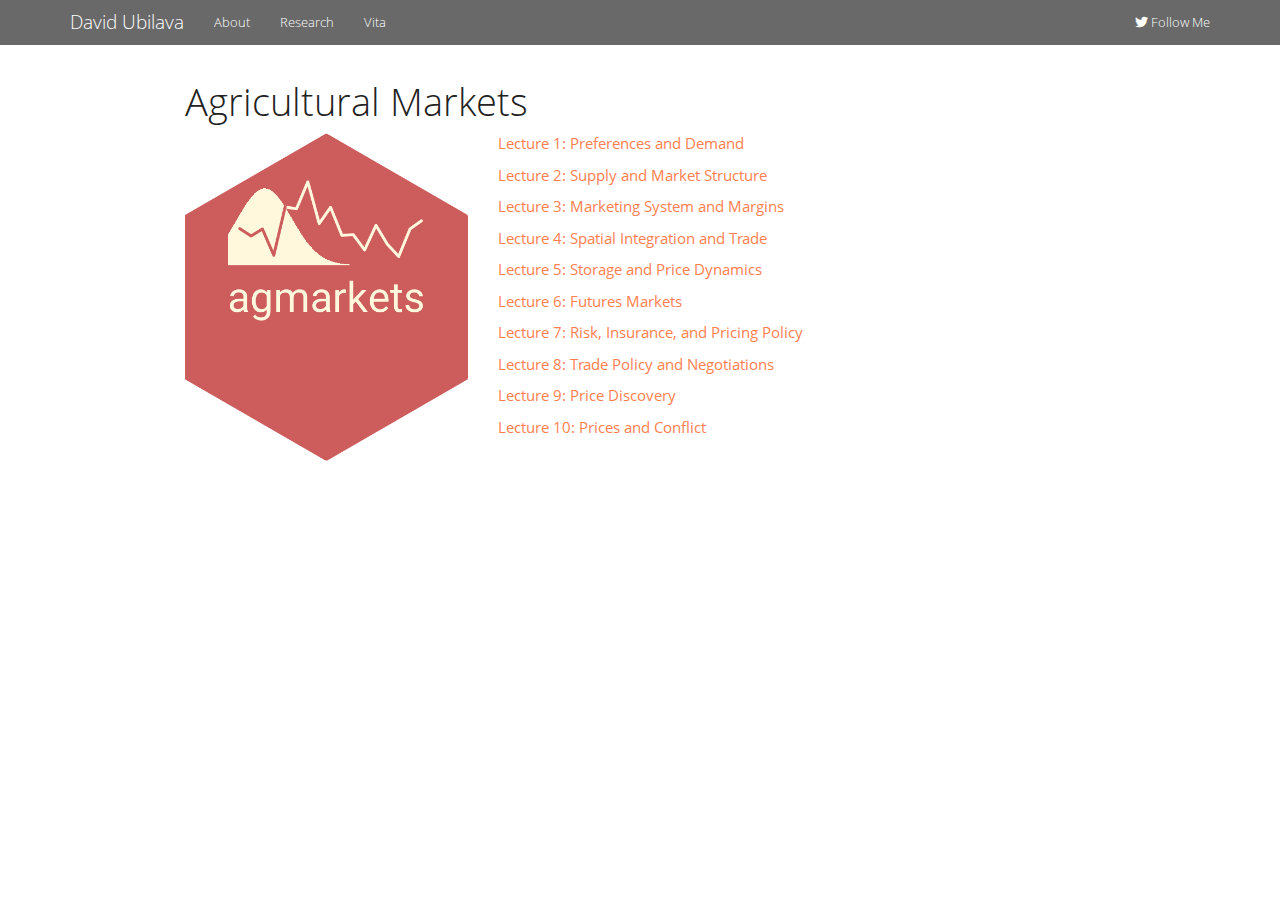
<file: agmarkets.html>
<!DOCTYPE html>

<html>

<head>

<meta charset="utf-8" />
<meta name="generator" content="pandoc" />
<meta http-equiv="X-UA-Compatible" content="IE=EDGE" />




<title>Agricultural Markets</title>

<script src="site_libs/header-attrs-2.26/header-attrs.js"></script>
<script src="site_libs/jquery-3.6.0/jquery-3.6.0.min.js"></script>
<meta name="viewport" content="width=device-width, initial-scale=1" />
<link href="site_libs/bootstrap-3.3.5/css/yeti.min.css" rel="stylesheet" />
<script src="site_libs/bootstrap-3.3.5/js/bootstrap.min.js"></script>
<script src="site_libs/bootstrap-3.3.5/shim/html5shiv.min.js"></script>
<script src="site_libs/bootstrap-3.3.5/shim/respond.min.js"></script>
<style>h1 {font-size: 34px;}
       h1.title {font-size: 38px;}
       h2 {font-size: 30px;}
       h3 {font-size: 24px;}
       h4 {font-size: 18px;}
       h5 {font-size: 16px;}
       h6 {font-size: 12px;}
       code {color: inherit; background-color: rgba(0, 0, 0, 0.04);}
       pre:not([class]) { background-color: white }</style>
<script src="site_libs/navigation-1.1/tabsets.js"></script>
<link href="site_libs/highlightjs-9.12.0/default.css" rel="stylesheet" />
<script src="site_libs/highlightjs-9.12.0/highlight.js"></script>
<link href="site_libs/font-awesome-6.4.2/css/all.min.css" rel="stylesheet" />
<link href="site_libs/font-awesome-6.4.2/css/v4-shims.min.css" rel="stylesheet" />
<!-- Default Statcounter code for About Me
https://davidubilava.com/ -->
<script type="text/javascript">
var sc_project=12454675; 
var sc_invisible=1; 
var sc_security="dab50914"; 
</script>
<script type="text/javascript"
src="https://www.statcounter.com/counter/counter.js"
async></script>
<noscript><div class="statcounter"><a title="Web Analytics"
href="https://statcounter.com/" target="_blank"><img
class="statcounter"
src="https://c.statcounter.com/12454675/0/dab50914/1/"
alt="Web Analytics"></a></div></noscript>
<!-- End of Statcounter Code -->

<style type="text/css">
  code{white-space: pre-wrap;}
  span.smallcaps{font-variant: small-caps;}
  span.underline{text-decoration: underline;}
  div.column{display: inline-block; vertical-align: top; width: 50%;}
  div.hanging-indent{margin-left: 1.5em; text-indent: -1.5em;}
  ul.task-list{list-style: none;}
    </style>

<style type="text/css">code{white-space: pre;}</style>
<script type="text/javascript">
if (window.hljs) {
  hljs.configure({languages: []});
  hljs.initHighlightingOnLoad();
  if (document.readyState && document.readyState === "complete") {
    window.setTimeout(function() { hljs.initHighlighting(); }, 0);
  }
}
</script>






<link rel="stylesheet" href="style.css" type="text/css" />



<style type = "text/css">
.main-container {
  max-width: 940px;
  margin-left: auto;
  margin-right: auto;
}
img {
  max-width:100%;
}
.tabbed-pane {
  padding-top: 12px;
}
.html-widget {
  margin-bottom: 20px;
}
button.code-folding-btn:focus {
  outline: none;
}
summary {
  display: list-item;
}
details > summary > p:only-child {
  display: inline;
}
pre code {
  padding: 0;
}
</style>


<style type="text/css">
.dropdown-submenu {
  position: relative;
}
.dropdown-submenu>.dropdown-menu {
  top: 0;
  left: 100%;
  margin-top: -6px;
  margin-left: -1px;
  border-radius: 0 6px 6px 6px;
}
.dropdown-submenu:hover>.dropdown-menu {
  display: block;
}
.dropdown-submenu>a:after {
  display: block;
  content: " ";
  float: right;
  width: 0;
  height: 0;
  border-color: transparent;
  border-style: solid;
  border-width: 5px 0 5px 5px;
  border-left-color: #cccccc;
  margin-top: 5px;
  margin-right: -10px;
}
.dropdown-submenu:hover>a:after {
  border-left-color: #adb5bd;
}
.dropdown-submenu.pull-left {
  float: none;
}
.dropdown-submenu.pull-left>.dropdown-menu {
  left: -100%;
  margin-left: 10px;
  border-radius: 6px 0 6px 6px;
}
</style>

<script type="text/javascript">
// manage active state of menu based on current page
$(document).ready(function () {
  // active menu anchor
  href = window.location.pathname
  href = href.substr(href.lastIndexOf('/') + 1)
  if (href === "")
    href = "index.html";
  var menuAnchor = $('a[href="' + href + '"]');

  // mark the anchor link active (and if it's in a dropdown, also mark that active)
  var dropdown = menuAnchor.closest('li.dropdown');
  if (window.bootstrap) { // Bootstrap 4+
    menuAnchor.addClass('active');
    dropdown.find('> .dropdown-toggle').addClass('active');
  } else { // Bootstrap 3
    menuAnchor.parent().addClass('active');
    dropdown.addClass('active');
  }

  // Navbar adjustments
  var navHeight = $(".navbar").first().height() + 15;
  var style = document.createElement('style');
  var pt = "padding-top: " + navHeight + "px; ";
  var mt = "margin-top: -" + navHeight + "px; ";
  var css = "";
  // offset scroll position for anchor links (for fixed navbar)
  for (var i = 1; i <= 6; i++) {
    css += ".section h" + i + "{ " + pt + mt + "}\n";
  }
  style.innerHTML = "body {" + pt + "padding-bottom: 40px; }\n" + css;
  document.head.appendChild(style);
});
</script>

<!-- tabsets -->

<style type="text/css">
.tabset-dropdown > .nav-tabs {
  display: inline-table;
  max-height: 500px;
  min-height: 44px;
  overflow-y: auto;
  border: 1px solid #ddd;
  border-radius: 4px;
}

.tabset-dropdown > .nav-tabs > li.active:before, .tabset-dropdown > .nav-tabs.nav-tabs-open:before {
  content: "\e259";
  font-family: 'Glyphicons Halflings';
  display: inline-block;
  padding: 10px;
  border-right: 1px solid #ddd;
}

.tabset-dropdown > .nav-tabs.nav-tabs-open > li.active:before {
  content: "\e258";
  font-family: 'Glyphicons Halflings';
  border: none;
}

.tabset-dropdown > .nav-tabs > li.active {
  display: block;
}

.tabset-dropdown > .nav-tabs > li > a,
.tabset-dropdown > .nav-tabs > li > a:focus,
.tabset-dropdown > .nav-tabs > li > a:hover {
  border: none;
  display: inline-block;
  border-radius: 4px;
  background-color: transparent;
}

.tabset-dropdown > .nav-tabs.nav-tabs-open > li {
  display: block;
  float: none;
}

.tabset-dropdown > .nav-tabs > li {
  display: none;
}
</style>

<!-- code folding -->




</head>

<body>


<div class="container-fluid main-container">




<div class="navbar navbar-default  navbar-fixed-top" role="navigation">
  <div class="container">
    <div class="navbar-header">
      <button type="button" class="navbar-toggle collapsed" data-toggle="collapse" data-bs-toggle="collapse" data-target="#navbar" data-bs-target="#navbar">
        <span class="icon-bar"></span>
        <span class="icon-bar"></span>
        <span class="icon-bar"></span>
      </button>
      <a class="navbar-brand" href="index.html">David Ubilava</a>
    </div>
    <div id="navbar" class="navbar-collapse collapse">
      <ul class="nav navbar-nav">
        <li>
  <a href="index.html">About</a>
</li>
<li>
  <a href="research.html">Research</a>
</li>
<li>
  <a href="vita.html">Vita</a>
</li>
      </ul>
      <ul class="nav navbar-nav navbar-right">
        <li>
  <a href="https://twitter.com/DavidUbilava">
    <span class="fa fa-twitter"></span>
     
    Follow Me
  </a>
</li>
      </ul>
    </div><!--/.nav-collapse -->
  </div><!--/.container -->
</div><!--/.navbar -->

<div id="header">



<h1 class="title toc-ignore">Agricultural Markets</h1>

</div>


<div class="row">
<div class="col-md-4">
<!-- [![](agmarkets-logo.png)](https://dubilava.github.io/agmarkets/){target="_blank"} -->
<p><img src="agmarkets-logo.png" /></p>
</div>
<div class="col-md-8">
<p><a href="https://dubilava.github.io/agmarkets_slides/01-Demand.html"
target="_blank">Lecture 1: Preferences and Demand</a></p>
<p><a href="https://dubilava.github.io/agmarkets_slides/02-Supply.html"
target="_blank">Lecture 2: Supply and Market Structure</a></p>
<p><a
href="https://dubilava.github.io/agmarkets_slides/03-Vertical.html"
target="_blank">Lecture 3: Marketing System and Margins</a></p>
<p><a href="https://dubilava.github.io/agmarkets_slides/04-Spatial.html"
target="_blank">Lecture 4: Spatial Integration and Trade</a></p>
<p><a
href="https://dubilava.github.io/agmarkets_slides/05-Temporal.html"
target="_blank">Lecture 5: Storage and Price Dynamics</a></p>
<p><a href="https://dubilava.github.io/agmarkets_slides/06-Futures.html"
target="_blank">Lecture 6: Futures Markets</a></p>
<p><a href="https://dubilava.github.io/agmarkets_slides/07-Risk.html"
target="_blank">Lecture 7: Risk, Insurance, and Pricing Policy</a></p>
<p><a
href="https://dubilava.github.io/agmarkets_slides/08-TradePolicy.html"
target="_blank">Lecture 8: Trade Policy and Negotiations</a></p>
<p><a
href="https://dubilava.github.io/agmarkets_slides/09-PriceDiscovery.html"
target="_blank">Lecture 9: Price Discovery</a></p>
<p><a
href="https://dubilava.github.io/agmarkets_slides/10-Conflict.html"
target="_blank">Lecture 10: Prices and Conflict</a></p>
</div>
</div>




</div>

<script>

// add bootstrap table styles to pandoc tables
function bootstrapStylePandocTables() {
  $('tr.odd').parent('tbody').parent('table').addClass('table table-condensed');
}
$(document).ready(function () {
  bootstrapStylePandocTables();
});


</script>

<!-- tabsets -->

<script>
$(document).ready(function () {
  window.buildTabsets("TOC");
});

$(document).ready(function () {
  $('.tabset-dropdown > .nav-tabs > li').click(function () {
    $(this).parent().toggleClass('nav-tabs-open');
  });
});
</script>

<!-- code folding -->


<!-- dynamically load mathjax for compatibility with self-contained -->
<script>
  (function () {
    var script = document.createElement("script");
    script.type = "text/javascript";
    script.src  = "https://mathjax.rstudio.com/latest/MathJax.js?config=TeX-AMS-MML_HTMLorMML";
    document.getElementsByTagName("head")[0].appendChild(script);
  })();
</script>

</body>
</html>
</file>
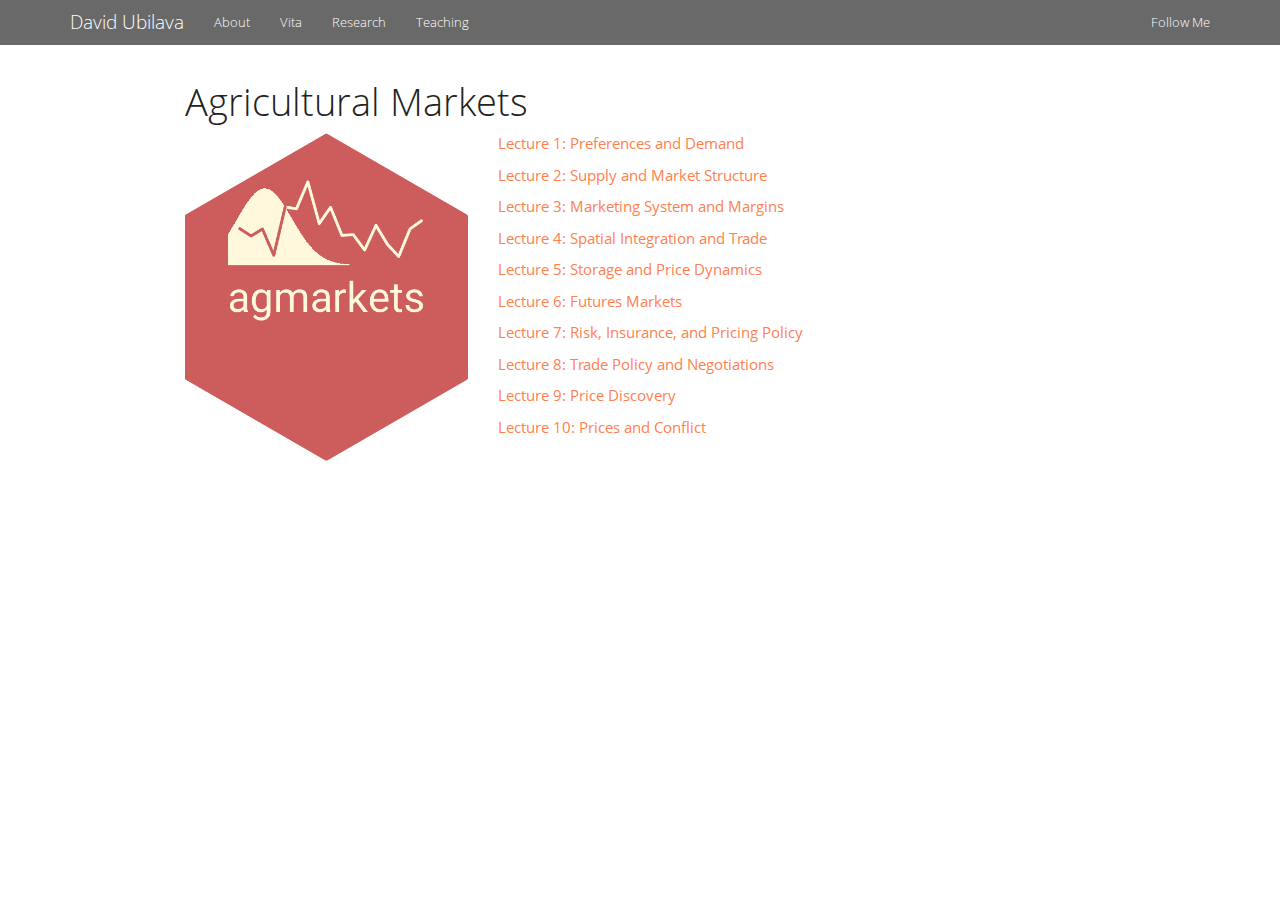
<file: agmarkets.knit.html>
<!DOCTYPE html>

<html>

<head>

<meta charset="utf-8" />
<meta name="generator" content="pandoc" />
<meta http-equiv="X-UA-Compatible" content="IE=EDGE" />




<title>Agricultural Markets</title>

<script src="site_libs/header-attrs-2.17/header-attrs.js"></script>
<script src="site_libs/jquery-3.6.0/jquery-3.6.0.min.js"></script>
<meta name="viewport" content="width=device-width, initial-scale=1" />
<link href="site_libs/bootstrap-3.3.5/css/yeti.min.css" rel="stylesheet" />
<script src="site_libs/bootstrap-3.3.5/js/bootstrap.min.js"></script>
<script src="site_libs/bootstrap-3.3.5/shim/html5shiv.min.js"></script>
<script src="site_libs/bootstrap-3.3.5/shim/respond.min.js"></script>
<style>h1 {font-size: 34px;}
       h1.title {font-size: 38px;}
       h2 {font-size: 30px;}
       h3 {font-size: 24px;}
       h4 {font-size: 18px;}
       h5 {font-size: 16px;}
       h6 {font-size: 12px;}
       code {color: inherit; background-color: rgba(0, 0, 0, 0.04);}
       pre:not([class]) { background-color: white }</style>
<script src="site_libs/navigation-1.1/tabsets.js"></script>
<link href="site_libs/highlightjs-9.12.0/default.css" rel="stylesheet" />
<script src="site_libs/highlightjs-9.12.0/highlight.js"></script>
<!-- Default Statcounter code for About Me
https://davidubilava.com/ -->
<script type="text/javascript">
var sc_project=12454675; 
var sc_invisible=1; 
var sc_security="dab50914"; 
</script>
<script type="text/javascript"
src="https://www.statcounter.com/counter/counter.js"
async></script>
<noscript><div class="statcounter"><a title="Web Analytics"
href="https://statcounter.com/" target="_blank"><img
class="statcounter"
src="https://c.statcounter.com/12454675/0/dab50914/1/"
alt="Web Analytics"></a></div></noscript>
<!-- End of Statcounter Code -->

<style type="text/css">
  code{white-space: pre-wrap;}
  span.smallcaps{font-variant: small-caps;}
  span.underline{text-decoration: underline;}
  div.column{display: inline-block; vertical-align: top; width: 50%;}
  div.hanging-indent{margin-left: 1.5em; text-indent: -1.5em;}
  ul.task-list{list-style: none;}
    </style>

<style type="text/css">code{white-space: pre;}</style>
<script type="text/javascript">
if (window.hljs) {
  hljs.configure({languages: []});
  hljs.initHighlightingOnLoad();
  if (document.readyState && document.readyState === "complete") {
    window.setTimeout(function() { hljs.initHighlighting(); }, 0);
  }
}
</script>






<link rel="stylesheet" href="style.css" type="text/css" />



<style type = "text/css">
.main-container {
  max-width: 940px;
  margin-left: auto;
  margin-right: auto;
}
img {
  max-width:100%;
}
.tabbed-pane {
  padding-top: 12px;
}
.html-widget {
  margin-bottom: 20px;
}
button.code-folding-btn:focus {
  outline: none;
}
summary {
  display: list-item;
}
details > summary > p:only-child {
  display: inline;
}
pre code {
  padding: 0;
}
</style>


<style type="text/css">
.dropdown-submenu {
  position: relative;
}
.dropdown-submenu>.dropdown-menu {
  top: 0;
  left: 100%;
  margin-top: -6px;
  margin-left: -1px;
  border-radius: 0 6px 6px 6px;
}
.dropdown-submenu:hover>.dropdown-menu {
  display: block;
}
.dropdown-submenu>a:after {
  display: block;
  content: " ";
  float: right;
  width: 0;
  height: 0;
  border-color: transparent;
  border-style: solid;
  border-width: 5px 0 5px 5px;
  border-left-color: #cccccc;
  margin-top: 5px;
  margin-right: -10px;
}
.dropdown-submenu:hover>a:after {
  border-left-color: #adb5bd;
}
.dropdown-submenu.pull-left {
  float: none;
}
.dropdown-submenu.pull-left>.dropdown-menu {
  left: -100%;
  margin-left: 10px;
  border-radius: 6px 0 6px 6px;
}
</style>

<script type="text/javascript">
// manage active state of menu based on current page
$(document).ready(function () {
  // active menu anchor
  href = window.location.pathname
  href = href.substr(href.lastIndexOf('/') + 1)
  if (href === "")
    href = "index.html";
  var menuAnchor = $('a[href="' + href + '"]');

  // mark the anchor link active (and if it's in a dropdown, also mark that active)
  var dropdown = menuAnchor.closest('li.dropdown');
  if (window.bootstrap) { // Bootstrap 4+
    menuAnchor.addClass('active');
    dropdown.find('> .dropdown-toggle').addClass('active');
  } else { // Bootstrap 3
    menuAnchor.parent().addClass('active');
    dropdown.addClass('active');
  }

  // Navbar adjustments
  var navHeight = $(".navbar").first().height() + 15;
  var style = document.createElement('style');
  var pt = "padding-top: " + navHeight + "px; ";
  var mt = "margin-top: -" + navHeight + "px; ";
  var css = "";
  // offset scroll position for anchor links (for fixed navbar)
  for (var i = 1; i <= 6; i++) {
    css += ".section h" + i + "{ " + pt + mt + "}\n";
  }
  style.innerHTML = "body {" + pt + "padding-bottom: 40px; }\n" + css;
  document.head.appendChild(style);
});
</script>

<!-- tabsets -->

<style type="text/css">
.tabset-dropdown > .nav-tabs {
  display: inline-table;
  max-height: 500px;
  min-height: 44px;
  overflow-y: auto;
  border: 1px solid #ddd;
  border-radius: 4px;
}

.tabset-dropdown > .nav-tabs > li.active:before, .tabset-dropdown > .nav-tabs.nav-tabs-open:before {
  content: "\e259";
  font-family: 'Glyphicons Halflings';
  display: inline-block;
  padding: 10px;
  border-right: 1px solid #ddd;
}

.tabset-dropdown > .nav-tabs.nav-tabs-open > li.active:before {
  content: "\e258";
  font-family: 'Glyphicons Halflings';
  border: none;
}

.tabset-dropdown > .nav-tabs > li.active {
  display: block;
}

.tabset-dropdown > .nav-tabs > li > a,
.tabset-dropdown > .nav-tabs > li > a:focus,
.tabset-dropdown > .nav-tabs > li > a:hover {
  border: none;
  display: inline-block;
  border-radius: 4px;
  background-color: transparent;
}

.tabset-dropdown > .nav-tabs.nav-tabs-open > li {
  display: block;
  float: none;
}

.tabset-dropdown > .nav-tabs > li {
  display: none;
}
</style>

<!-- code folding -->




</head>

<body>


<div class="container-fluid main-container">




<div class="navbar navbar-default  navbar-fixed-top" role="navigation">
  <div class="container">
    <div class="navbar-header">
      <button type="button" class="navbar-toggle collapsed" data-toggle="collapse" data-bs-toggle="collapse" data-target="#navbar" data-bs-target="#navbar">
        <span class="icon-bar"></span>
        <span class="icon-bar"></span>
        <span class="icon-bar"></span>
      </button>
      <a class="navbar-brand" href="index.html">David Ubilava</a>
    </div>
    <div id="navbar" class="navbar-collapse collapse">
      <ul class="nav navbar-nav">
        <li>
  <a href="index.html">About</a>
</li>
<li>
  <a href="vita.html">Vita</a>
</li>
<li>
  <a href="research.html">Research</a>
</li>
<li>
  <a href="teaching.html">Teaching</a>
</li>
      </ul>
      <ul class="nav navbar-nav navbar-right">
        <li>
  <a href="https://twitter.com/DavidUbilava">
    <span class="fa fa-twitter"></span>
     
    Follow Me
  </a>
</li>
      </ul>
    </div><!--/.nav-collapse -->
  </div><!--/.container -->
</div><!--/.navbar -->

<div id="header">



<h1 class="title toc-ignore">Agricultural Markets</h1>

</div>


<div class="row">
<div class="col-md-4">
<!-- [![](agmarkets-logo.png)](https://dubilava.github.io/agmarkets/){target="_blank"} -->
<p><img src="agmarkets-logo.png" /></p>
</div>
<div class="col-md-8">
<p><a href="https://dubilava.github.io/agmarkets_slides/01-Demand.html"
target="_blank">Lecture 1: Preferences and Demand</a></p>
<p><a href="https://dubilava.github.io/agmarkets_slides/02-Supply.html"
target="_blank">Lecture 2: Supply and Market Structure</a></p>
<p><a
href="https://dubilava.github.io/agmarkets_slides/03-Vertical.html"
target="_blank">Lecture 3: Marketing System and Margins</a></p>
<p><a href="https://dubilava.github.io/agmarkets_slides/04-Spatial.html"
target="_blank">Lecture 4: Spatial Integration and Trade</a></p>
<p><a
href="https://dubilava.github.io/agmarkets_slides/05-Temporal.html"
target="_blank">Lecture 5: Storage and Price Dynamics</a></p>
<p><a href="https://dubilava.github.io/agmarkets_slides/06-Futures.html"
target="_blank">Lecture 6: Futures Markets</a></p>
<p><a href="https://dubilava.github.io/agmarkets_slides/07-Risk.html"
target="_blank">Lecture 7: Risk, Insurance, and Pricing Policy</a></p>
<p><a
href="https://dubilava.github.io/agmarkets_slides/08-TradePolicy.html"
target="_blank">Lecture 8: Trade Policy and Negotiations</a></p>
<p><a
href="https://dubilava.github.io/agmarkets_slides/09-PriceDiscovery.html"
target="_blank">Lecture 9: Price Discovery</a></p>
<p><a
href="https://dubilava.github.io/agmarkets_slides/10-Conflict.html"
target="_blank">Lecture 10: Prices and Conflict</a></p>
</div>
</div>




</div>

<script>

// add bootstrap table styles to pandoc tables
function bootstrapStylePandocTables() {
  $('tr.odd').parent('tbody').parent('table').addClass('table table-condensed');
}
$(document).ready(function () {
  bootstrapStylePandocTables();
});


</script>

<!-- tabsets -->

<script>
$(document).ready(function () {
  window.buildTabsets("TOC");
});

$(document).ready(function () {
  $('.tabset-dropdown > .nav-tabs > li').click(function () {
    $(this).parent().toggleClass('nav-tabs-open');
  });
});
</script>

<!-- code folding -->


<!-- dynamically load mathjax for compatibility with self-contained -->
<script>
  (function () {
    var script = document.createElement("script");
    script.type = "text/javascript";
    script.src  = "https://mathjax.rstudio.com/latest/MathJax.js?config=TeX-AMS-MML_HTMLorMML";
    document.getElementsByTagName("head")[0].appendChild(script);
  })();
</script>

</body>
</html>
</file>
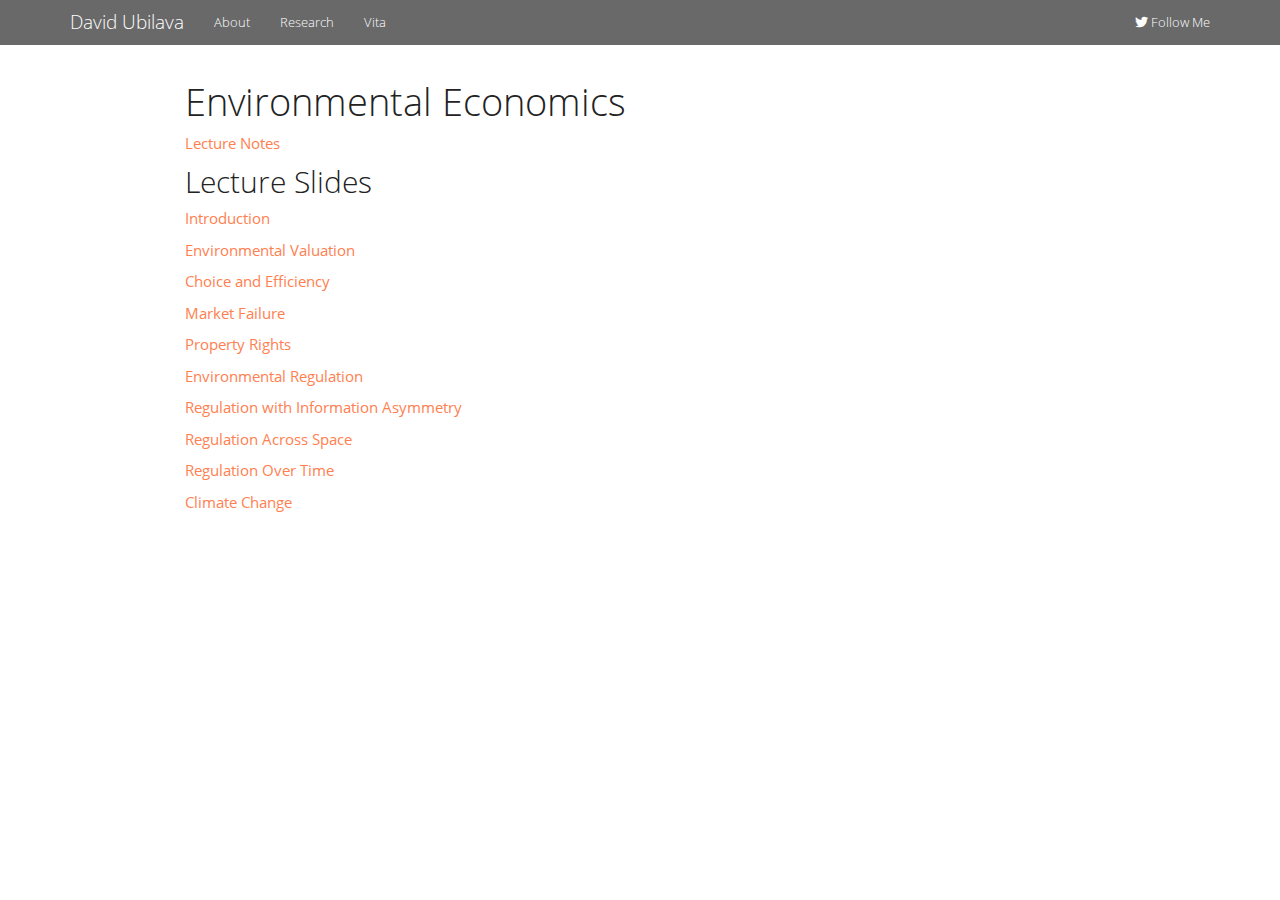
<file: envecon.html>
<!DOCTYPE html>

<html>

<head>

<meta charset="utf-8" />
<meta name="generator" content="pandoc" />
<meta http-equiv="X-UA-Compatible" content="IE=EDGE" />




<title>Environmental Economics</title>

<script src="site_libs/header-attrs-2.26/header-attrs.js"></script>
<script src="site_libs/jquery-3.6.0/jquery-3.6.0.min.js"></script>
<meta name="viewport" content="width=device-width, initial-scale=1" />
<link href="site_libs/bootstrap-3.3.5/css/yeti.min.css" rel="stylesheet" />
<script src="site_libs/bootstrap-3.3.5/js/bootstrap.min.js"></script>
<script src="site_libs/bootstrap-3.3.5/shim/html5shiv.min.js"></script>
<script src="site_libs/bootstrap-3.3.5/shim/respond.min.js"></script>
<style>h1 {font-size: 34px;}
       h1.title {font-size: 38px;}
       h2 {font-size: 30px;}
       h3 {font-size: 24px;}
       h4 {font-size: 18px;}
       h5 {font-size: 16px;}
       h6 {font-size: 12px;}
       code {color: inherit; background-color: rgba(0, 0, 0, 0.04);}
       pre:not([class]) { background-color: white }</style>
<script src="site_libs/navigation-1.1/tabsets.js"></script>
<link href="site_libs/highlightjs-9.12.0/default.css" rel="stylesheet" />
<script src="site_libs/highlightjs-9.12.0/highlight.js"></script>
<link href="site_libs/font-awesome-6.4.2/css/all.min.css" rel="stylesheet" />
<link href="site_libs/font-awesome-6.4.2/css/v4-shims.min.css" rel="stylesheet" />
<!-- Default Statcounter code for About Me
https://davidubilava.com/ -->
<script type="text/javascript">
var sc_project=12454675; 
var sc_invisible=1; 
var sc_security="dab50914"; 
</script>
<script type="text/javascript"
src="https://www.statcounter.com/counter/counter.js"
async></script>
<noscript><div class="statcounter"><a title="Web Analytics"
href="https://statcounter.com/" target="_blank"><img
class="statcounter"
src="https://c.statcounter.com/12454675/0/dab50914/1/"
alt="Web Analytics"></a></div></noscript>
<!-- End of Statcounter Code -->

<style type="text/css">
  code{white-space: pre-wrap;}
  span.smallcaps{font-variant: small-caps;}
  span.underline{text-decoration: underline;}
  div.column{display: inline-block; vertical-align: top; width: 50%;}
  div.hanging-indent{margin-left: 1.5em; text-indent: -1.5em;}
  ul.task-list{list-style: none;}
    </style>

<style type="text/css">code{white-space: pre;}</style>
<script type="text/javascript">
if (window.hljs) {
  hljs.configure({languages: []});
  hljs.initHighlightingOnLoad();
  if (document.readyState && document.readyState === "complete") {
    window.setTimeout(function() { hljs.initHighlighting(); }, 0);
  }
}
</script>






<link rel="stylesheet" href="style.css" type="text/css" />



<style type = "text/css">
.main-container {
  max-width: 940px;
  margin-left: auto;
  margin-right: auto;
}
img {
  max-width:100%;
}
.tabbed-pane {
  padding-top: 12px;
}
.html-widget {
  margin-bottom: 20px;
}
button.code-folding-btn:focus {
  outline: none;
}
summary {
  display: list-item;
}
details > summary > p:only-child {
  display: inline;
}
pre code {
  padding: 0;
}
</style>


<style type="text/css">
.dropdown-submenu {
  position: relative;
}
.dropdown-submenu>.dropdown-menu {
  top: 0;
  left: 100%;
  margin-top: -6px;
  margin-left: -1px;
  border-radius: 0 6px 6px 6px;
}
.dropdown-submenu:hover>.dropdown-menu {
  display: block;
}
.dropdown-submenu>a:after {
  display: block;
  content: " ";
  float: right;
  width: 0;
  height: 0;
  border-color: transparent;
  border-style: solid;
  border-width: 5px 0 5px 5px;
  border-left-color: #cccccc;
  margin-top: 5px;
  margin-right: -10px;
}
.dropdown-submenu:hover>a:after {
  border-left-color: #adb5bd;
}
.dropdown-submenu.pull-left {
  float: none;
}
.dropdown-submenu.pull-left>.dropdown-menu {
  left: -100%;
  margin-left: 10px;
  border-radius: 6px 0 6px 6px;
}
</style>

<script type="text/javascript">
// manage active state of menu based on current page
$(document).ready(function () {
  // active menu anchor
  href = window.location.pathname
  href = href.substr(href.lastIndexOf('/') + 1)
  if (href === "")
    href = "index.html";
  var menuAnchor = $('a[href="' + href + '"]');

  // mark the anchor link active (and if it's in a dropdown, also mark that active)
  var dropdown = menuAnchor.closest('li.dropdown');
  if (window.bootstrap) { // Bootstrap 4+
    menuAnchor.addClass('active');
    dropdown.find('> .dropdown-toggle').addClass('active');
  } else { // Bootstrap 3
    menuAnchor.parent().addClass('active');
    dropdown.addClass('active');
  }

  // Navbar adjustments
  var navHeight = $(".navbar").first().height() + 15;
  var style = document.createElement('style');
  var pt = "padding-top: " + navHeight + "px; ";
  var mt = "margin-top: -" + navHeight + "px; ";
  var css = "";
  // offset scroll position for anchor links (for fixed navbar)
  for (var i = 1; i <= 6; i++) {
    css += ".section h" + i + "{ " + pt + mt + "}\n";
  }
  style.innerHTML = "body {" + pt + "padding-bottom: 40px; }\n" + css;
  document.head.appendChild(style);
});
</script>

<!-- tabsets -->

<style type="text/css">
.tabset-dropdown > .nav-tabs {
  display: inline-table;
  max-height: 500px;
  min-height: 44px;
  overflow-y: auto;
  border: 1px solid #ddd;
  border-radius: 4px;
}

.tabset-dropdown > .nav-tabs > li.active:before, .tabset-dropdown > .nav-tabs.nav-tabs-open:before {
  content: "\e259";
  font-family: 'Glyphicons Halflings';
  display: inline-block;
  padding: 10px;
  border-right: 1px solid #ddd;
}

.tabset-dropdown > .nav-tabs.nav-tabs-open > li.active:before {
  content: "\e258";
  font-family: 'Glyphicons Halflings';
  border: none;
}

.tabset-dropdown > .nav-tabs > li.active {
  display: block;
}

.tabset-dropdown > .nav-tabs > li > a,
.tabset-dropdown > .nav-tabs > li > a:focus,
.tabset-dropdown > .nav-tabs > li > a:hover {
  border: none;
  display: inline-block;
  border-radius: 4px;
  background-color: transparent;
}

.tabset-dropdown > .nav-tabs.nav-tabs-open > li {
  display: block;
  float: none;
}

.tabset-dropdown > .nav-tabs > li {
  display: none;
}
</style>

<!-- code folding -->




</head>

<body>


<div class="container-fluid main-container">




<div class="navbar navbar-default  navbar-fixed-top" role="navigation">
  <div class="container">
    <div class="navbar-header">
      <button type="button" class="navbar-toggle collapsed" data-toggle="collapse" data-bs-toggle="collapse" data-target="#navbar" data-bs-target="#navbar">
        <span class="icon-bar"></span>
        <span class="icon-bar"></span>
        <span class="icon-bar"></span>
      </button>
      <a class="navbar-brand" href="index.html">David Ubilava</a>
    </div>
    <div id="navbar" class="navbar-collapse collapse">
      <ul class="nav navbar-nav">
        <li>
  <a href="index.html">About</a>
</li>
<li>
  <a href="research.html">Research</a>
</li>
<li>
  <a href="vita.html">Vita</a>
</li>
      </ul>
      <ul class="nav navbar-nav navbar-right">
        <li>
  <a href="https://twitter.com/DavidUbilava">
    <span class="fa fa-twitter"></span>
     
    Follow Me
  </a>
</li>
      </ul>
    </div><!--/.nav-collapse -->
  </div><!--/.container -->
</div><!--/.navbar -->

<div id="header">



<h1 class="title toc-ignore">Environmental Economics</h1>

</div>


<p><a href="https://dubilava.github.io/envecon/" target="_blank">Lecture
Notes</a></p>
<div id="lecture-slides" class="section level2">
<h2>Lecture Slides</h2>
<p><a href="https://dubilava.github.io/envecon_slides/01-Intro.html"
target="_blank">Introduction</a></p>
<p><a href="https://dubilava.github.io/envecon_slides/02-Valuation.html"
target="_blank">Environmental Valuation</a></p>
<p><a
href="https://dubilava.github.io/envecon_slides/03-Efficiency.html"
target="_blank">Choice and Efficiency</a></p>
<p><a href="https://dubilava.github.io/envecon_slides/04-Failure.html"
target="_blank">Market Failure</a></p>
<p><a href="https://dubilava.github.io/envecon_slides/05-Rights.html"
target="_blank">Property Rights</a></p>
<p><a
href="https://dubilava.github.io/envecon_slides/06-Incentives.html"
target="_blank">Environmental Regulation</a></p>
<p><a href="https://dubilava.github.io/envecon_slides/07-Asymmetry.html"
target="_blank">Regulation with Information Asymmetry</a></p>
<p><a href="https://dubilava.github.io/envecon_slides/08-Space.html"
target="_blank">Regulation Across Space</a></p>
<p><a href="https://dubilava.github.io/envecon_slides/09-Time.html"
target="_blank">Regulation Over Time</a></p>
<p><a href="https://dubilava.github.io/envecon_slides/10-Climate.html"
target="_blank">Climate Change</a></p>
</div>




</div>

<script>

// add bootstrap table styles to pandoc tables
function bootstrapStylePandocTables() {
  $('tr.odd').parent('tbody').parent('table').addClass('table table-condensed');
}
$(document).ready(function () {
  bootstrapStylePandocTables();
});


</script>

<!-- tabsets -->

<script>
$(document).ready(function () {
  window.buildTabsets("TOC");
});

$(document).ready(function () {
  $('.tabset-dropdown > .nav-tabs > li').click(function () {
    $(this).parent().toggleClass('nav-tabs-open');
  });
});
</script>

<!-- code folding -->


<!-- dynamically load mathjax for compatibility with self-contained -->
<script>
  (function () {
    var script = document.createElement("script");
    script.type = "text/javascript";
    script.src  = "https://mathjax.rstudio.com/latest/MathJax.js?config=TeX-AMS-MML_HTMLorMML";
    document.getElementsByTagName("head")[0].appendChild(script);
  })();
</script>

</body>
</html>
</file>
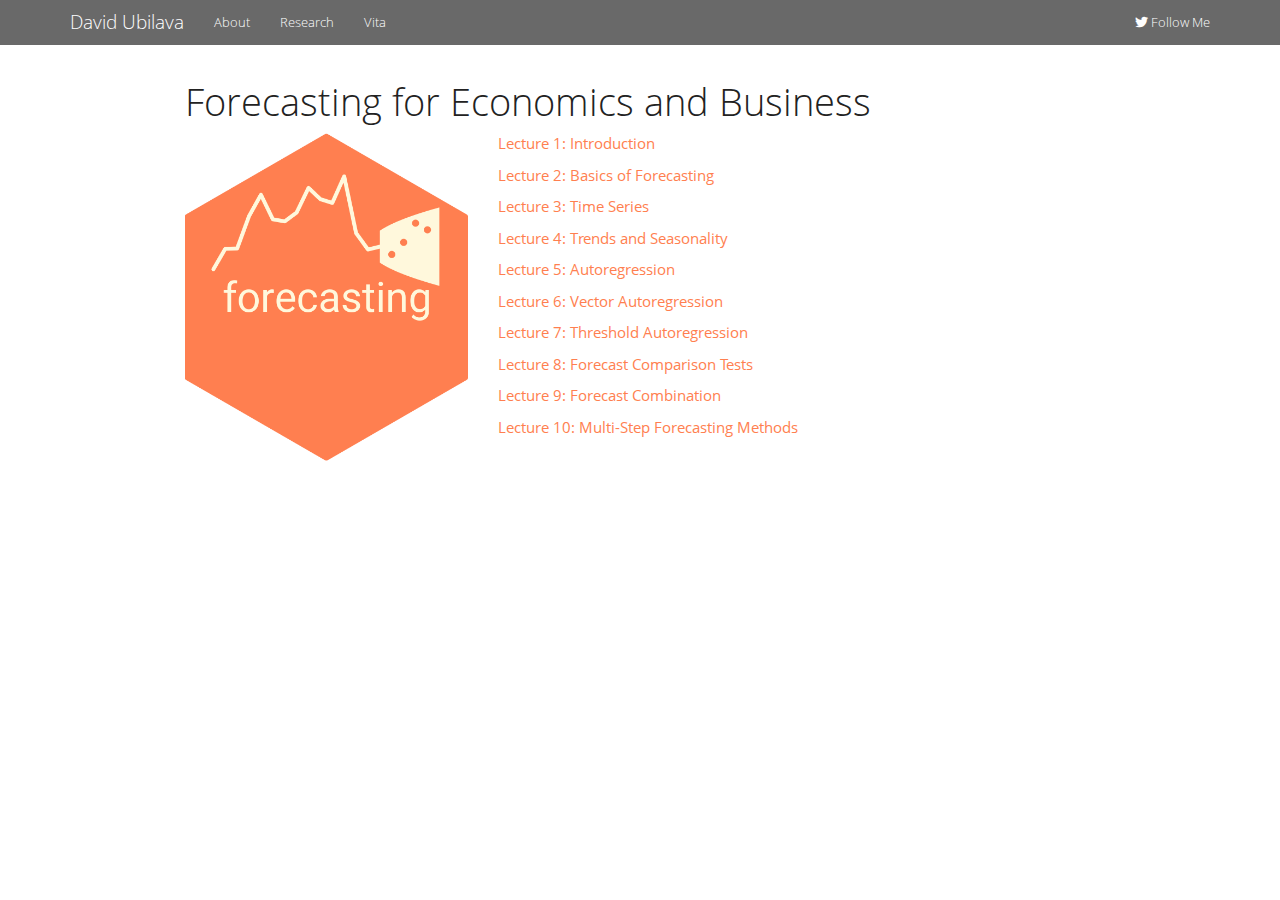
<file: forecasting.html>
<!DOCTYPE html>

<html>

<head>

<meta charset="utf-8" />
<meta name="generator" content="pandoc" />
<meta http-equiv="X-UA-Compatible" content="IE=EDGE" />




<title>Forecasting for Economics and Business</title>

<script src="site_libs/header-attrs-2.26/header-attrs.js"></script>
<script src="site_libs/jquery-3.6.0/jquery-3.6.0.min.js"></script>
<meta name="viewport" content="width=device-width, initial-scale=1" />
<link href="site_libs/bootstrap-3.3.5/css/yeti.min.css" rel="stylesheet" />
<script src="site_libs/bootstrap-3.3.5/js/bootstrap.min.js"></script>
<script src="site_libs/bootstrap-3.3.5/shim/html5shiv.min.js"></script>
<script src="site_libs/bootstrap-3.3.5/shim/respond.min.js"></script>
<style>h1 {font-size: 34px;}
       h1.title {font-size: 38px;}
       h2 {font-size: 30px;}
       h3 {font-size: 24px;}
       h4 {font-size: 18px;}
       h5 {font-size: 16px;}
       h6 {font-size: 12px;}
       code {color: inherit; background-color: rgba(0, 0, 0, 0.04);}
       pre:not([class]) { background-color: white }</style>
<script src="site_libs/navigation-1.1/tabsets.js"></script>
<link href="site_libs/highlightjs-9.12.0/default.css" rel="stylesheet" />
<script src="site_libs/highlightjs-9.12.0/highlight.js"></script>
<link href="site_libs/font-awesome-6.4.2/css/all.min.css" rel="stylesheet" />
<link href="site_libs/font-awesome-6.4.2/css/v4-shims.min.css" rel="stylesheet" />
<!-- Default Statcounter code for About Me
https://davidubilava.com/ -->
<script type="text/javascript">
var sc_project=12454675; 
var sc_invisible=1; 
var sc_security="dab50914"; 
</script>
<script type="text/javascript"
src="https://www.statcounter.com/counter/counter.js"
async></script>
<noscript><div class="statcounter"><a title="Web Analytics"
href="https://statcounter.com/" target="_blank"><img
class="statcounter"
src="https://c.statcounter.com/12454675/0/dab50914/1/"
alt="Web Analytics"></a></div></noscript>
<!-- End of Statcounter Code -->

<style type="text/css">
  code{white-space: pre-wrap;}
  span.smallcaps{font-variant: small-caps;}
  span.underline{text-decoration: underline;}
  div.column{display: inline-block; vertical-align: top; width: 50%;}
  div.hanging-indent{margin-left: 1.5em; text-indent: -1.5em;}
  ul.task-list{list-style: none;}
    </style>

<style type="text/css">code{white-space: pre;}</style>
<script type="text/javascript">
if (window.hljs) {
  hljs.configure({languages: []});
  hljs.initHighlightingOnLoad();
  if (document.readyState && document.readyState === "complete") {
    window.setTimeout(function() { hljs.initHighlighting(); }, 0);
  }
}
</script>






<link rel="stylesheet" href="style.css" type="text/css" />



<style type = "text/css">
.main-container {
  max-width: 940px;
  margin-left: auto;
  margin-right: auto;
}
img {
  max-width:100%;
}
.tabbed-pane {
  padding-top: 12px;
}
.html-widget {
  margin-bottom: 20px;
}
button.code-folding-btn:focus {
  outline: none;
}
summary {
  display: list-item;
}
details > summary > p:only-child {
  display: inline;
}
pre code {
  padding: 0;
}
</style>


<style type="text/css">
.dropdown-submenu {
  position: relative;
}
.dropdown-submenu>.dropdown-menu {
  top: 0;
  left: 100%;
  margin-top: -6px;
  margin-left: -1px;
  border-radius: 0 6px 6px 6px;
}
.dropdown-submenu:hover>.dropdown-menu {
  display: block;
}
.dropdown-submenu>a:after {
  display: block;
  content: " ";
  float: right;
  width: 0;
  height: 0;
  border-color: transparent;
  border-style: solid;
  border-width: 5px 0 5px 5px;
  border-left-color: #cccccc;
  margin-top: 5px;
  margin-right: -10px;
}
.dropdown-submenu:hover>a:after {
  border-left-color: #adb5bd;
}
.dropdown-submenu.pull-left {
  float: none;
}
.dropdown-submenu.pull-left>.dropdown-menu {
  left: -100%;
  margin-left: 10px;
  border-radius: 6px 0 6px 6px;
}
</style>

<script type="text/javascript">
// manage active state of menu based on current page
$(document).ready(function () {
  // active menu anchor
  href = window.location.pathname
  href = href.substr(href.lastIndexOf('/') + 1)
  if (href === "")
    href = "index.html";
  var menuAnchor = $('a[href="' + href + '"]');

  // mark the anchor link active (and if it's in a dropdown, also mark that active)
  var dropdown = menuAnchor.closest('li.dropdown');
  if (window.bootstrap) { // Bootstrap 4+
    menuAnchor.addClass('active');
    dropdown.find('> .dropdown-toggle').addClass('active');
  } else { // Bootstrap 3
    menuAnchor.parent().addClass('active');
    dropdown.addClass('active');
  }

  // Navbar adjustments
  var navHeight = $(".navbar").first().height() + 15;
  var style = document.createElement('style');
  var pt = "padding-top: " + navHeight + "px; ";
  var mt = "margin-top: -" + navHeight + "px; ";
  var css = "";
  // offset scroll position for anchor links (for fixed navbar)
  for (var i = 1; i <= 6; i++) {
    css += ".section h" + i + "{ " + pt + mt + "}\n";
  }
  style.innerHTML = "body {" + pt + "padding-bottom: 40px; }\n" + css;
  document.head.appendChild(style);
});
</script>

<!-- tabsets -->

<style type="text/css">
.tabset-dropdown > .nav-tabs {
  display: inline-table;
  max-height: 500px;
  min-height: 44px;
  overflow-y: auto;
  border: 1px solid #ddd;
  border-radius: 4px;
}

.tabset-dropdown > .nav-tabs > li.active:before, .tabset-dropdown > .nav-tabs.nav-tabs-open:before {
  content: "\e259";
  font-family: 'Glyphicons Halflings';
  display: inline-block;
  padding: 10px;
  border-right: 1px solid #ddd;
}

.tabset-dropdown > .nav-tabs.nav-tabs-open > li.active:before {
  content: "\e258";
  font-family: 'Glyphicons Halflings';
  border: none;
}

.tabset-dropdown > .nav-tabs > li.active {
  display: block;
}

.tabset-dropdown > .nav-tabs > li > a,
.tabset-dropdown > .nav-tabs > li > a:focus,
.tabset-dropdown > .nav-tabs > li > a:hover {
  border: none;
  display: inline-block;
  border-radius: 4px;
  background-color: transparent;
}

.tabset-dropdown > .nav-tabs.nav-tabs-open > li {
  display: block;
  float: none;
}

.tabset-dropdown > .nav-tabs > li {
  display: none;
}
</style>

<!-- code folding -->




</head>

<body>


<div class="container-fluid main-container">




<div class="navbar navbar-default  navbar-fixed-top" role="navigation">
  <div class="container">
    <div class="navbar-header">
      <button type="button" class="navbar-toggle collapsed" data-toggle="collapse" data-bs-toggle="collapse" data-target="#navbar" data-bs-target="#navbar">
        <span class="icon-bar"></span>
        <span class="icon-bar"></span>
        <span class="icon-bar"></span>
      </button>
      <a class="navbar-brand" href="index.html">David Ubilava</a>
    </div>
    <div id="navbar" class="navbar-collapse collapse">
      <ul class="nav navbar-nav">
        <li>
  <a href="index.html">About</a>
</li>
<li>
  <a href="research.html">Research</a>
</li>
<li>
  <a href="vita.html">Vita</a>
</li>
      </ul>
      <ul class="nav navbar-nav navbar-right">
        <li>
  <a href="https://twitter.com/DavidUbilava">
    <span class="fa fa-twitter"></span>
     
    Follow Me
  </a>
</li>
      </ul>
    </div><!--/.nav-collapse -->
  </div><!--/.container -->
</div><!--/.navbar -->

<div id="header">



<h1 class="title toc-ignore">Forecasting for Economics and Business</h1>

</div>


<div class="row">
<div class="col-md-4">
<!-- [![](forecasting-logo.png)](https://dubilava.github.io/forecasting/){target="_blank"} -->
<p><img src="forecasting-logo.png" /></p>
</div>
<div class="col-md-8">
<p><a href="https://dubilava.github.io/forecasting_slides/01-Intro.html"
target="_blank">Lecture 1: Introduction</a></p>
<p><a
href="https://dubilava.github.io/forecasting_slides/02-Basics.html"
target="_blank">Lecture 2: Basics of Forecasting</a></p>
<p><a
href="https://dubilava.github.io/forecasting_slides/03-TimeSeries.html"
target="_blank">Lecture 3: Time Series</a></p>
<p><a
href="https://dubilava.github.io/forecasting_slides/04-TrendSeason.html"
target="_blank">Lecture 4: Trends and Seasonality</a></p>
<p><a
href="https://dubilava.github.io/forecasting_slides/05-Autoregression.html"
target="_blank">Lecture 5: Autoregression</a></p>
<p><a
href="https://dubilava.github.io/forecasting_slides/06-Multivariate.html"
target="_blank">Lecture 6: Vector Autoregression</a></p>
<p><a
href="https://dubilava.github.io/forecasting_slides/07-Nonlinear.html"
target="_blank">Lecture 7: Threshold Autoregression</a></p>
<p><a
href="https://dubilava.github.io/forecasting_slides/08-Accuracy.html"
target="_blank">Lecture 8: Forecast Comparison Tests</a></p>
<p><a
href="https://dubilava.github.io/forecasting_slides/09-Combination.html"
target="_blank">Lecture 9: Forecast Combination</a></p>
<p><a
href="https://dubilava.github.io/forecasting_slides/10-Direct.html"
target="_blank">Lecture 10: Multi-Step Forecasting Methods</a></p>
</div>
</div>




</div>

<script>

// add bootstrap table styles to pandoc tables
function bootstrapStylePandocTables() {
  $('tr.odd').parent('tbody').parent('table').addClass('table table-condensed');
}
$(document).ready(function () {
  bootstrapStylePandocTables();
});


</script>

<!-- tabsets -->

<script>
$(document).ready(function () {
  window.buildTabsets("TOC");
});

$(document).ready(function () {
  $('.tabset-dropdown > .nav-tabs > li').click(function () {
    $(this).parent().toggleClass('nav-tabs-open');
  });
});
</script>

<!-- code folding -->


<!-- dynamically load mathjax for compatibility with self-contained -->
<script>
  (function () {
    var script = document.createElement("script");
    script.type = "text/javascript";
    script.src  = "https://mathjax.rstudio.com/latest/MathJax.js?config=TeX-AMS-MML_HTMLorMML";
    document.getElementsByTagName("head")[0].appendChild(script);
  })();
</script>

</body>
</html>
</file>
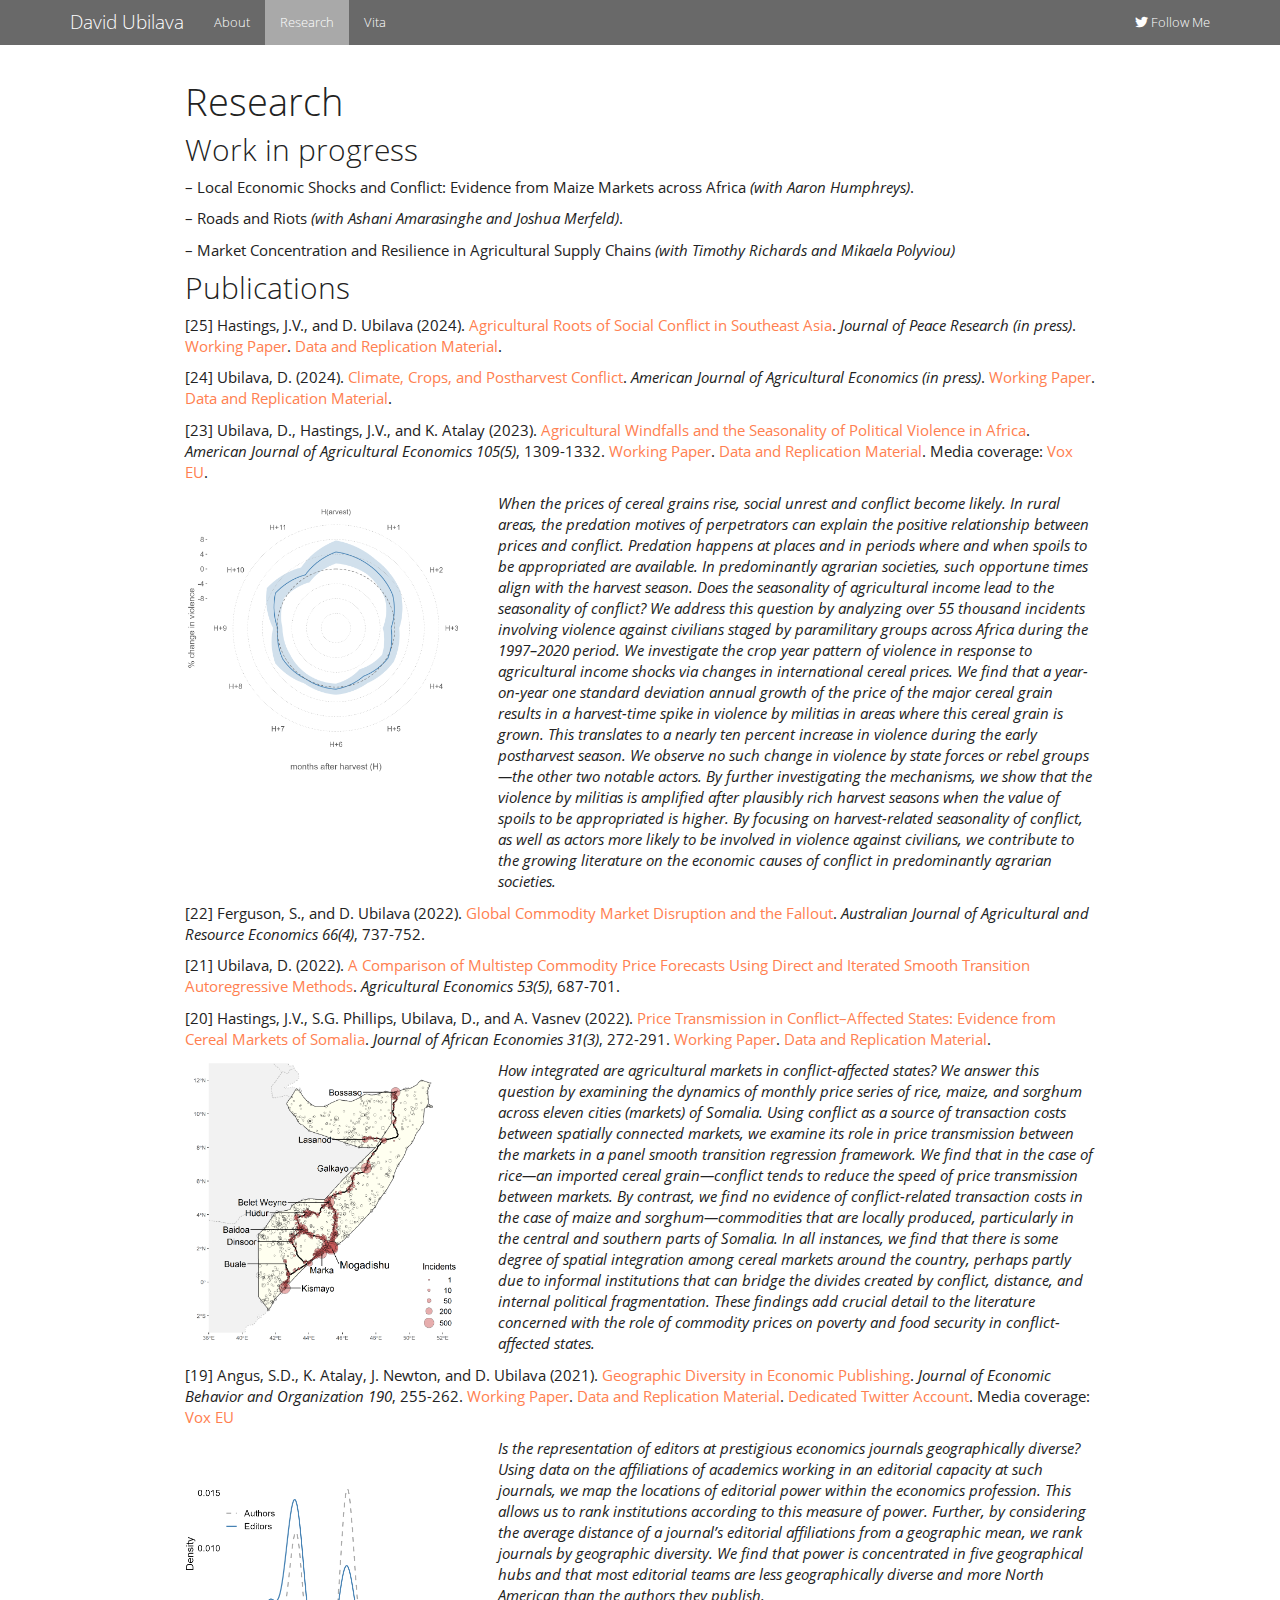
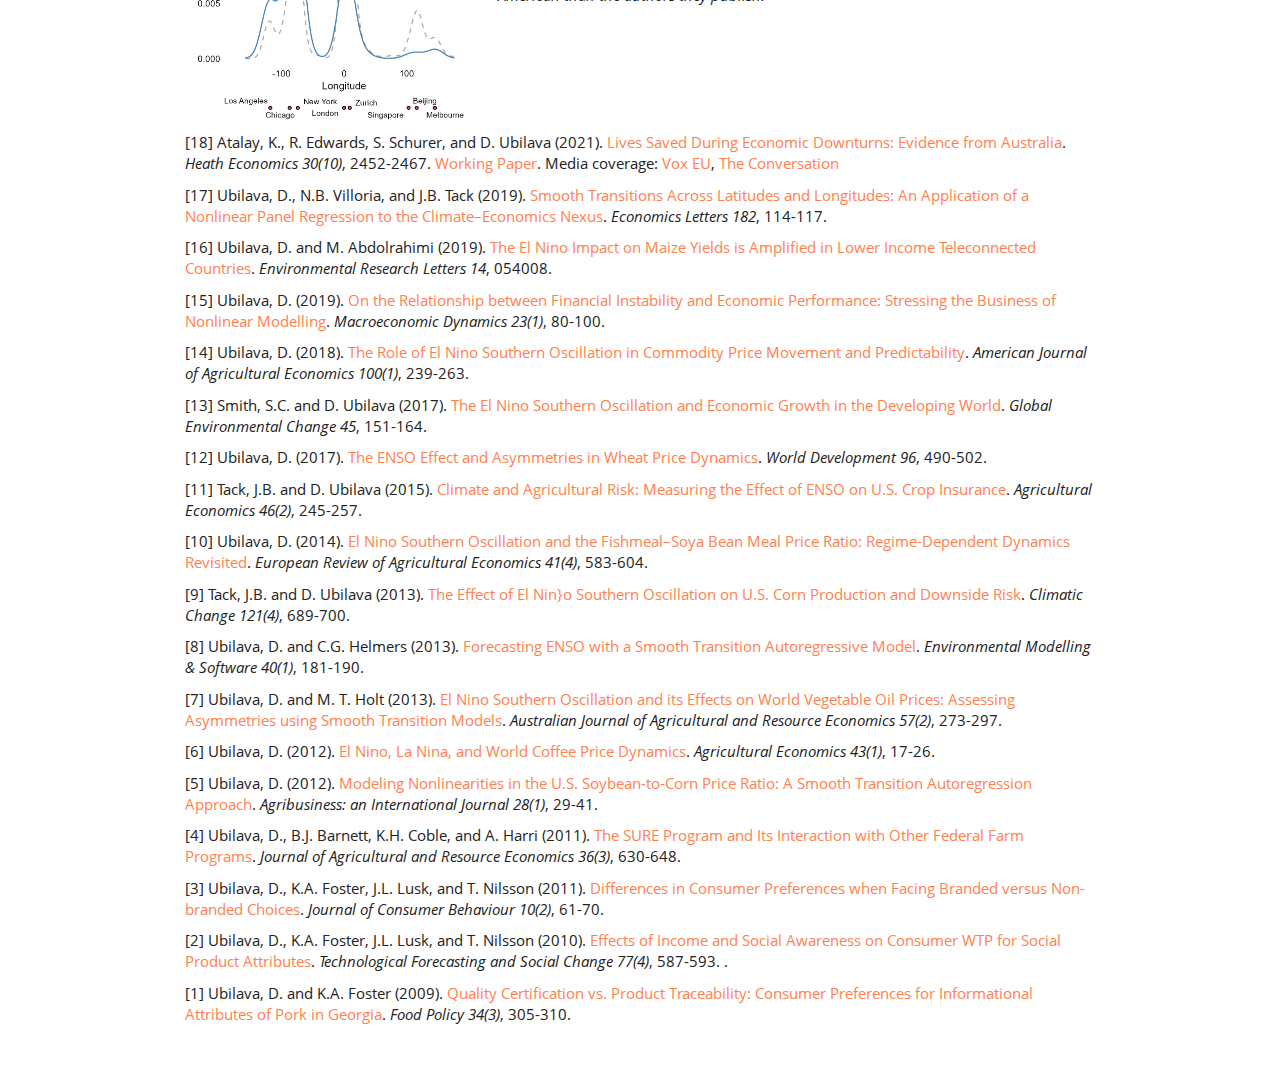
<file: research.html>
<!DOCTYPE html>

<html>

<head>

<meta charset="utf-8" />
<meta name="generator" content="pandoc" />
<meta http-equiv="X-UA-Compatible" content="IE=EDGE" />




<title>Research</title>

<script src="site_libs/header-attrs-2.26/header-attrs.js"></script>
<script src="site_libs/jquery-3.6.0/jquery-3.6.0.min.js"></script>
<meta name="viewport" content="width=device-width, initial-scale=1" />
<link href="site_libs/bootstrap-3.3.5/css/yeti.min.css" rel="stylesheet" />
<script src="site_libs/bootstrap-3.3.5/js/bootstrap.min.js"></script>
<script src="site_libs/bootstrap-3.3.5/shim/html5shiv.min.js"></script>
<script src="site_libs/bootstrap-3.3.5/shim/respond.min.js"></script>
<style>h1 {font-size: 34px;}
       h1.title {font-size: 38px;}
       h2 {font-size: 30px;}
       h3 {font-size: 24px;}
       h4 {font-size: 18px;}
       h5 {font-size: 16px;}
       h6 {font-size: 12px;}
       code {color: inherit; background-color: rgba(0, 0, 0, 0.04);}
       pre:not([class]) { background-color: white }</style>
<script src="site_libs/navigation-1.1/tabsets.js"></script>
<link href="site_libs/highlightjs-9.12.0/default.css" rel="stylesheet" />
<script src="site_libs/highlightjs-9.12.0/highlight.js"></script>
<link href="site_libs/font-awesome-6.4.2/css/all.min.css" rel="stylesheet" />
<link href="site_libs/font-awesome-6.4.2/css/v4-shims.min.css" rel="stylesheet" />
<!-- Default Statcounter code for About Me
https://davidubilava.com/ -->
<script type="text/javascript">
var sc_project=12454675; 
var sc_invisible=1; 
var sc_security="dab50914"; 
</script>
<script type="text/javascript"
src="https://www.statcounter.com/counter/counter.js"
async></script>
<noscript><div class="statcounter"><a title="Web Analytics"
href="https://statcounter.com/" target="_blank"><img
class="statcounter"
src="https://c.statcounter.com/12454675/0/dab50914/1/"
alt="Web Analytics"></a></div></noscript>
<!-- End of Statcounter Code -->

<style type="text/css">
  code{white-space: pre-wrap;}
  span.smallcaps{font-variant: small-caps;}
  span.underline{text-decoration: underline;}
  div.column{display: inline-block; vertical-align: top; width: 50%;}
  div.hanging-indent{margin-left: 1.5em; text-indent: -1.5em;}
  ul.task-list{list-style: none;}
    </style>

<style type="text/css">code{white-space: pre;}</style>
<script type="text/javascript">
if (window.hljs) {
  hljs.configure({languages: []});
  hljs.initHighlightingOnLoad();
  if (document.readyState && document.readyState === "complete") {
    window.setTimeout(function() { hljs.initHighlighting(); }, 0);
  }
}
</script>






<link rel="stylesheet" href="style.css" type="text/css" />



<style type = "text/css">
.main-container {
  max-width: 940px;
  margin-left: auto;
  margin-right: auto;
}
img {
  max-width:100%;
}
.tabbed-pane {
  padding-top: 12px;
}
.html-widget {
  margin-bottom: 20px;
}
button.code-folding-btn:focus {
  outline: none;
}
summary {
  display: list-item;
}
details > summary > p:only-child {
  display: inline;
}
pre code {
  padding: 0;
}
</style>


<style type="text/css">
.dropdown-submenu {
  position: relative;
}
.dropdown-submenu>.dropdown-menu {
  top: 0;
  left: 100%;
  margin-top: -6px;
  margin-left: -1px;
  border-radius: 0 6px 6px 6px;
}
.dropdown-submenu:hover>.dropdown-menu {
  display: block;
}
.dropdown-submenu>a:after {
  display: block;
  content: " ";
  float: right;
  width: 0;
  height: 0;
  border-color: transparent;
  border-style: solid;
  border-width: 5px 0 5px 5px;
  border-left-color: #cccccc;
  margin-top: 5px;
  margin-right: -10px;
}
.dropdown-submenu:hover>a:after {
  border-left-color: #adb5bd;
}
.dropdown-submenu.pull-left {
  float: none;
}
.dropdown-submenu.pull-left>.dropdown-menu {
  left: -100%;
  margin-left: 10px;
  border-radius: 6px 0 6px 6px;
}
</style>

<script type="text/javascript">
// manage active state of menu based on current page
$(document).ready(function () {
  // active menu anchor
  href = window.location.pathname
  href = href.substr(href.lastIndexOf('/') + 1)
  if (href === "")
    href = "index.html";
  var menuAnchor = $('a[href="' + href + '"]');

  // mark the anchor link active (and if it's in a dropdown, also mark that active)
  var dropdown = menuAnchor.closest('li.dropdown');
  if (window.bootstrap) { // Bootstrap 4+
    menuAnchor.addClass('active');
    dropdown.find('> .dropdown-toggle').addClass('active');
  } else { // Bootstrap 3
    menuAnchor.parent().addClass('active');
    dropdown.addClass('active');
  }

  // Navbar adjustments
  var navHeight = $(".navbar").first().height() + 15;
  var style = document.createElement('style');
  var pt = "padding-top: " + navHeight + "px; ";
  var mt = "margin-top: -" + navHeight + "px; ";
  var css = "";
  // offset scroll position for anchor links (for fixed navbar)
  for (var i = 1; i <= 6; i++) {
    css += ".section h" + i + "{ " + pt + mt + "}\n";
  }
  style.innerHTML = "body {" + pt + "padding-bottom: 40px; }\n" + css;
  document.head.appendChild(style);
});
</script>

<!-- tabsets -->

<style type="text/css">
.tabset-dropdown > .nav-tabs {
  display: inline-table;
  max-height: 500px;
  min-height: 44px;
  overflow-y: auto;
  border: 1px solid #ddd;
  border-radius: 4px;
}

.tabset-dropdown > .nav-tabs > li.active:before, .tabset-dropdown > .nav-tabs.nav-tabs-open:before {
  content: "\e259";
  font-family: 'Glyphicons Halflings';
  display: inline-block;
  padding: 10px;
  border-right: 1px solid #ddd;
}

.tabset-dropdown > .nav-tabs.nav-tabs-open > li.active:before {
  content: "\e258";
  font-family: 'Glyphicons Halflings';
  border: none;
}

.tabset-dropdown > .nav-tabs > li.active {
  display: block;
}

.tabset-dropdown > .nav-tabs > li > a,
.tabset-dropdown > .nav-tabs > li > a:focus,
.tabset-dropdown > .nav-tabs > li > a:hover {
  border: none;
  display: inline-block;
  border-radius: 4px;
  background-color: transparent;
}

.tabset-dropdown > .nav-tabs.nav-tabs-open > li {
  display: block;
  float: none;
}

.tabset-dropdown > .nav-tabs > li {
  display: none;
}
</style>

<!-- code folding -->




</head>

<body>


<div class="container-fluid main-container">




<div class="navbar navbar-default  navbar-fixed-top" role="navigation">
  <div class="container">
    <div class="navbar-header">
      <button type="button" class="navbar-toggle collapsed" data-toggle="collapse" data-bs-toggle="collapse" data-target="#navbar" data-bs-target="#navbar">
        <span class="icon-bar"></span>
        <span class="icon-bar"></span>
        <span class="icon-bar"></span>
      </button>
      <a class="navbar-brand" href="index.html">David Ubilava</a>
    </div>
    <div id="navbar" class="navbar-collapse collapse">
      <ul class="nav navbar-nav">
        <li>
  <a href="index.html">About</a>
</li>
<li>
  <a href="research.html">Research</a>
</li>
<li>
  <a href="vita.html">Vita</a>
</li>
      </ul>
      <ul class="nav navbar-nav navbar-right">
        <li>
  <a href="https://twitter.com/DavidUbilava">
    <span class="fa fa-twitter"></span>
     
    Follow Me
  </a>
</li>
      </ul>
    </div><!--/.nav-collapse -->
  </div><!--/.container -->
</div><!--/.navbar -->

<div id="header">



<h1 class="title toc-ignore">Research</h1>

</div>


<div id="work-in-progress" class="section level2">
<h2>Work in progress</h2>
<p>– Local Economic Shocks and Conflict: Evidence from Maize Markets
across Africa <em>(with Aaron Humphreys)</em>.</p>
<p>– Roads and Riots <em>(with Ashani Amarasinghe and Joshua
Merfeld)</em>.</p>
<p>– Market Concentration and Resilience in Agricultural Supply Chains
<em>(with Timothy Richards and Mikaela Polyviou)</em></p>
</div>
<div id="publications" class="section level2">
<h2>Publications</h2>
<p>[25] Hastings, J.V., and D. Ubilava (2024). <a
href="https://doi.org/10.1177/00223433241305990"
target="_blank">Agricultural Roots of Social Conflict in Southeast
Asia</a>. <em>Journal of Peace Research (in press)</em>. <a
href="https://arxiv.org/abs/2304.10027" target="_blank">Working
Paper</a>. <a href="https://github.com/dubilava/seasia"
target="_blank">Data and Replication Material</a>.</p>
<p>[24] Ubilava, D. (2024). <a href="https://doi.org/10.1111/ajae.12504"
target="_blank">Climate, Crops, and Postharvest Conflict</a>.
<em>American Journal of Agricultural Economics (in press)</em>. <a
href="https://arxiv.org/abs/2311.16370" target="_blank">Working
Paper</a>. <a href="https://github.com/dubilava/elnino"
target="_blank">Data and Replication Material</a>.</p>
<p>[23] Ubilava, D., Hastings, J.V., and K. Atalay (2023). <a
href="https://onlinelibrary.wiley.com/doi/full/10.1111/ajae.12364"
target="_blank">Agricultural Windfalls and the Seasonality of Political
Violence in Africa</a>. <em>American Journal of Agricultural Economics
105(5)</em>, 1309-1332. <a href="https://arxiv.org/abs/2202.07863"
target="_blank">Working Paper</a>. <a
href="https://github.com/dubilava/conflict" target="_blank">Data and
Replication Material</a>. Media coverage: <a
href="https://voxeu.org/article/rising-cereal-prices-and-political-violence-croplands-africa"
target="_blank">Vox EU</a>.</p>
<div class="row">
<div class="col-md-4">
<p><img src="Papers/conflict.png" /></p>
</div>
<div class="col-md-8">
<p><em>When the prices of cereal grains rise, social unrest and conflict
become likely. In rural areas, the predation motives of perpetrators can
explain the positive relationship between prices and conflict. Predation
happens at places and in periods where and when spoils to be
appropriated are available. In predominantly agrarian societies, such
opportune times align with the harvest season. Does the seasonality of
agricultural income lead to the seasonality of conflict? We address this
question by analyzing over 55 thousand incidents involving violence
against civilians staged by paramilitary groups across Africa during the
1997–2020 period. We investigate the crop year pattern of violence in
response to agricultural income shocks via changes in international
cereal prices. We find that a year-on-year one standard deviation annual
growth of the price of the major cereal grain results in a harvest-time
spike in violence by militias in areas where this cereal grain is grown.
This translates to a nearly ten percent increase in violence during the
early postharvest season. We observe no such change in violence by state
forces or rebel groups—the other two notable actors. By further
investigating the mechanisms, we show that the violence by militias is
amplified after plausibly rich harvest seasons when the value of spoils
to be appropriated is higher. By focusing on harvest-related seasonality
of conflict, as well as actors more likely to be involved in violence
against civilians, we contribute to the growing literature on the
economic causes of conflict in predominantly agrarian
societies.</em></p>
</div>
</div>
<p>[22] Ferguson, S., and D. Ubilava (2022). <a
href="https://doi.org/10.1111/1467-8489.12497" target="_blank">Global
Commodity Market Disruption and the Fallout</a>. <em>Australian Journal
of Agricultural and Resource Economics 66(4)</em>, 737-752.</p>
<p>[21] Ubilava, D. (2022). <a href="https://doi.org/10.1111/agec.12707"
target="_blank">A Comparison of Multistep Commodity Price Forecasts
Using Direct and Iterated Smooth Transition Autoregressive Methods</a>.
<em>Agricultural Economics 53(5)</em>, 687-701.</p>
<p>[20] Hastings, J.V., S.G. Phillips, Ubilava, D., and A. Vasnev
(2022). <a href="https://doi.org/10.1093/jae/ejab012"
target="_blank">Price Transmission in Conflict–Affected States: Evidence
from Cereal Markets of Somalia</a>. <em>Journal of African Economies
31(3)</em>, 272-291. <a
href="https://ideas.repec.org/p/syd/wpaper/2020-16.html"
target="_blank">Working Paper</a>. <a
href="https://github.com/dubilava/somalia" target="_blank">Data and
Replication Material</a>.</p>
<div class="row">
<div class="col-md-4">
<p><img src="Papers/somalia.png" /></p>
</div>
<div class="col-md-8">
<p><em>How integrated are agricultural markets in conflict-affected
states? We answer this question by examining the dynamics of monthly
price series of rice, maize, and sorghum across eleven cities (markets)
of Somalia. Using conflict as a source of transaction costs between
spatially connected markets, we examine its role in price transmission
between the markets in a panel smooth transition regression framework.
We find that in the case of rice—an imported cereal grain—conflict tends
to reduce the speed of price transmission between markets. By contrast,
we find no evidence of conflict-related transaction costs in the case of
maize and sorghum—commodities that are locally produced, particularly in
the central and southern parts of Somalia. In all instances, we find
that there is some degree of spatial integration among cereal markets
around the country, perhaps partly due to informal institutions that can
bridge the divides created by conflict, distance, and internal political
fragmentation. These findings add crucial detail to the literature
concerned with the role of commodity prices on poverty and food security
in conflict-affected states.</em></p>
</div>
</div>
<p>[19] Angus, S.D., K. Atalay, J. Newton, and D. Ubilava (2021). <a
href="https://doi.org/10.1016/j.jebo.2021.08.005"
target="_blank">Geographic Diversity in Economic Publishing</a>.
<em>Journal of Economic Behavior and Organization 190</em>, 255-262. <a
href="https://dx.doi.org/10.2139/ssrn.3697906" target="_blank">Working
Paper</a>. <a href="https://github.com/specialistgeneralist/geodiverse"
target="_blank">Data and Replication Material</a>. <a
href="https://twitter.com/geo_diverse" target="_blank">Dedicated Twitter
Account</a>. Media coverage: <a
href="https://voxeu.org/article/geographic-diversity-economics-journals-editorial-boards"
target="_blank">Vox EU</a></p>
<div class="row">
<div class="col-md-4">
<p><img src="Papers/geodiversity.png" /></p>
</div>
<div class="col-md-8">
<p><em>Is the representation of editors at prestigious economics
journals geographically diverse? Using data on the affiliations of
academics working in an editorial capacity at such journals, we map the
locations of editorial power within the economics profession. This
allows us to rank institutions according to this measure of power.
Further, by considering the average distance of a journal’s editorial
affiliations from a geographic mean, we rank journals by geographic
diversity. We find that power is concentrated in five geographical hubs
and that most editorial teams are less geographically diverse and more
North American than the authors they publish.</em></p>
</div>
</div>
<p>[18] Atalay, K., R. Edwards, S. Schurer, and D. Ubilava (2021). <a
href="https://doi.org/10.1002/hec.4394" target="_blank">Lives Saved
During Economic Downturns: Evidence from Australia</a>. <em>Heath
Economics 30(10)</em>, 2452-2467. <a
href="https://www.iza.org/publications/dp/13742/lives-saved-during-economic-downturns-evidence-from-australia"
target="_blank">Working Paper</a>. Media coverage: <a
href="https://voxeu.org/article/lives-saved-during-economic-downturns"
target="_blank">Vox EU</a>, <a
href="https://theconversation.com/so-you-think-economic-downturns-cost-lives-our-findings-show-they-dont-149711"
target="_blank">The Conversation</a></p>
<p>[17] Ubilava, D., N.B. Villoria, and J.B. Tack (2019). <a
href="https://doi.org/10.1016/j.econlet.2019.06.011"
target="_blank">Smooth Transitions Across Latitudes and Longitudes: An
Application of a Nonlinear Panel Regression to the Climate–Economics
Nexus</a>. <em>Economics Letters 182</em>, 114-117.</p>
<p>[16] Ubilava, D. and M. Abdolrahimi (2019). <a
href="https://iopscience.iop.org/article/10.1088/1748-9326/ab0cd0"
target="_blank">The El Nino Impact on Maize Yields is Amplified in Lower
Income Teleconnected Countries</a>. <em>Environmental Research Letters
14</em>, 054008.</p>
<p>[15] Ubilava, D. (2019). <a
href="https://doi.org/10.1017/S1365100516001127" target="_blank">On the
Relationship between Financial Instability and Economic Performance:
Stressing the Business of Nonlinear Modelling</a>. <em>Macroeconomic
Dynamics 23(1)</em>, 80-100.</p>
<p>[14] Ubilava, D. (2018). <a
href="https://doi.org/10.1093/ajae/aax060" target="_blank">The Role of
El Nino Southern Oscillation in Commodity Price Movement and
Predictability</a>. <em>American Journal of Agricultural Economics
100(1)</em>, 239-263.</p>
<p>[13] Smith, S.C. and D. Ubilava (2017). <a
href="https://doi.org/10.1016/j.gloenvcha.2017.05.007"
target="_blank">The El Nino Southern Oscillation and Economic Growth in
the Developing World</a>. <em>Global Environmental Change 45</em>,
151-164.</p>
<p>[12] Ubilava, D. (2017). <a
href="https://doi.org/10.1016/j.worlddev.2017.03.031"
target="_blank">The ENSO Effect and Asymmetries in Wheat Price
Dynamics</a>. <em>World Development 96</em>, 490-502.</p>
<p>[11] Tack, J.B. and D. Ubilava (2015). <a
href="https://doi.org/10.1111/agec.12154" target="_blank">Climate and
Agricultural Risk: Measuring the Effect of ENSO on U.S. Crop
Insurance</a>. <em>Agricultural Economics 46(2)</em>, 245-257.</p>
<p>[10] Ubilava, D. (2014). <a
href="https://doi.org/10.1093/erae/jbt033" target="_blank">El Nino
Southern Oscillation and the Fishmeal–Soya Bean Meal Price Ratio:
Regime-Dependent Dynamics Revisited</a>. <em>European Review of
Agricultural Economics 41(4)</em>, 583-604.</p>
<p>[9] Tack, J.B. and D. Ubilava (2013). <a
href="https://link.springer.com/article/10.1007/s10584-013-0918-x"
target="_blank">The Effect of El Nin}o Southern Oscillation on U.S. Corn
Production and Downside Risk</a>. <em>Climatic Change 121(4)</em>,
689-700.</p>
<p>[8] Ubilava, D. and C.G. Helmers (2013). <a
href="https://doi.org/10.1016/j.envsoft.2012.09.008"
target="_blank">Forecasting ENSO with a Smooth Transition Autoregressive
Model</a>. <em>Environmental Modelling &amp; Software 40(1)</em>,
181-190.</p>
<p>[7] Ubilava, D. and M. T. Holt (2013). <a
href="https://doi.org/10.1111/j.1467-8489.2012.00616.x"
target="_blank">El Nino Southern Oscillation and its Effects on World
Vegetable Oil Prices: Assessing Asymmetries using Smooth Transition
Models</a>. <em>Australian Journal of Agricultural and Resource
Economics 57(2)</em>, 273-297.</p>
<p>[6] Ubilava, D. (2012). <a
href="https://doi.org/10.1111/j.1574-0862.2011.00562.x"
target="_blank">El Nino, La Nina, and World Coffee Price Dynamics</a>.
<em>Agricultural Economics 43(1)</em>, 17-26.</p>
<p>[5] Ubilava, D. (2012). <a href="https://doi.org/10.1002/agr.20292"
target="_blank">Modeling Nonlinearities in the U.S. Soybean-to-Corn
Price Ratio: A Smooth Transition Autoregression Approach</a>.
<em>Agribusiness: an International Journal 28(1)</em>, 29-41.</p>
<p>[4] Ubilava, D., B.J. Barnett, K.H. Coble, and A. Harri (2011). <a
href="https://jareonline.org/articles/the-sure-program-and-its-interaction-with-other-federal-farm-programs"
target="_blank">The SURE Program and Its Interaction with Other Federal
Farm Programs</a>. <em>Journal of Agricultural and Resource Economics
36(3)</em>, 630-648.</p>
<p>[3] Ubilava, D., K.A. Foster, J.L. Lusk, and T. Nilsson (2011). <a
href="https://doi.org/10.1002/cb.349" target="_blank">Differences in
Consumer Preferences when Facing Branded versus Non-branded Choices</a>.
<em>Journal of Consumer Behaviour 10(2)</em>, 61-70.</p>
<p>[2] Ubilava, D., K.A. Foster, J.L. Lusk, and T. Nilsson (2010). <a
href="https://doi.org/10.1016/j.techfore.2009.02.002"
target="_blank">Effects of Income and Social Awareness on Consumer WTP
for Social Product Attributes</a>. <em>Technological Forecasting and
Social Change 77(4)</em>, 587-593. .</p>
<p>[1] Ubilava, D. and K.A. Foster (2009). <a
href="https://doi.org/10.1016/j.foodpol.2009.02.002"
target="_blank">Quality Certification vs. Product Traceability: Consumer
Preferences for Informational Attributes of Pork in Georgia</a>.
<em>Food Policy 34(3)</em>, 305-310.</p>
<!-- ## Work in Progress -->
<!-- The Signal and the Noise of Short--term Climate Forecasts: Evidence from Grain Futures Markets (with Aaron Smith) -->
<!-- A Comparison of Direct and Iterated Multistep Smooth Transition Autoregressive Methods for Forecasting Commodity Prices -->
</div>




</div>

<script>

// add bootstrap table styles to pandoc tables
function bootstrapStylePandocTables() {
  $('tr.odd').parent('tbody').parent('table').addClass('table table-condensed');
}
$(document).ready(function () {
  bootstrapStylePandocTables();
});


</script>

<!-- tabsets -->

<script>
$(document).ready(function () {
  window.buildTabsets("TOC");
});

$(document).ready(function () {
  $('.tabset-dropdown > .nav-tabs > li').click(function () {
    $(this).parent().toggleClass('nav-tabs-open');
  });
});
</script>

<!-- code folding -->


<!-- dynamically load mathjax for compatibility with self-contained -->
<script>
  (function () {
    var script = document.createElement("script");
    script.type = "text/javascript";
    script.src  = "https://mathjax.rstudio.com/latest/MathJax.js?config=TeX-AMS-MML_HTMLorMML";
    document.getElementsByTagName("head")[0].appendChild(script);
  })();
</script>

</body>
</html>
</file>
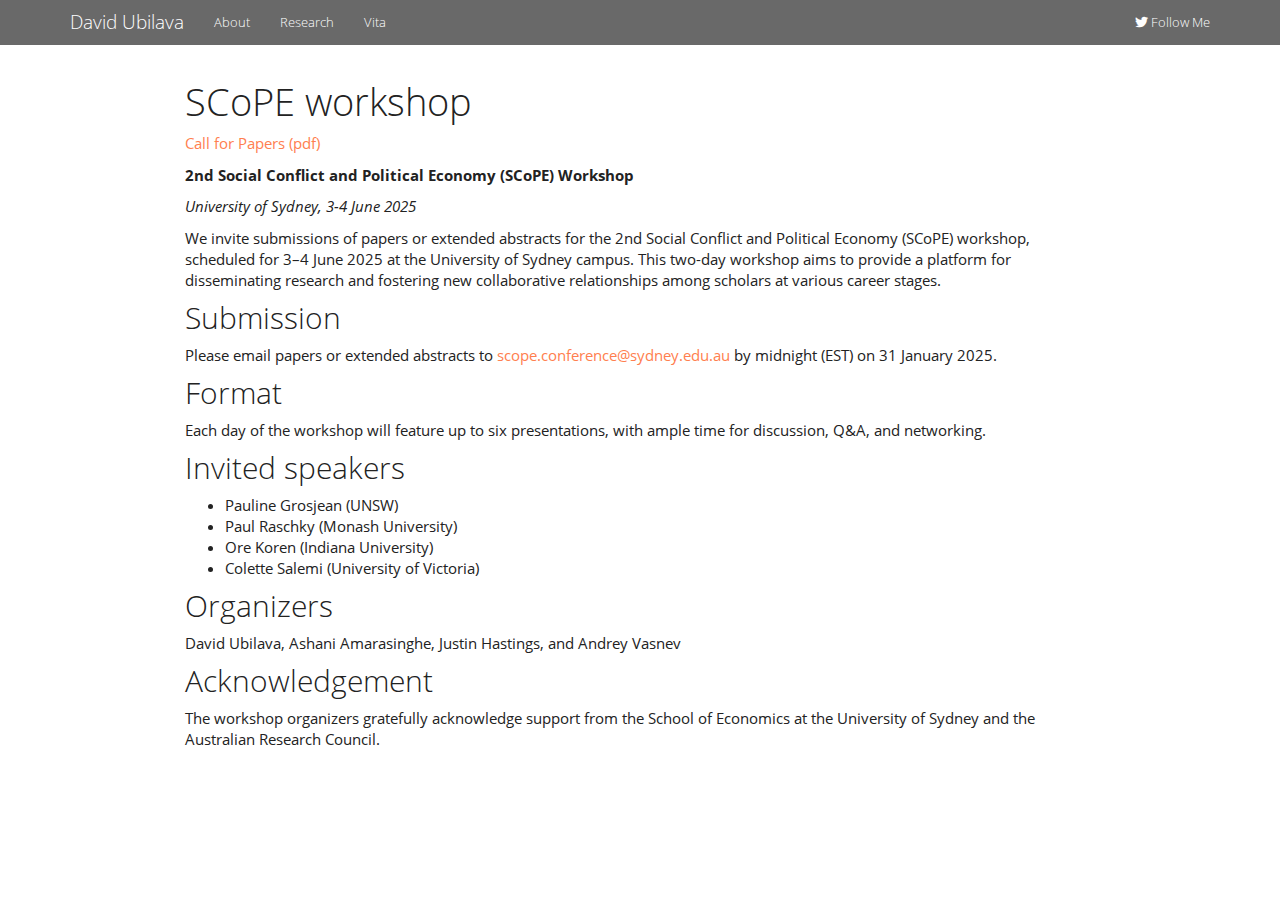
<file: scope.html>
<!DOCTYPE html>

<html>

<head>

<meta charset="utf-8" />
<meta name="generator" content="pandoc" />
<meta http-equiv="X-UA-Compatible" content="IE=EDGE" />




<title>SCoPE workshop</title>

<script src="site_libs/header-attrs-2.26/header-attrs.js"></script>
<script src="site_libs/jquery-3.6.0/jquery-3.6.0.min.js"></script>
<meta name="viewport" content="width=device-width, initial-scale=1" />
<link href="site_libs/bootstrap-3.3.5/css/yeti.min.css" rel="stylesheet" />
<script src="site_libs/bootstrap-3.3.5/js/bootstrap.min.js"></script>
<script src="site_libs/bootstrap-3.3.5/shim/html5shiv.min.js"></script>
<script src="site_libs/bootstrap-3.3.5/shim/respond.min.js"></script>
<style>h1 {font-size: 34px;}
       h1.title {font-size: 38px;}
       h2 {font-size: 30px;}
       h3 {font-size: 24px;}
       h4 {font-size: 18px;}
       h5 {font-size: 16px;}
       h6 {font-size: 12px;}
       code {color: inherit; background-color: rgba(0, 0, 0, 0.04);}
       pre:not([class]) { background-color: white }</style>
<script src="site_libs/navigation-1.1/tabsets.js"></script>
<link href="site_libs/highlightjs-9.12.0/default.css" rel="stylesheet" />
<script src="site_libs/highlightjs-9.12.0/highlight.js"></script>
<link href="site_libs/font-awesome-6.4.2/css/all.min.css" rel="stylesheet" />
<link href="site_libs/font-awesome-6.4.2/css/v4-shims.min.css" rel="stylesheet" />
<!-- Default Statcounter code for About Me
https://davidubilava.com/ -->
<script type="text/javascript">
var sc_project=12454675; 
var sc_invisible=1; 
var sc_security="dab50914"; 
</script>
<script type="text/javascript"
src="https://www.statcounter.com/counter/counter.js"
async></script>
<noscript><div class="statcounter"><a title="Web Analytics"
href="https://statcounter.com/" target="_blank"><img
class="statcounter"
src="https://c.statcounter.com/12454675/0/dab50914/1/"
alt="Web Analytics"></a></div></noscript>
<!-- End of Statcounter Code -->

<style type="text/css">
  code{white-space: pre-wrap;}
  span.smallcaps{font-variant: small-caps;}
  span.underline{text-decoration: underline;}
  div.column{display: inline-block; vertical-align: top; width: 50%;}
  div.hanging-indent{margin-left: 1.5em; text-indent: -1.5em;}
  ul.task-list{list-style: none;}
    </style>

<style type="text/css">code{white-space: pre;}</style>
<script type="text/javascript">
if (window.hljs) {
  hljs.configure({languages: []});
  hljs.initHighlightingOnLoad();
  if (document.readyState && document.readyState === "complete") {
    window.setTimeout(function() { hljs.initHighlighting(); }, 0);
  }
}
</script>






<link rel="stylesheet" href="style.css" type="text/css" />



<style type = "text/css">
.main-container {
  max-width: 940px;
  margin-left: auto;
  margin-right: auto;
}
img {
  max-width:100%;
}
.tabbed-pane {
  padding-top: 12px;
}
.html-widget {
  margin-bottom: 20px;
}
button.code-folding-btn:focus {
  outline: none;
}
summary {
  display: list-item;
}
details > summary > p:only-child {
  display: inline;
}
pre code {
  padding: 0;
}
</style>


<style type="text/css">
.dropdown-submenu {
  position: relative;
}
.dropdown-submenu>.dropdown-menu {
  top: 0;
  left: 100%;
  margin-top: -6px;
  margin-left: -1px;
  border-radius: 0 6px 6px 6px;
}
.dropdown-submenu:hover>.dropdown-menu {
  display: block;
}
.dropdown-submenu>a:after {
  display: block;
  content: " ";
  float: right;
  width: 0;
  height: 0;
  border-color: transparent;
  border-style: solid;
  border-width: 5px 0 5px 5px;
  border-left-color: #cccccc;
  margin-top: 5px;
  margin-right: -10px;
}
.dropdown-submenu:hover>a:after {
  border-left-color: #adb5bd;
}
.dropdown-submenu.pull-left {
  float: none;
}
.dropdown-submenu.pull-left>.dropdown-menu {
  left: -100%;
  margin-left: 10px;
  border-radius: 6px 0 6px 6px;
}
</style>

<script type="text/javascript">
// manage active state of menu based on current page
$(document).ready(function () {
  // active menu anchor
  href = window.location.pathname
  href = href.substr(href.lastIndexOf('/') + 1)
  if (href === "")
    href = "index.html";
  var menuAnchor = $('a[href="' + href + '"]');

  // mark the anchor link active (and if it's in a dropdown, also mark that active)
  var dropdown = menuAnchor.closest('li.dropdown');
  if (window.bootstrap) { // Bootstrap 4+
    menuAnchor.addClass('active');
    dropdown.find('> .dropdown-toggle').addClass('active');
  } else { // Bootstrap 3
    menuAnchor.parent().addClass('active');
    dropdown.addClass('active');
  }

  // Navbar adjustments
  var navHeight = $(".navbar").first().height() + 15;
  var style = document.createElement('style');
  var pt = "padding-top: " + navHeight + "px; ";
  var mt = "margin-top: -" + navHeight + "px; ";
  var css = "";
  // offset scroll position for anchor links (for fixed navbar)
  for (var i = 1; i <= 6; i++) {
    css += ".section h" + i + "{ " + pt + mt + "}\n";
  }
  style.innerHTML = "body {" + pt + "padding-bottom: 40px; }\n" + css;
  document.head.appendChild(style);
});
</script>

<!-- tabsets -->

<style type="text/css">
.tabset-dropdown > .nav-tabs {
  display: inline-table;
  max-height: 500px;
  min-height: 44px;
  overflow-y: auto;
  border: 1px solid #ddd;
  border-radius: 4px;
}

.tabset-dropdown > .nav-tabs > li.active:before, .tabset-dropdown > .nav-tabs.nav-tabs-open:before {
  content: "\e259";
  font-family: 'Glyphicons Halflings';
  display: inline-block;
  padding: 10px;
  border-right: 1px solid #ddd;
}

.tabset-dropdown > .nav-tabs.nav-tabs-open > li.active:before {
  content: "\e258";
  font-family: 'Glyphicons Halflings';
  border: none;
}

.tabset-dropdown > .nav-tabs > li.active {
  display: block;
}

.tabset-dropdown > .nav-tabs > li > a,
.tabset-dropdown > .nav-tabs > li > a:focus,
.tabset-dropdown > .nav-tabs > li > a:hover {
  border: none;
  display: inline-block;
  border-radius: 4px;
  background-color: transparent;
}

.tabset-dropdown > .nav-tabs.nav-tabs-open > li {
  display: block;
  float: none;
}

.tabset-dropdown > .nav-tabs > li {
  display: none;
}
</style>

<!-- code folding -->




</head>

<body>


<div class="container-fluid main-container">




<div class="navbar navbar-default  navbar-fixed-top" role="navigation">
  <div class="container">
    <div class="navbar-header">
      <button type="button" class="navbar-toggle collapsed" data-toggle="collapse" data-bs-toggle="collapse" data-target="#navbar" data-bs-target="#navbar">
        <span class="icon-bar"></span>
        <span class="icon-bar"></span>
        <span class="icon-bar"></span>
      </button>
      <a class="navbar-brand" href="index.html">David Ubilava</a>
    </div>
    <div id="navbar" class="navbar-collapse collapse">
      <ul class="nav navbar-nav">
        <li>
  <a href="index.html">About</a>
</li>
<li>
  <a href="research.html">Research</a>
</li>
<li>
  <a href="vita.html">Vita</a>
</li>
      </ul>
      <ul class="nav navbar-nav navbar-right">
        <li>
  <a href="https://twitter.com/DavidUbilava">
    <span class="fa fa-twitter"></span>
     
    Follow Me
  </a>
</li>
      </ul>
    </div><!--/.nav-collapse -->
  </div><!--/.container -->
</div><!--/.navbar -->

<div id="header">



<h1 class="title toc-ignore">SCoPE workshop</h1>

</div>


<p><a href="https://dubilava.github.io/Calls/SCoPE_Call.pdf"
target="_blank">Call for Papers (pdf)</a></p>
<p><strong>2nd Social Conflict and Political Economy (SCoPE)
Workshop</strong></p>
<p><em>University of Sydney, 3-4 June 2025 </em></p>
<p>We invite submissions of papers or extended abstracts for the 2nd
Social Conflict and Political Economy (SCoPE) workshop, scheduled for
3–4 June 2025 at the University of Sydney campus. This two-day workshop
aims to provide a platform for disseminating research and fostering new
collaborative relationships among scholars at various career stages.</p>
<div id="submission" class="section level2">
<h2>Submission</h2>
<p>Please email papers or extended abstracts to <a
href="mailto:scope.conference@sydney.edu.au"
class="email">scope.conference@sydney.edu.au</a> by midnight (EST) on 31
January 2025.</p>
</div>
<div id="format" class="section level2">
<h2>Format</h2>
<p>Each day of the workshop will feature up to six presentations, with
ample time for discussion, Q&amp;A, and networking.</p>
</div>
<div id="invited-speakers" class="section level2">
<h2>Invited speakers</h2>
<ul>
<li>Pauline Grosjean (UNSW)<br />
</li>
<li>Paul Raschky (Monash University)<br />
</li>
<li>Ore Koren (Indiana University)<br />
</li>
<li>Colette Salemi (University of Victoria)</li>
</ul>
</div>
<div id="organizers" class="section level2">
<h2>Organizers</h2>
<p>David Ubilava, Ashani Amarasinghe, Justin Hastings, and Andrey
Vasnev</p>
</div>
<div id="acknowledgement" class="section level2">
<h2>Acknowledgement</h2>
<p>The workshop organizers gratefully acknowledge support from the
School of Economics at the University of Sydney and the Australian
Research Council.</p>
</div>




</div>

<script>

// add bootstrap table styles to pandoc tables
function bootstrapStylePandocTables() {
  $('tr.odd').parent('tbody').parent('table').addClass('table table-condensed');
}
$(document).ready(function () {
  bootstrapStylePandocTables();
});


</script>

<!-- tabsets -->

<script>
$(document).ready(function () {
  window.buildTabsets("TOC");
});

$(document).ready(function () {
  $('.tabset-dropdown > .nav-tabs > li').click(function () {
    $(this).parent().toggleClass('nav-tabs-open');
  });
});
</script>

<!-- code folding -->


<!-- dynamically load mathjax for compatibility with self-contained -->
<script>
  (function () {
    var script = document.createElement("script");
    script.type = "text/javascript";
    script.src  = "https://mathjax.rstudio.com/latest/MathJax.js?config=TeX-AMS-MML_HTMLorMML";
    document.getElementsByTagName("head")[0].appendChild(script);
  })();
</script>

</body>
</html>
</file>
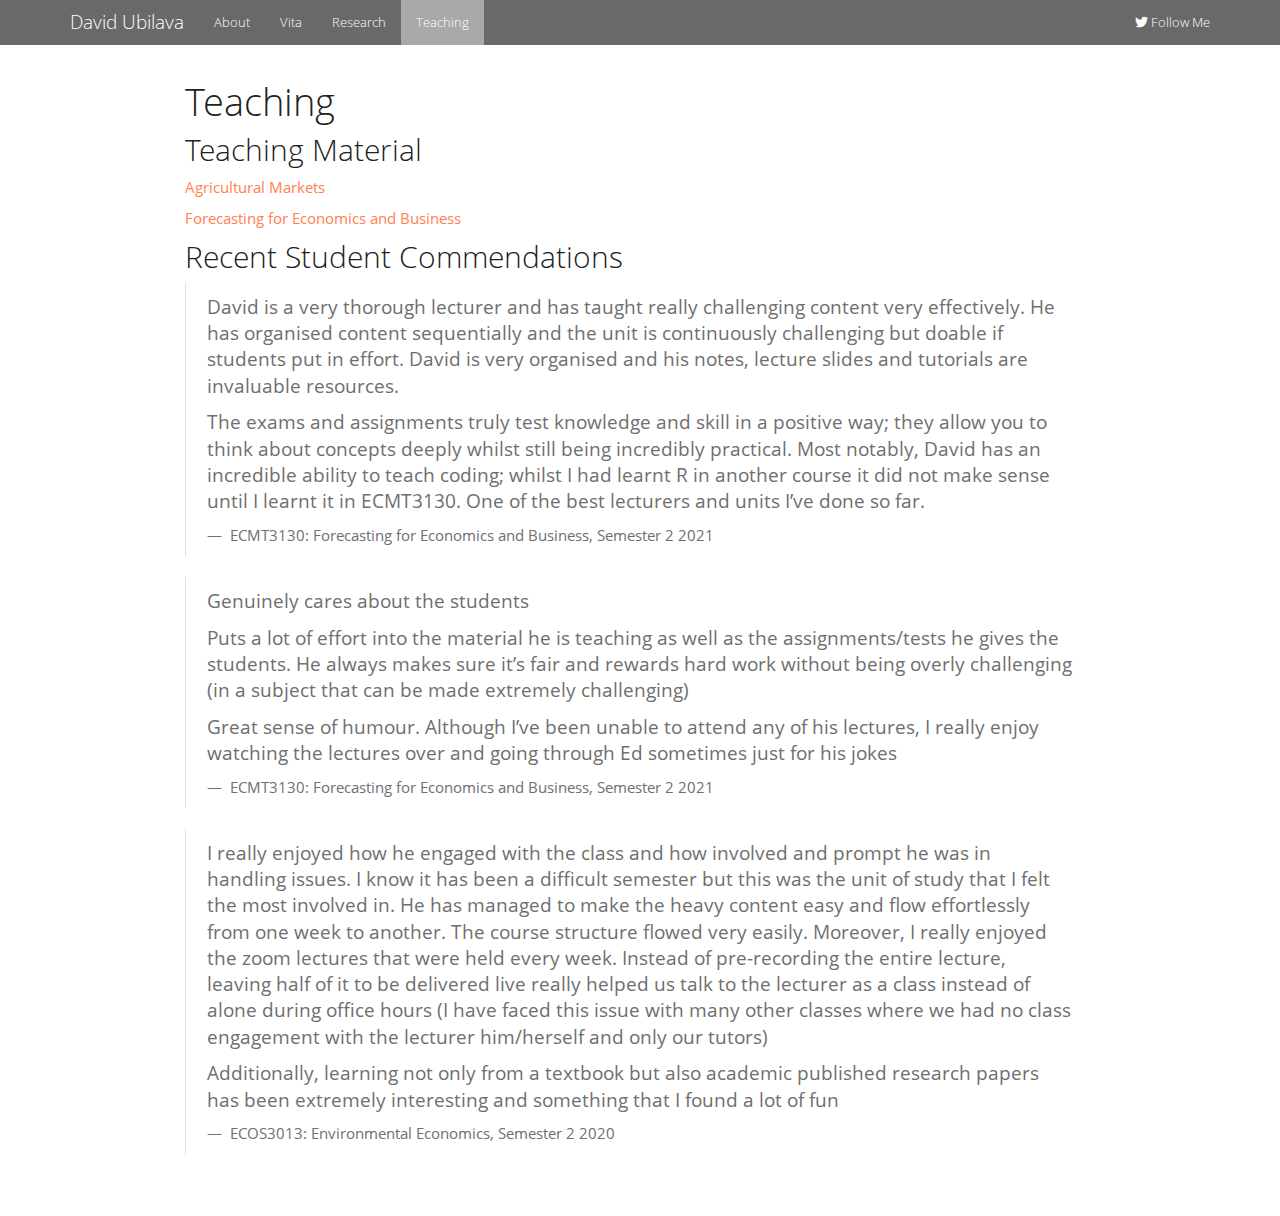
<file: teaching.html>
<!DOCTYPE html>

<html>

<head>

<meta charset="utf-8" />
<meta name="generator" content="pandoc" />
<meta http-equiv="X-UA-Compatible" content="IE=EDGE" />




<title>Teaching</title>

<script src="site_libs/header-attrs-2.25/header-attrs.js"></script>
<script src="site_libs/jquery-3.6.0/jquery-3.6.0.min.js"></script>
<meta name="viewport" content="width=device-width, initial-scale=1" />
<link href="site_libs/bootstrap-3.3.5/css/yeti.min.css" rel="stylesheet" />
<script src="site_libs/bootstrap-3.3.5/js/bootstrap.min.js"></script>
<script src="site_libs/bootstrap-3.3.5/shim/html5shiv.min.js"></script>
<script src="site_libs/bootstrap-3.3.5/shim/respond.min.js"></script>
<style>h1 {font-size: 34px;}
       h1.title {font-size: 38px;}
       h2 {font-size: 30px;}
       h3 {font-size: 24px;}
       h4 {font-size: 18px;}
       h5 {font-size: 16px;}
       h6 {font-size: 12px;}
       code {color: inherit; background-color: rgba(0, 0, 0, 0.04);}
       pre:not([class]) { background-color: white }</style>
<script src="site_libs/navigation-1.1/tabsets.js"></script>
<link href="site_libs/highlightjs-9.12.0/default.css" rel="stylesheet" />
<script src="site_libs/highlightjs-9.12.0/highlight.js"></script>
<link href="site_libs/font-awesome-6.4.2/css/all.min.css" rel="stylesheet" />
<link href="site_libs/font-awesome-6.4.2/css/v4-shims.min.css" rel="stylesheet" />
<!-- Default Statcounter code for About Me
https://davidubilava.com/ -->
<script type="text/javascript">
var sc_project=12454675; 
var sc_invisible=1; 
var sc_security="dab50914"; 
</script>
<script type="text/javascript"
src="https://www.statcounter.com/counter/counter.js"
async></script>
<noscript><div class="statcounter"><a title="Web Analytics"
href="https://statcounter.com/" target="_blank"><img
class="statcounter"
src="https://c.statcounter.com/12454675/0/dab50914/1/"
alt="Web Analytics"></a></div></noscript>
<!-- End of Statcounter Code -->

<style type="text/css">
  code{white-space: pre-wrap;}
  span.smallcaps{font-variant: small-caps;}
  span.underline{text-decoration: underline;}
  div.column{display: inline-block; vertical-align: top; width: 50%;}
  div.hanging-indent{margin-left: 1.5em; text-indent: -1.5em;}
  ul.task-list{list-style: none;}
    </style>

<style type="text/css">code{white-space: pre;}</style>
<script type="text/javascript">
if (window.hljs) {
  hljs.configure({languages: []});
  hljs.initHighlightingOnLoad();
  if (document.readyState && document.readyState === "complete") {
    window.setTimeout(function() { hljs.initHighlighting(); }, 0);
  }
}
</script>






<link rel="stylesheet" href="style.css" type="text/css" />



<style type = "text/css">
.main-container {
  max-width: 940px;
  margin-left: auto;
  margin-right: auto;
}
img {
  max-width:100%;
}
.tabbed-pane {
  padding-top: 12px;
}
.html-widget {
  margin-bottom: 20px;
}
button.code-folding-btn:focus {
  outline: none;
}
summary {
  display: list-item;
}
details > summary > p:only-child {
  display: inline;
}
pre code {
  padding: 0;
}
</style>


<style type="text/css">
.dropdown-submenu {
  position: relative;
}
.dropdown-submenu>.dropdown-menu {
  top: 0;
  left: 100%;
  margin-top: -6px;
  margin-left: -1px;
  border-radius: 0 6px 6px 6px;
}
.dropdown-submenu:hover>.dropdown-menu {
  display: block;
}
.dropdown-submenu>a:after {
  display: block;
  content: " ";
  float: right;
  width: 0;
  height: 0;
  border-color: transparent;
  border-style: solid;
  border-width: 5px 0 5px 5px;
  border-left-color: #cccccc;
  margin-top: 5px;
  margin-right: -10px;
}
.dropdown-submenu:hover>a:after {
  border-left-color: #adb5bd;
}
.dropdown-submenu.pull-left {
  float: none;
}
.dropdown-submenu.pull-left>.dropdown-menu {
  left: -100%;
  margin-left: 10px;
  border-radius: 6px 0 6px 6px;
}
</style>

<script type="text/javascript">
// manage active state of menu based on current page
$(document).ready(function () {
  // active menu anchor
  href = window.location.pathname
  href = href.substr(href.lastIndexOf('/') + 1)
  if (href === "")
    href = "index.html";
  var menuAnchor = $('a[href="' + href + '"]');

  // mark the anchor link active (and if it's in a dropdown, also mark that active)
  var dropdown = menuAnchor.closest('li.dropdown');
  if (window.bootstrap) { // Bootstrap 4+
    menuAnchor.addClass('active');
    dropdown.find('> .dropdown-toggle').addClass('active');
  } else { // Bootstrap 3
    menuAnchor.parent().addClass('active');
    dropdown.addClass('active');
  }

  // Navbar adjustments
  var navHeight = $(".navbar").first().height() + 15;
  var style = document.createElement('style');
  var pt = "padding-top: " + navHeight + "px; ";
  var mt = "margin-top: -" + navHeight + "px; ";
  var css = "";
  // offset scroll position for anchor links (for fixed navbar)
  for (var i = 1; i <= 6; i++) {
    css += ".section h" + i + "{ " + pt + mt + "}\n";
  }
  style.innerHTML = "body {" + pt + "padding-bottom: 40px; }\n" + css;
  document.head.appendChild(style);
});
</script>

<!-- tabsets -->

<style type="text/css">
.tabset-dropdown > .nav-tabs {
  display: inline-table;
  max-height: 500px;
  min-height: 44px;
  overflow-y: auto;
  border: 1px solid #ddd;
  border-radius: 4px;
}

.tabset-dropdown > .nav-tabs > li.active:before, .tabset-dropdown > .nav-tabs.nav-tabs-open:before {
  content: "\e259";
  font-family: 'Glyphicons Halflings';
  display: inline-block;
  padding: 10px;
  border-right: 1px solid #ddd;
}

.tabset-dropdown > .nav-tabs.nav-tabs-open > li.active:before {
  content: "\e258";
  font-family: 'Glyphicons Halflings';
  border: none;
}

.tabset-dropdown > .nav-tabs > li.active {
  display: block;
}

.tabset-dropdown > .nav-tabs > li > a,
.tabset-dropdown > .nav-tabs > li > a:focus,
.tabset-dropdown > .nav-tabs > li > a:hover {
  border: none;
  display: inline-block;
  border-radius: 4px;
  background-color: transparent;
}

.tabset-dropdown > .nav-tabs.nav-tabs-open > li {
  display: block;
  float: none;
}

.tabset-dropdown > .nav-tabs > li {
  display: none;
}
</style>

<!-- code folding -->




</head>

<body>


<div class="container-fluid main-container">




<div class="navbar navbar-default  navbar-fixed-top" role="navigation">
  <div class="container">
    <div class="navbar-header">
      <button type="button" class="navbar-toggle collapsed" data-toggle="collapse" data-bs-toggle="collapse" data-target="#navbar" data-bs-target="#navbar">
        <span class="icon-bar"></span>
        <span class="icon-bar"></span>
        <span class="icon-bar"></span>
      </button>
      <a class="navbar-brand" href="index.html">David Ubilava</a>
    </div>
    <div id="navbar" class="navbar-collapse collapse">
      <ul class="nav navbar-nav">
        <li>
  <a href="index.html">About</a>
</li>
<li>
  <a href="vita.html">Vita</a>
</li>
<li>
  <a href="research.html">Research</a>
</li>
<li>
  <a href="teaching.html">Teaching</a>
</li>
      </ul>
      <ul class="nav navbar-nav navbar-right">
        <li>
  <a href="https://twitter.com/DavidUbilava">
    <span class="fa fa-twitter"></span>
     
    Follow Me
  </a>
</li>
      </ul>
    </div><!--/.nav-collapse -->
  </div><!--/.container -->
</div><!--/.navbar -->

<div id="header">



<h1 class="title toc-ignore">Teaching</h1>

</div>


<div id="teaching-material" class="section level2">
<h2>Teaching Material</h2>
<p><a href="https://davidubilava.com/agmarkets"
target="_blank">Agricultural Markets</a></p>
<p><a href="https://davidubilava.com/forecasting"
target="_blank">Forecasting for Economics and Business</a></p>
</div>
<div id="recent-student-commendations" class="section level2">
<h2>Recent Student Commendations</h2>
<blockquote>
<p>David is a very thorough lecturer and has taught really challenging
content very effectively. He has organised content sequentially and the
unit is continuously challenging but doable if students put in effort.
David is very organised and his notes, lecture slides and tutorials are
invaluable resources.</p>
<p>The exams and assignments truly test knowledge and skill in a
positive way; they allow you to think about concepts deeply whilst still
being incredibly practical. Most notably, David has an incredible
ability to teach coding; whilst I had learnt R in another course it did
not make sense until I learnt it in ECMT3130. One of the best lecturers
and units I’ve done so far.</p>
<footer>
ECMT3130: Forecasting for Economics and Business, Semester 2 2021
</footer>
</blockquote>
<blockquote>
<p>Genuinely cares about the students</p>
<p>Puts a lot of effort into the material he is teaching as well as the
assignments/tests he gives the students. He always makes sure it’s fair
and rewards hard work without being overly challenging (in a subject
that can be made extremely challenging)</p>
<p>Great sense of humour. Although I’ve been unable to attend any of his
lectures, I really enjoy watching the lectures over and going through Ed
sometimes just for his jokes</p>
<footer>
ECMT3130: Forecasting for Economics and Business, Semester 2 2021
</footer>
</blockquote>
<blockquote>
<p>I really enjoyed how he engaged with the class and how involved and
prompt he was in handling issues. I know it has been a difficult
semester but this was the unit of study that I felt the most involved
in. He has managed to make the heavy content easy and flow effortlessly
from one week to another. The course structure flowed very easily.
Moreover, I really enjoyed the zoom lectures that were held every week.
Instead of pre-recording the entire lecture, leaving half of it to be
delivered live really helped us talk to the lecturer as a class instead
of alone during office hours (I have faced this issue with many other
classes where we had no class engagement with the lecturer him/herself
and only our tutors)</p>
<p>Additionally, learning not only from a textbook but also academic
published research papers has been extremely interesting and something
that I found a lot of fun</p>
<footer>
ECOS3013: Environmental Economics, Semester 2 2020
</footer>
</blockquote>
</div>




</div>

<script>

// add bootstrap table styles to pandoc tables
function bootstrapStylePandocTables() {
  $('tr.odd').parent('tbody').parent('table').addClass('table table-condensed');
}
$(document).ready(function () {
  bootstrapStylePandocTables();
});


</script>

<!-- tabsets -->

<script>
$(document).ready(function () {
  window.buildTabsets("TOC");
});

$(document).ready(function () {
  $('.tabset-dropdown > .nav-tabs > li').click(function () {
    $(this).parent().toggleClass('nav-tabs-open');
  });
});
</script>

<!-- code folding -->


<!-- dynamically load mathjax for compatibility with self-contained -->
<script>
  (function () {
    var script = document.createElement("script");
    script.type = "text/javascript";
    script.src  = "https://mathjax.rstudio.com/latest/MathJax.js?config=TeX-AMS-MML_HTMLorMML";
    document.getElementsByTagName("head")[0].appendChild(script);
  })();
</script>

</body>
</html>
</file>
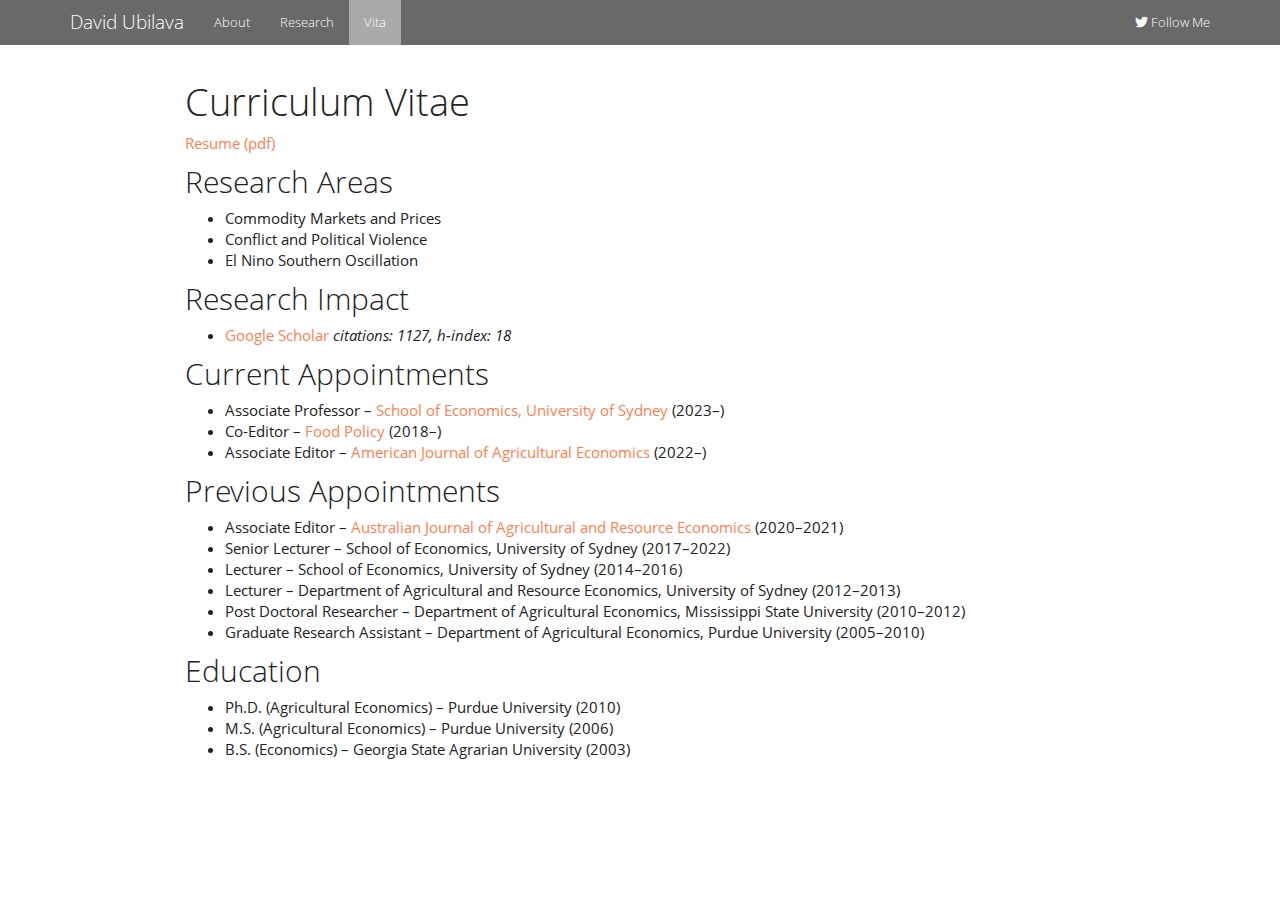
<file: vita.html>
<!DOCTYPE html>

<html>

<head>

<meta charset="utf-8" />
<meta name="generator" content="pandoc" />
<meta http-equiv="X-UA-Compatible" content="IE=EDGE" />




<title>Curriculum Vitae</title>

<script src="site_libs/header-attrs-2.26/header-attrs.js"></script>
<script src="site_libs/jquery-3.6.0/jquery-3.6.0.min.js"></script>
<meta name="viewport" content="width=device-width, initial-scale=1" />
<link href="site_libs/bootstrap-3.3.5/css/yeti.min.css" rel="stylesheet" />
<script src="site_libs/bootstrap-3.3.5/js/bootstrap.min.js"></script>
<script src="site_libs/bootstrap-3.3.5/shim/html5shiv.min.js"></script>
<script src="site_libs/bootstrap-3.3.5/shim/respond.min.js"></script>
<style>h1 {font-size: 34px;}
       h1.title {font-size: 38px;}
       h2 {font-size: 30px;}
       h3 {font-size: 24px;}
       h4 {font-size: 18px;}
       h5 {font-size: 16px;}
       h6 {font-size: 12px;}
       code {color: inherit; background-color: rgba(0, 0, 0, 0.04);}
       pre:not([class]) { background-color: white }</style>
<script src="site_libs/navigation-1.1/tabsets.js"></script>
<link href="site_libs/highlightjs-9.12.0/default.css" rel="stylesheet" />
<script src="site_libs/highlightjs-9.12.0/highlight.js"></script>
<link href="site_libs/font-awesome-6.4.2/css/all.min.css" rel="stylesheet" />
<link href="site_libs/font-awesome-6.4.2/css/v4-shims.min.css" rel="stylesheet" />
<!-- Default Statcounter code for About Me
https://davidubilava.com/ -->
<script type="text/javascript">
var sc_project=12454675; 
var sc_invisible=1; 
var sc_security="dab50914"; 
</script>
<script type="text/javascript"
src="https://www.statcounter.com/counter/counter.js"
async></script>
<noscript><div class="statcounter"><a title="Web Analytics"
href="https://statcounter.com/" target="_blank"><img
class="statcounter"
src="https://c.statcounter.com/12454675/0/dab50914/1/"
alt="Web Analytics"></a></div></noscript>
<!-- End of Statcounter Code -->

<style type="text/css">
  code{white-space: pre-wrap;}
  span.smallcaps{font-variant: small-caps;}
  span.underline{text-decoration: underline;}
  div.column{display: inline-block; vertical-align: top; width: 50%;}
  div.hanging-indent{margin-left: 1.5em; text-indent: -1.5em;}
  ul.task-list{list-style: none;}
    </style>

<style type="text/css">code{white-space: pre;}</style>
<script type="text/javascript">
if (window.hljs) {
  hljs.configure({languages: []});
  hljs.initHighlightingOnLoad();
  if (document.readyState && document.readyState === "complete") {
    window.setTimeout(function() { hljs.initHighlighting(); }, 0);
  }
}
</script>






<link rel="stylesheet" href="style.css" type="text/css" />



<style type = "text/css">
.main-container {
  max-width: 940px;
  margin-left: auto;
  margin-right: auto;
}
img {
  max-width:100%;
}
.tabbed-pane {
  padding-top: 12px;
}
.html-widget {
  margin-bottom: 20px;
}
button.code-folding-btn:focus {
  outline: none;
}
summary {
  display: list-item;
}
details > summary > p:only-child {
  display: inline;
}
pre code {
  padding: 0;
}
</style>


<style type="text/css">
.dropdown-submenu {
  position: relative;
}
.dropdown-submenu>.dropdown-menu {
  top: 0;
  left: 100%;
  margin-top: -6px;
  margin-left: -1px;
  border-radius: 0 6px 6px 6px;
}
.dropdown-submenu:hover>.dropdown-menu {
  display: block;
}
.dropdown-submenu>a:after {
  display: block;
  content: " ";
  float: right;
  width: 0;
  height: 0;
  border-color: transparent;
  border-style: solid;
  border-width: 5px 0 5px 5px;
  border-left-color: #cccccc;
  margin-top: 5px;
  margin-right: -10px;
}
.dropdown-submenu:hover>a:after {
  border-left-color: #adb5bd;
}
.dropdown-submenu.pull-left {
  float: none;
}
.dropdown-submenu.pull-left>.dropdown-menu {
  left: -100%;
  margin-left: 10px;
  border-radius: 6px 0 6px 6px;
}
</style>

<script type="text/javascript">
// manage active state of menu based on current page
$(document).ready(function () {
  // active menu anchor
  href = window.location.pathname
  href = href.substr(href.lastIndexOf('/') + 1)
  if (href === "")
    href = "index.html";
  var menuAnchor = $('a[href="' + href + '"]');

  // mark the anchor link active (and if it's in a dropdown, also mark that active)
  var dropdown = menuAnchor.closest('li.dropdown');
  if (window.bootstrap) { // Bootstrap 4+
    menuAnchor.addClass('active');
    dropdown.find('> .dropdown-toggle').addClass('active');
  } else { // Bootstrap 3
    menuAnchor.parent().addClass('active');
    dropdown.addClass('active');
  }

  // Navbar adjustments
  var navHeight = $(".navbar").first().height() + 15;
  var style = document.createElement('style');
  var pt = "padding-top: " + navHeight + "px; ";
  var mt = "margin-top: -" + navHeight + "px; ";
  var css = "";
  // offset scroll position for anchor links (for fixed navbar)
  for (var i = 1; i <= 6; i++) {
    css += ".section h" + i + "{ " + pt + mt + "}\n";
  }
  style.innerHTML = "body {" + pt + "padding-bottom: 40px; }\n" + css;
  document.head.appendChild(style);
});
</script>

<!-- tabsets -->

<style type="text/css">
.tabset-dropdown > .nav-tabs {
  display: inline-table;
  max-height: 500px;
  min-height: 44px;
  overflow-y: auto;
  border: 1px solid #ddd;
  border-radius: 4px;
}

.tabset-dropdown > .nav-tabs > li.active:before, .tabset-dropdown > .nav-tabs.nav-tabs-open:before {
  content: "\e259";
  font-family: 'Glyphicons Halflings';
  display: inline-block;
  padding: 10px;
  border-right: 1px solid #ddd;
}

.tabset-dropdown > .nav-tabs.nav-tabs-open > li.active:before {
  content: "\e258";
  font-family: 'Glyphicons Halflings';
  border: none;
}

.tabset-dropdown > .nav-tabs > li.active {
  display: block;
}

.tabset-dropdown > .nav-tabs > li > a,
.tabset-dropdown > .nav-tabs > li > a:focus,
.tabset-dropdown > .nav-tabs > li > a:hover {
  border: none;
  display: inline-block;
  border-radius: 4px;
  background-color: transparent;
}

.tabset-dropdown > .nav-tabs.nav-tabs-open > li {
  display: block;
  float: none;
}

.tabset-dropdown > .nav-tabs > li {
  display: none;
}
</style>

<!-- code folding -->




</head>

<body>


<div class="container-fluid main-container">




<div class="navbar navbar-default  navbar-fixed-top" role="navigation">
  <div class="container">
    <div class="navbar-header">
      <button type="button" class="navbar-toggle collapsed" data-toggle="collapse" data-bs-toggle="collapse" data-target="#navbar" data-bs-target="#navbar">
        <span class="icon-bar"></span>
        <span class="icon-bar"></span>
        <span class="icon-bar"></span>
      </button>
      <a class="navbar-brand" href="index.html">David Ubilava</a>
    </div>
    <div id="navbar" class="navbar-collapse collapse">
      <ul class="nav navbar-nav">
        <li>
  <a href="index.html">About</a>
</li>
<li>
  <a href="research.html">Research</a>
</li>
<li>
  <a href="vita.html">Vita</a>
</li>
      </ul>
      <ul class="nav navbar-nav navbar-right">
        <li>
  <a href="https://twitter.com/DavidUbilava">
    <span class="fa fa-twitter"></span>
     
    Follow Me
  </a>
</li>
      </ul>
    </div><!--/.nav-collapse -->
  </div><!--/.container -->
</div><!--/.navbar -->

<div id="header">



<h1 class="title toc-ignore">Curriculum Vitae</h1>

</div>


<p><a href="https://dubilava.github.io/Ubilava-CV.pdf"
target="_blank">Resume (pdf)</a></p>
<div id="research-areas" class="section level2">
<h2>Research Areas</h2>
<ul>
<li>Commodity Markets and Prices</li>
<li>Conflict and Political Violence</li>
<li>El Nino Southern Oscillation</li>
</ul>
</div>
<div id="research-impact" class="section level2">
<h2>Research Impact</h2>
<ul>
<li><a href="https://scholar.google.com/citations?user=VbNOr6wAAAAJ"
target="_blank">Google Scholar</a> <em>citations: 1127, h-index:
18</em></li>
</ul>
</div>
<div id="current-appointments" class="section level2">
<h2>Current Appointments</h2>
<ul>
<li>Associate Professor – <a
href="https://www.sydney.edu.au/arts/schools/school-of-economics.html">School
of Economics, University of Sydney</a> (2023–)</li>
<li>Co-Editor – <a
href="https://www.journals.elsevier.com/food-policy">Food Policy</a>
(2018–)</li>
<li>Associate Editor – <a
href="https://onlinelibrary.wiley.com/journal/14678276">American Journal
of Agricultural Economics</a> (2022–)</li>
</ul>
</div>
<div id="previous-appointments" class="section level2">
<h2>Previous Appointments</h2>
<ul>
<li>Associate Editor – <a
href="https://onlinelibrary.wiley.com/journal/14678489">Australian
Journal of Agricultural and Resource Economics</a> (2020–2021)</li>
<li>Senior Lecturer – School of Economics, University of Sydney
(2017–2022)</li>
<li>Lecturer – School of Economics, University of Sydney
(2014–2016)</li>
<li>Lecturer – Department of Agricultural and Resource Economics,
University of Sydney (2012–2013)</li>
<li>Post Doctoral Researcher – Department of Agricultural Economics,
Mississippi State University (2010–2012)</li>
<li>Graduate Research Assistant – Department of Agricultural Economics,
Purdue University (2005–2010)</li>
</ul>
</div>
<div id="education" class="section level2">
<h2>Education</h2>
<ul>
<li>Ph.D. (Agricultural Economics) – Purdue University (2010)</li>
<li>M.S. (Agricultural Economics) – Purdue University (2006)</li>
<li>B.S. (Economics) – Georgia State Agrarian University (2003)</li>
</ul>
</div>




</div>

<script>

// add bootstrap table styles to pandoc tables
function bootstrapStylePandocTables() {
  $('tr.odd').parent('tbody').parent('table').addClass('table table-condensed');
}
$(document).ready(function () {
  bootstrapStylePandocTables();
});


</script>

<!-- tabsets -->

<script>
$(document).ready(function () {
  window.buildTabsets("TOC");
});

$(document).ready(function () {
  $('.tabset-dropdown > .nav-tabs > li').click(function () {
    $(this).parent().toggleClass('nav-tabs-open');
  });
});
</script>

<!-- code folding -->


<!-- dynamically load mathjax for compatibility with self-contained -->
<script>
  (function () {
    var script = document.createElement("script");
    script.type = "text/javascript";
    script.src  = "https://mathjax.rstudio.com/latest/MathJax.js?config=TeX-AMS-MML_HTMLorMML";
    document.getElementsByTagName("head")[0].appendChild(script);
  })();
</script>

</body>
</html>
</file>
<file: site_libs/highlightjs-9.12.0/default.css>
.hljs-literal {
  color: #990073;
}

.hljs-number {
  color: #099;
}

.hljs-comment {
  color: #998;
  font-style: italic;
}

.hljs-keyword {
  color: #900;
  font-weight: bold;
}

.hljs-string {
  color: #d14;
}
</file>
<file: style.css>
/* unvisited link */
a:link {
  color: coral;
}

/* visited link */
a:visited {
  color: coral;
}

/* mouse over link */
a:hover {
  color: coral;
}

/* selected link */
a:active {
  color: coral;
}


/*----------------NAVBAR ---------------*/
.navbar-default {
    background-color: dimgray;
}

.navbar-default .navbar-nav>.open>a, 
.navbar-default .navbar-nav>.active>a, 
a.dropdown-toggle:hover {
  background-color: darkgray !important;
}

/* Dropdown menu color */
.navbar-default .dropdown-menu {
  background-color: dimgray;
}

/* Dropdown menu hover color */
  .navbar-default .dropdown-menu>li>a:hover {
    background-color: darkgray;
  }

/* Navbar Links when hovered*/
.navbar-default .dropdown-menu>.active>a
.navbar-default .navbar-nav>.active>a:hover, 
.navbar-default .navbar-nav:hover, 
.navbar-default .navbar-nav>li>a:hover, 
a.navbar-brand:hover {
  color: lightgray !important;
  background-color: dimgray;
}
</file>
<file: site_libs/bootstrap-3.3.5/css/yeti.min.css>
@font-face {
  font-family: 'Open Sans';
  font-style: normal;
  font-weight: 300;
  src: url(fonts/OpenSansLight.ttf) format('truetype');
}
@font-face {
  font-family: 'Open Sans';
  font-style: normal;
  font-weight: 400;
  src: url(fonts/OpenSans.ttf) format('truetype');
}
@font-face {
  font-family: 'Open Sans';
  font-style: normal;
  font-weight: 700;
  src: url(fonts/OpenSansBold.ttf) format('truetype');
}
@font-face {
  font-family: 'Open Sans';
  font-style: italic;
  font-weight: 300;
  src: url(fonts/OpenSansLightItalic.ttf) format('truetype');
}
@font-face {
  font-family: 'Open Sans';
  font-style: italic;
  font-weight: 400;
  src: url(fonts/OpenSansItalic.ttf) format('truetype');
}
@font-face {
  font-family: 'Open Sans';
  font-style: italic;
  font-weight: 700;
  src: url(fonts/OpenSansBoldItalic.ttf) format('truetype');
}


/*!
 * bootswatch v3.3.6
 * Homepage: http://bootswatch.com
 * Copyright 2012-2015 Thomas Park
 * Licensed under MIT
 * Based on Bootstrap
*//*!
 * Bootstrap v3.3.6 (http://getbootstrap.com)
 * Copyright 2011-2015 Twitter, Inc.
 * Licensed under MIT (https://github.com/twbs/bootstrap/blob/master/LICENSE)
 *//*! normalize.css v3.0.3 | MIT License | github.com/necolas/normalize.css */html{font-family:sans-serif;-ms-text-size-adjust:100%;-webkit-text-size-adjust:100%}body{margin:0}article,aside,details,figcaption,figure,footer,header,hgroup,main,menu,nav,section,summary{display:block}audio,canvas,progress,video{display:inline-block;vertical-align:baseline}audio:not([controls]){display:none;height:0}[hidden],template{display:none}a{background-color:transparent}a:active,a:hover{outline:0}abbr[title]{border-bottom:1px dotted}b,strong{font-weight:bold}dfn{font-style:italic}h1{font-size:2em;margin:0.67em 0}mark{background:#ff0;color:#000}small{font-size:80%}sub,sup{font-size:75%;line-height:0;position:relative;vertical-align:baseline}sup{top:-0.5em}sub{bottom:-0.25em}img{border:0}svg:not(:root){overflow:hidden}figure{margin:1em 40px}hr{-webkit-box-sizing:content-box;-moz-box-sizing:content-box;box-sizing:content-box;height:0}pre{overflow:auto}code,kbd,pre,samp{font-family:monospace, monospace;font-size:1em}button,input,optgroup,select,textarea{color:inherit;font:inherit;margin:0}button{overflow:visible}button,select{text-transform:none}button,html input[type="button"],input[type="reset"],input[type="submit"]{-webkit-appearance:button;cursor:pointer}button[disabled],html input[disabled]{cursor:default}button::-moz-focus-inner,input::-moz-focus-inner{border:0;padding:0}input{line-height:normal}input[type="checkbox"],input[type="radio"]{-webkit-box-sizing:border-box;-moz-box-sizing:border-box;box-sizing:border-box;padding:0}input[type="number"]::-webkit-inner-spin-button,input[type="number"]::-webkit-outer-spin-button{height:auto}input[type="search"]{-webkit-appearance:textfield;-webkit-box-sizing:content-box;-moz-box-sizing:content-box;box-sizing:content-box}input[type="search"]::-webkit-search-cancel-button,input[type="search"]::-webkit-search-decoration{-webkit-appearance:none}fieldset{border:1px solid #c0c0c0;margin:0 2px;padding:0.35em 0.625em 0.75em}legend{border:0;padding:0}textarea{overflow:auto}optgroup{font-weight:bold}table{border-collapse:collapse;border-spacing:0}td,th{padding:0}/*! Source: https://github.com/h5bp/html5-boilerplate/blob/master/src/css/main.css */@media print{*,*:before,*:after{background:transparent !important;color:#000 !important;-webkit-box-shadow:none !important;box-shadow:none !important;text-shadow:none !important}a,a:visited{text-decoration:underline}a[href]:after{content:" (" attr(href) ")"}abbr[title]:after{content:" (" attr(title) ")"}a[href^="#"]:after,a[href^="javascript:"]:after{content:""}pre,blockquote{border:1px solid #999;page-break-inside:avoid}thead{display:table-header-group}tr,img{page-break-inside:avoid}img{max-width:100% !important}p,h2,h3{orphans:3;widows:3}h2,h3{page-break-after:avoid}.navbar{display:none}.btn>.caret,.dropup>.btn>.caret{border-top-color:#000 !important}.label{border:1px solid #000}.table{border-collapse:collapse !important}.table td,.table th{background-color:#fff !important}.table-bordered th,.table-bordered td{border:1px solid #ddd !important}}@font-face{font-family:'Glyphicons Halflings';src:url('../fonts/glyphicons-halflings-regular.eot');src:url('../fonts/glyphicons-halflings-regular.eot?#iefix') format('embedded-opentype'),url('../fonts/glyphicons-halflings-regular.woff') format('woff'),url('../fonts/glyphicons-halflings-regular.ttf') format('truetype'),url('../fonts/glyphicons-halflings-regular.svg#glyphicons_halflingsregular') format('svg')}.glyphicon{position:relative;top:1px;display:inline-block;font-family:'Glyphicons Halflings';font-style:normal;font-weight:normal;line-height:1;-webkit-font-smoothing:antialiased;-moz-osx-font-smoothing:grayscale}.glyphicon-asterisk:before{content:"\002a"}.glyphicon-plus:before{content:"\002b"}.glyphicon-euro:before,.glyphicon-eur:before{content:"\20ac"}.glyphicon-minus:before{content:"\2212"}.glyphicon-cloud:before{content:"\2601"}.glyphicon-envelope:before{content:"\2709"}.glyphicon-pencil:before{content:"\270f"}.glyphicon-glass:before{content:"\e001"}.glyphicon-music:before{content:"\e002"}.glyphicon-search:before{content:"\e003"}.glyphicon-heart:before{content:"\e005"}.glyphicon-star:before{content:"\e006"}.glyphicon-star-empty:before{content:"\e007"}.glyphicon-user:before{content:"\e008"}.glyphicon-film:before{content:"\e009"}.glyphicon-th-large:before{content:"\e010"}.glyphicon-th:before{content:"\e011"}.glyphicon-th-list:before{content:"\e012"}.glyphicon-ok:before{content:"\e013"}.glyphicon-remove:before{content:"\e014"}.glyphicon-zoom-in:before{content:"\e015"}.glyphicon-zoom-out:before{content:"\e016"}.glyphicon-off:before{content:"\e017"}.glyphicon-signal:before{content:"\e018"}.glyphicon-cog:before{content:"\e019"}.glyphicon-trash:before{content:"\e020"}.glyphicon-home:before{content:"\e021"}.glyphicon-file:before{content:"\e022"}.glyphicon-time:before{content:"\e023"}.glyphicon-road:before{content:"\e024"}.glyphicon-download-alt:before{content:"\e025"}.glyphicon-download:before{content:"\e026"}.glyphicon-upload:before{content:"\e027"}.glyphicon-inbox:before{content:"\e028"}.glyphicon-play-circle:before{content:"\e029"}.glyphicon-repeat:before{content:"\e030"}.glyphicon-refresh:before{content:"\e031"}.glyphicon-list-alt:before{content:"\e032"}.glyphicon-lock:before{content:"\e033"}.glyphicon-flag:before{content:"\e034"}.glyphicon-headphones:before{content:"\e035"}.glyphicon-volume-off:before{content:"\e036"}.glyphicon-volume-down:before{content:"\e037"}.glyphicon-volume-up:before{content:"\e038"}.glyphicon-qrcode:before{content:"\e039"}.glyphicon-barcode:before{content:"\e040"}.glyphicon-tag:before{content:"\e041"}.glyphicon-tags:before{content:"\e042"}.glyphicon-book:before{content:"\e043"}.glyphicon-bookmark:before{content:"\e044"}.glyphicon-print:before{content:"\e045"}.glyphicon-camera:before{content:"\e046"}.glyphicon-font:before{content:"\e047"}.glyphicon-bold:before{content:"\e048"}.glyphicon-italic:before{content:"\e049"}.glyphicon-text-height:before{content:"\e050"}.glyphicon-text-width:before{content:"\e051"}.glyphicon-align-left:before{content:"\e052"}.glyphicon-align-center:before{content:"\e053"}.glyphicon-align-right:before{content:"\e054"}.glyphicon-align-justify:before{content:"\e055"}.glyphicon-list:before{content:"\e056"}.glyphicon-indent-left:before{content:"\e057"}.glyphicon-indent-right:before{content:"\e058"}.glyphicon-facetime-video:before{content:"\e059"}.glyphicon-picture:before{content:"\e060"}.glyphicon-map-marker:before{content:"\e062"}.glyphicon-adjust:before{content:"\e063"}.glyphicon-tint:before{content:"\e064"}.glyphicon-edit:before{content:"\e065"}.glyphicon-share:before{content:"\e066"}.glyphicon-check:before{content:"\e067"}.glyphicon-move:before{content:"\e068"}.glyphicon-step-backward:before{content:"\e069"}.glyphicon-fast-backward:before{content:"\e070"}.glyphicon-backward:before{content:"\e071"}.glyphicon-play:before{content:"\e072"}.glyphicon-pause:before{content:"\e073"}.glyphicon-stop:before{content:"\e074"}.glyphicon-forward:before{content:"\e075"}.glyphicon-fast-forward:before{content:"\e076"}.glyphicon-step-forward:before{content:"\e077"}.glyphicon-eject:before{content:"\e078"}.glyphicon-chevron-left:before{content:"\e079"}.glyphicon-chevron-right:before{content:"\e080"}.glyphicon-plus-sign:before{content:"\e081"}.glyphicon-minus-sign:before{content:"\e082"}.glyphicon-remove-sign:before{content:"\e083"}.glyphicon-ok-sign:before{content:"\e084"}.glyphicon-question-sign:before{content:"\e085"}.glyphicon-info-sign:before{content:"\e086"}.glyphicon-screenshot:before{content:"\e087"}.glyphicon-remove-circle:before{content:"\e088"}.glyphicon-ok-circle:before{content:"\e089"}.glyphicon-ban-circle:before{content:"\e090"}.glyphicon-arrow-left:before{content:"\e091"}.glyphicon-arrow-right:before{content:"\e092"}.glyphicon-arrow-up:before{content:"\e093"}.glyphicon-arrow-down:before{content:"\e094"}.glyphicon-share-alt:before{content:"\e095"}.glyphicon-resize-full:before{content:"\e096"}.glyphicon-resize-small:before{content:"\e097"}.glyphicon-exclamation-sign:before{content:"\e101"}.glyphicon-gift:before{content:"\e102"}.glyphicon-leaf:before{content:"\e103"}.glyphicon-fire:before{content:"\e104"}.glyphicon-eye-open:before{content:"\e105"}.glyphicon-eye-close:before{content:"\e106"}.glyphicon-warning-sign:before{content:"\e107"}.glyphicon-plane:before{content:"\e108"}.glyphicon-calendar:before{content:"\e109"}.glyphicon-random:before{content:"\e110"}.glyphicon-comment:before{content:"\e111"}.glyphicon-magnet:before{content:"\e112"}.glyphicon-chevron-up:before{content:"\e113"}.glyphicon-chevron-down:before{content:"\e114"}.glyphicon-retweet:before{content:"\e115"}.glyphicon-shopping-cart:before{content:"\e116"}.glyphicon-folder-close:before{content:"\e117"}.glyphicon-folder-open:before{content:"\e118"}.glyphicon-resize-vertical:before{content:"\e119"}.glyphicon-resize-horizontal:before{content:"\e120"}.glyphicon-hdd:before{content:"\e121"}.glyphicon-bullhorn:before{content:"\e122"}.glyphicon-bell:before{content:"\e123"}.glyphicon-certificate:before{content:"\e124"}.glyphicon-thumbs-up:before{content:"\e125"}.glyphicon-thumbs-down:before{content:"\e126"}.glyphicon-hand-right:before{content:"\e127"}.glyphicon-hand-left:before{content:"\e128"}.glyphicon-hand-up:before{content:"\e129"}.glyphicon-hand-down:before{content:"\e130"}.glyphicon-circle-arrow-right:before{content:"\e131"}.glyphicon-circle-arrow-left:before{content:"\e132"}.glyphicon-circle-arrow-up:before{content:"\e133"}.glyphicon-circle-arrow-down:before{content:"\e134"}.glyphicon-globe:before{content:"\e135"}.glyphicon-wrench:before{content:"\e136"}.glyphicon-tasks:before{content:"\e137"}.glyphicon-filter:before{content:"\e138"}.glyphicon-briefcase:before{content:"\e139"}.glyphicon-fullscreen:before{content:"\e140"}.glyphicon-dashboard:before{content:"\e141"}.glyphicon-paperclip:before{content:"\e142"}.glyphicon-heart-empty:before{content:"\e143"}.glyphicon-link:before{content:"\e144"}.glyphicon-phone:before{content:"\e145"}.glyphicon-pushpin:before{content:"\e146"}.glyphicon-usd:before{content:"\e148"}.glyphicon-gbp:before{content:"\e149"}.glyphicon-sort:before{content:"\e150"}.glyphicon-sort-by-alphabet:before{content:"\e151"}.glyphicon-sort-by-alphabet-alt:before{content:"\e152"}.glyphicon-sort-by-order:before{content:"\e153"}.glyphicon-sort-by-order-alt:before{content:"\e154"}.glyphicon-sort-by-attributes:before{content:"\e155"}.glyphicon-sort-by-attributes-alt:before{content:"\e156"}.glyphicon-unchecked:before{content:"\e157"}.glyphicon-expand:before{content:"\e158"}.glyphicon-collapse-down:before{content:"\e159"}.glyphicon-collapse-up:before{content:"\e160"}.glyphicon-log-in:before{content:"\e161"}.glyphicon-flash:before{content:"\e162"}.glyphicon-log-out:before{content:"\e163"}.glyphicon-new-window:before{content:"\e164"}.glyphicon-record:before{content:"\e165"}.glyphicon-save:before{content:"\e166"}.glyphicon-open:before{content:"\e167"}.glyphicon-saved:before{content:"\e168"}.glyphicon-import:before{content:"\e169"}.glyphicon-export:before{content:"\e170"}.glyphicon-send:before{content:"\e171"}.glyphicon-floppy-disk:before{content:"\e172"}.glyphicon-floppy-saved:before{content:"\e173"}.glyphicon-floppy-remove:before{content:"\e174"}.glyphicon-floppy-save:before{content:"\e175"}.glyphicon-floppy-open:before{content:"\e176"}.glyphicon-credit-card:before{content:"\e177"}.glyphicon-transfer:before{content:"\e178"}.glyphicon-cutlery:before{content:"\e179"}.glyphicon-header:before{content:"\e180"}.glyphicon-compressed:before{content:"\e181"}.glyphicon-earphone:before{content:"\e182"}.glyphicon-phone-alt:before{content:"\e183"}.glyphicon-tower:before{content:"\e184"}.glyphicon-stats:before{content:"\e185"}.glyphicon-sd-video:before{content:"\e186"}.glyphicon-hd-video:before{content:"\e187"}.glyphicon-subtitles:before{content:"\e188"}.glyphicon-sound-stereo:before{content:"\e189"}.glyphicon-sound-dolby:before{content:"\e190"}.glyphicon-sound-5-1:before{content:"\e191"}.glyphicon-sound-6-1:before{content:"\e192"}.glyphicon-sound-7-1:before{content:"\e193"}.glyphicon-copyright-mark:before{content:"\e194"}.glyphicon-registration-mark:before{content:"\e195"}.glyphicon-cloud-download:before{content:"\e197"}.glyphicon-cloud-upload:before{content:"\e198"}.glyphicon-tree-conifer:before{content:"\e199"}.glyphicon-tree-deciduous:before{content:"\e200"}.glyphicon-cd:before{content:"\e201"}.glyphicon-save-file:before{content:"\e202"}.glyphicon-open-file:before{content:"\e203"}.glyphicon-level-up:before{content:"\e204"}.glyphicon-copy:before{content:"\e205"}.glyphicon-paste:before{content:"\e206"}.glyphicon-alert:before{content:"\e209"}.glyphicon-equalizer:before{content:"\e210"}.glyphicon-king:before{content:"\e211"}.glyphicon-queen:before{content:"\e212"}.glyphicon-pawn:before{content:"\e213"}.glyphicon-bishop:before{content:"\e214"}.glyphicon-knight:before{content:"\e215"}.glyphicon-baby-formula:before{content:"\e216"}.glyphicon-tent:before{content:"\26fa"}.glyphicon-blackboard:before{content:"\e218"}.glyphicon-bed:before{content:"\e219"}.glyphicon-apple:before{content:"\f8ff"}.glyphicon-erase:before{content:"\e221"}.glyphicon-hourglass:before{content:"\231b"}.glyphicon-lamp:before{content:"\e223"}.glyphicon-duplicate:before{content:"\e224"}.glyphicon-piggy-bank:before{content:"\e225"}.glyphicon-scissors:before{content:"\e226"}.glyphicon-bitcoin:before{content:"\e227"}.glyphicon-btc:before{content:"\e227"}.glyphicon-xbt:before{content:"\e227"}.glyphicon-yen:before{content:"\00a5"}.glyphicon-jpy:before{content:"\00a5"}.glyphicon-ruble:before{content:"\20bd"}.glyphicon-rub:before{content:"\20bd"}.glyphicon-scale:before{content:"\e230"}.glyphicon-ice-lolly:before{content:"\e231"}.glyphicon-ice-lolly-tasted:before{content:"\e232"}.glyphicon-education:before{content:"\e233"}.glyphicon-option-horizontal:before{content:"\e234"}.glyphicon-option-vertical:before{content:"\e235"}.glyphicon-menu-hamburger:before{content:"\e236"}.glyphicon-modal-window:before{content:"\e237"}.glyphicon-oil:before{content:"\e238"}.glyphicon-grain:before{content:"\e239"}.glyphicon-sunglasses:before{content:"\e240"}.glyphicon-text-size:before{content:"\e241"}.glyphicon-text-color:before{content:"\e242"}.glyphicon-text-background:before{content:"\e243"}.glyphicon-object-align-top:before{content:"\e244"}.glyphicon-object-align-bottom:before{content:"\e245"}.glyphicon-object-align-horizontal:before{content:"\e246"}.glyphicon-object-align-left:before{content:"\e247"}.glyphicon-object-align-vertical:before{content:"\e248"}.glyphicon-object-align-right:before{content:"\e249"}.glyphicon-triangle-right:before{content:"\e250"}.glyphicon-triangle-left:before{content:"\e251"}.glyphicon-triangle-bottom:before{content:"\e252"}.glyphicon-triangle-top:before{content:"\e253"}.glyphicon-console:before{content:"\e254"}.glyphicon-superscript:before{content:"\e255"}.glyphicon-subscript:before{content:"\e256"}.glyphicon-menu-left:before{content:"\e257"}.glyphicon-menu-right:before{content:"\e258"}.glyphicon-menu-down:before{content:"\e259"}.glyphicon-menu-up:before{content:"\e260"}*{-webkit-box-sizing:border-box;-moz-box-sizing:border-box;box-sizing:border-box}*:before,*:after{-webkit-box-sizing:border-box;-moz-box-sizing:border-box;box-sizing:border-box}html{font-size:10px;-webkit-tap-highlight-color:rgba(0,0,0,0)}body{font-family:"Open Sans","Helvetica Neue",Helvetica,Arial,sans-serif;font-size:15px;line-height:1.4;color:#222222;background-color:#ffffff}input,button,select,textarea{font-family:inherit;font-size:inherit;line-height:inherit}a{color:#008cba;text-decoration:none}a:hover,a:focus{color:#008cba;text-decoration:underline}a:focus{outline:thin dotted;outline:5px auto -webkit-focus-ring-color;outline-offset:-2px}figure{margin:0}img{vertical-align:middle}.img-responsive,.thumbnail>img,.thumbnail a>img,.carousel-inner>.item>img,.carousel-inner>.item>a>img{display:block;max-width:100%;height:auto}.img-rounded{border-radius:0}.img-thumbnail{padding:4px;line-height:1.4;background-color:#ffffff;border:1px solid #dddddd;border-radius:0;-webkit-transition:all .2s ease-in-out;-o-transition:all .2s ease-in-out;transition:all .2s ease-in-out;display:inline-block;max-width:100%;height:auto}.img-circle{border-radius:50%}hr{margin-top:21px;margin-bottom:21px;border:0;border-top:1px solid #dddddd}.sr-only{position:absolute;width:1px;height:1px;margin:-1px;padding:0;overflow:hidden;clip:rect(0, 0, 0, 0);border:0}.sr-only-focusable:active,.sr-only-focusable:focus{position:static;width:auto;height:auto;margin:0;overflow:visible;clip:auto}[role="button"]{cursor:pointer}h1,h2,h3,h4,h5,h6,.h1,.h2,.h3,.h4,.h5,.h6{font-family:"Open Sans","Helvetica Neue",Helvetica,Arial,sans-serif;font-weight:300;line-height:1.1;color:inherit}h1 small,h2 small,h3 small,h4 small,h5 small,h6 small,.h1 small,.h2 small,.h3 small,.h4 small,.h5 small,.h6 small,h1 .small,h2 .small,h3 .small,h4 .small,h5 .small,h6 .small,.h1 .small,.h2 .small,.h3 .small,.h4 .small,.h5 .small,.h6 .small{font-weight:normal;line-height:1;color:#999999}h1,.h1,h2,.h2,h3,.h3{margin-top:21px;margin-bottom:10.5px}h1 small,.h1 small,h2 small,.h2 small,h3 small,.h3 small,h1 .small,.h1 .small,h2 .small,.h2 .small,h3 .small,.h3 .small{font-size:65%}h4,.h4,h5,.h5,h6,.h6{margin-top:10.5px;margin-bottom:10.5px}h4 small,.h4 small,h5 small,.h5 small,h6 small,.h6 small,h4 .small,.h4 .small,h5 .small,.h5 .small,h6 .small,.h6 .small{font-size:75%}h1,.h1{font-size:39px}h2,.h2{font-size:32px}h3,.h3{font-size:26px}h4,.h4{font-size:19px}h5,.h5{font-size:15px}h6,.h6{font-size:13px}p{margin:0 0 10.5px}.lead{margin-bottom:21px;font-size:17px;font-weight:300;line-height:1.4}@media (min-width:768px){.lead{font-size:22.5px}}small,.small{font-size:80%}mark,.mark{background-color:#fcf8e3;padding:.2em}.text-left{text-align:left}.text-right{text-align:right}.text-center{text-align:center}.text-justify{text-align:justify}.text-nowrap{white-space:nowrap}.text-lowercase{text-transform:lowercase}.text-uppercase{text-transform:uppercase}.text-capitalize{text-transform:capitalize}.text-muted{color:#999999}.text-primary{color:#008cba}a.text-primary:hover,a.text-primary:focus{color:#006687}.text-success{color:#43ac6a}a.text-success:hover,a.text-success:focus{color:#358753}.text-info{color:#5bc0de}a.text-info:hover,a.text-info:focus{color:#31b0d5}.text-warning{color:#e99002}a.text-warning:hover,a.text-warning:focus{color:#b67102}.text-danger{color:#f04124}a.text-danger:hover,a.text-danger:focus{color:#d32a0e}.bg-primary{color:#fff;background-color:#008cba}a.bg-primary:hover,a.bg-primary:focus{background-color:#006687}.bg-success{background-color:#dff0d8}a.bg-success:hover,a.bg-success:focus{background-color:#c1e2b3}.bg-info{background-color:#d9edf7}a.bg-info:hover,a.bg-info:focus{background-color:#afd9ee}.bg-warning{background-color:#fcf8e3}a.bg-warning:hover,a.bg-warning:focus{background-color:#f7ecb5}.bg-danger{background-color:#f2dede}a.bg-danger:hover,a.bg-danger:focus{background-color:#e4b9b9}.page-header{padding-bottom:9.5px;margin:42px 0 21px;border-bottom:1px solid #dddddd}ul,ol{margin-top:0;margin-bottom:10.5px}ul ul,ol ul,ul ol,ol ol{margin-bottom:0}.list-unstyled{padding-left:0;list-style:none}.list-inline{padding-left:0;list-style:none;margin-left:-5px}.list-inline>li{display:inline-block;padding-left:5px;padding-right:5px}dl{margin-top:0;margin-bottom:21px}dt,dd{line-height:1.4}dt{font-weight:bold}dd{margin-left:0}@media (min-width:768px){.dl-horizontal dt{float:left;width:160px;clear:left;text-align:right;overflow:hidden;text-overflow:ellipsis;white-space:nowrap}.dl-horizontal dd{margin-left:180px}}abbr[title],abbr[data-original-title]{cursor:help;border-bottom:1px dotted #999999}.initialism{font-size:90%;text-transform:uppercase}blockquote{padding:10.5px 21px;margin:0 0 21px;font-size:18.75px;border-left:5px solid #dddddd}blockquote p:last-child,blockquote ul:last-child,blockquote ol:last-child{margin-bottom:0}blockquote footer,blockquote small,blockquote .small{display:block;font-size:80%;line-height:1.4;color:#6f6f6f}blockquote footer:before,blockquote small:before,blockquote .small:before{content:'\2014 \00A0'}.blockquote-reverse,blockquote.pull-right{padding-right:15px;padding-left:0;border-right:5px solid #dddddd;border-left:0;text-align:right}.blockquote-reverse footer:before,blockquote.pull-right footer:before,.blockquote-reverse small:before,blockquote.pull-right small:before,.blockquote-reverse .small:before,blockquote.pull-right .small:before{content:''}.blockquote-reverse footer:after,blockquote.pull-right footer:after,.blockquote-reverse small:after,blockquote.pull-right small:after,.blockquote-reverse .small:after,blockquote.pull-right .small:after{content:'\00A0 \2014'}address{margin-bottom:21px;font-style:normal;line-height:1.4}code,kbd,pre,samp{font-family:monospace}code{padding:2px 4px;font-size:90%;color:#c7254e;background-color:#f9f2f4;border-radius:0}kbd{padding:2px 4px;font-size:90%;color:#ffffff;background-color:#333333;border-radius:0;-webkit-box-shadow:inset 0 -1px 0 rgba(0,0,0,0.25);box-shadow:inset 0 -1px 0 rgba(0,0,0,0.25)}kbd kbd{padding:0;font-size:100%;font-weight:bold;-webkit-box-shadow:none;box-shadow:none}pre{display:block;padding:10px;margin:0 0 10.5px;font-size:14px;line-height:1.4;word-break:break-all;word-wrap:break-word;color:#333333;background-color:#f5f5f5;border:1px solid #cccccc;border-radius:0}pre code{padding:0;font-size:inherit;color:inherit;white-space:pre-wrap;background-color:transparent;border-radius:0}.pre-scrollable{max-height:340px;overflow-y:scroll}.container{margin-right:auto;margin-left:auto;padding-left:15px;padding-right:15px}@media (min-width:768px){.container{width:750px}}@media (min-width:992px){.container{width:970px}}@media (min-width:1200px){.container{width:1170px}}.container-fluid{margin-right:auto;margin-left:auto;padding-left:15px;padding-right:15px}.row{margin-left:-15px;margin-right:-15px}.col-xs-1,.col-sm-1,.col-md-1,.col-lg-1,.col-xs-2,.col-sm-2,.col-md-2,.col-lg-2,.col-xs-3,.col-sm-3,.col-md-3,.col-lg-3,.col-xs-4,.col-sm-4,.col-md-4,.col-lg-4,.col-xs-5,.col-sm-5,.col-md-5,.col-lg-5,.col-xs-6,.col-sm-6,.col-md-6,.col-lg-6,.col-xs-7,.col-sm-7,.col-md-7,.col-lg-7,.col-xs-8,.col-sm-8,.col-md-8,.col-lg-8,.col-xs-9,.col-sm-9,.col-md-9,.col-lg-9,.col-xs-10,.col-sm-10,.col-md-10,.col-lg-10,.col-xs-11,.col-sm-11,.col-md-11,.col-lg-11,.col-xs-12,.col-sm-12,.col-md-12,.col-lg-12{position:relative;min-height:1px;padding-left:15px;padding-right:15px}.col-xs-1,.col-xs-2,.col-xs-3,.col-xs-4,.col-xs-5,.col-xs-6,.col-xs-7,.col-xs-8,.col-xs-9,.col-xs-10,.col-xs-11,.col-xs-12{float:left}.col-xs-12{width:100%}.col-xs-11{width:91.66666667%}.col-xs-10{width:83.33333333%}.col-xs-9{width:75%}.col-xs-8{width:66.66666667%}.col-xs-7{width:58.33333333%}.col-xs-6{width:50%}.col-xs-5{width:41.66666667%}.col-xs-4{width:33.33333333%}.col-xs-3{width:25%}.col-xs-2{width:16.66666667%}.col-xs-1{width:8.33333333%}.col-xs-pull-12{right:100%}.col-xs-pull-11{right:91.66666667%}.col-xs-pull-10{right:83.33333333%}.col-xs-pull-9{right:75%}.col-xs-pull-8{right:66.66666667%}.col-xs-pull-7{right:58.33333333%}.col-xs-pull-6{right:50%}.col-xs-pull-5{right:41.66666667%}.col-xs-pull-4{right:33.33333333%}.col-xs-pull-3{right:25%}.col-xs-pull-2{right:16.66666667%}.col-xs-pull-1{right:8.33333333%}.col-xs-pull-0{right:auto}.col-xs-push-12{left:100%}.col-xs-push-11{left:91.66666667%}.col-xs-push-10{left:83.33333333%}.col-xs-push-9{left:75%}.col-xs-push-8{left:66.66666667%}.col-xs-push-7{left:58.33333333%}.col-xs-push-6{left:50%}.col-xs-push-5{left:41.66666667%}.col-xs-push-4{left:33.33333333%}.col-xs-push-3{left:25%}.col-xs-push-2{left:16.66666667%}.col-xs-push-1{left:8.33333333%}.col-xs-push-0{left:auto}.col-xs-offset-12{margin-left:100%}.col-xs-offset-11{margin-left:91.66666667%}.col-xs-offset-10{margin-left:83.33333333%}.col-xs-offset-9{margin-left:75%}.col-xs-offset-8{margin-left:66.66666667%}.col-xs-offset-7{margin-left:58.33333333%}.col-xs-offset-6{margin-left:50%}.col-xs-offset-5{margin-left:41.66666667%}.col-xs-offset-4{margin-left:33.33333333%}.col-xs-offset-3{margin-left:25%}.col-xs-offset-2{margin-left:16.66666667%}.col-xs-offset-1{margin-left:8.33333333%}.col-xs-offset-0{margin-left:0%}@media (min-width:768px){.col-sm-1,.col-sm-2,.col-sm-3,.col-sm-4,.col-sm-5,.col-sm-6,.col-sm-7,.col-sm-8,.col-sm-9,.col-sm-10,.col-sm-11,.col-sm-12{float:left}.col-sm-12{width:100%}.col-sm-11{width:91.66666667%}.col-sm-10{width:83.33333333%}.col-sm-9{width:75%}.col-sm-8{width:66.66666667%}.col-sm-7{width:58.33333333%}.col-sm-6{width:50%}.col-sm-5{width:41.66666667%}.col-sm-4{width:33.33333333%}.col-sm-3{width:25%}.col-sm-2{width:16.66666667%}.col-sm-1{width:8.33333333%}.col-sm-pull-12{right:100%}.col-sm-pull-11{right:91.66666667%}.col-sm-pull-10{right:83.33333333%}.col-sm-pull-9{right:75%}.col-sm-pull-8{right:66.66666667%}.col-sm-pull-7{right:58.33333333%}.col-sm-pull-6{right:50%}.col-sm-pull-5{right:41.66666667%}.col-sm-pull-4{right:33.33333333%}.col-sm-pull-3{right:25%}.col-sm-pull-2{right:16.66666667%}.col-sm-pull-1{right:8.33333333%}.col-sm-pull-0{right:auto}.col-sm-push-12{left:100%}.col-sm-push-11{left:91.66666667%}.col-sm-push-10{left:83.33333333%}.col-sm-push-9{left:75%}.col-sm-push-8{left:66.66666667%}.col-sm-push-7{left:58.33333333%}.col-sm-push-6{left:50%}.col-sm-push-5{left:41.66666667%}.col-sm-push-4{left:33.33333333%}.col-sm-push-3{left:25%}.col-sm-push-2{left:16.66666667%}.col-sm-push-1{left:8.33333333%}.col-sm-push-0{left:auto}.col-sm-offset-12{margin-left:100%}.col-sm-offset-11{margin-left:91.66666667%}.col-sm-offset-10{margin-left:83.33333333%}.col-sm-offset-9{margin-left:75%}.col-sm-offset-8{margin-left:66.66666667%}.col-sm-offset-7{margin-left:58.33333333%}.col-sm-offset-6{margin-left:50%}.col-sm-offset-5{margin-left:41.66666667%}.col-sm-offset-4{margin-left:33.33333333%}.col-sm-offset-3{margin-left:25%}.col-sm-offset-2{margin-left:16.66666667%}.col-sm-offset-1{margin-left:8.33333333%}.col-sm-offset-0{margin-left:0%}}@media (min-width:992px){.col-md-1,.col-md-2,.col-md-3,.col-md-4,.col-md-5,.col-md-6,.col-md-7,.col-md-8,.col-md-9,.col-md-10,.col-md-11,.col-md-12{float:left}.col-md-12{width:100%}.col-md-11{width:91.66666667%}.col-md-10{width:83.33333333%}.col-md-9{width:75%}.col-md-8{width:66.66666667%}.col-md-7{width:58.33333333%}.col-md-6{width:50%}.col-md-5{width:41.66666667%}.col-md-4{width:33.33333333%}.col-md-3{width:25%}.col-md-2{width:16.66666667%}.col-md-1{width:8.33333333%}.col-md-pull-12{right:100%}.col-md-pull-11{right:91.66666667%}.col-md-pull-10{right:83.33333333%}.col-md-pull-9{right:75%}.col-md-pull-8{right:66.66666667%}.col-md-pull-7{right:58.33333333%}.col-md-pull-6{right:50%}.col-md-pull-5{right:41.66666667%}.col-md-pull-4{right:33.33333333%}.col-md-pull-3{right:25%}.col-md-pull-2{right:16.66666667%}.col-md-pull-1{right:8.33333333%}.col-md-pull-0{right:auto}.col-md-push-12{left:100%}.col-md-push-11{left:91.66666667%}.col-md-push-10{left:83.33333333%}.col-md-push-9{left:75%}.col-md-push-8{left:66.66666667%}.col-md-push-7{left:58.33333333%}.col-md-push-6{left:50%}.col-md-push-5{left:41.66666667%}.col-md-push-4{left:33.33333333%}.col-md-push-3{left:25%}.col-md-push-2{left:16.66666667%}.col-md-push-1{left:8.33333333%}.col-md-push-0{left:auto}.col-md-offset-12{margin-left:100%}.col-md-offset-11{margin-left:91.66666667%}.col-md-offset-10{margin-left:83.33333333%}.col-md-offset-9{margin-left:75%}.col-md-offset-8{margin-left:66.66666667%}.col-md-offset-7{margin-left:58.33333333%}.col-md-offset-6{margin-left:50%}.col-md-offset-5{margin-left:41.66666667%}.col-md-offset-4{margin-left:33.33333333%}.col-md-offset-3{margin-left:25%}.col-md-offset-2{margin-left:16.66666667%}.col-md-offset-1{margin-left:8.33333333%}.col-md-offset-0{margin-left:0%}}@media (min-width:1200px){.col-lg-1,.col-lg-2,.col-lg-3,.col-lg-4,.col-lg-5,.col-lg-6,.col-lg-7,.col-lg-8,.col-lg-9,.col-lg-10,.col-lg-11,.col-lg-12{float:left}.col-lg-12{width:100%}.col-lg-11{width:91.66666667%}.col-lg-10{width:83.33333333%}.col-lg-9{width:75%}.col-lg-8{width:66.66666667%}.col-lg-7{width:58.33333333%}.col-lg-6{width:50%}.col-lg-5{width:41.66666667%}.col-lg-4{width:33.33333333%}.col-lg-3{width:25%}.col-lg-2{width:16.66666667%}.col-lg-1{width:8.33333333%}.col-lg-pull-12{right:100%}.col-lg-pull-11{right:91.66666667%}.col-lg-pull-10{right:83.33333333%}.col-lg-pull-9{right:75%}.col-lg-pull-8{right:66.66666667%}.col-lg-pull-7{right:58.33333333%}.col-lg-pull-6{right:50%}.col-lg-pull-5{right:41.66666667%}.col-lg-pull-4{right:33.33333333%}.col-lg-pull-3{right:25%}.col-lg-pull-2{right:16.66666667%}.col-lg-pull-1{right:8.33333333%}.col-lg-pull-0{right:auto}.col-lg-push-12{left:100%}.col-lg-push-11{left:91.66666667%}.col-lg-push-10{left:83.33333333%}.col-lg-push-9{left:75%}.col-lg-push-8{left:66.66666667%}.col-lg-push-7{left:58.33333333%}.col-lg-push-6{left:50%}.col-lg-push-5{left:41.66666667%}.col-lg-push-4{left:33.33333333%}.col-lg-push-3{left:25%}.col-lg-push-2{left:16.66666667%}.col-lg-push-1{left:8.33333333%}.col-lg-push-0{left:auto}.col-lg-offset-12{margin-left:100%}.col-lg-offset-11{margin-left:91.66666667%}.col-lg-offset-10{margin-left:83.33333333%}.col-lg-offset-9{margin-left:75%}.col-lg-offset-8{margin-left:66.66666667%}.col-lg-offset-7{margin-left:58.33333333%}.col-lg-offset-6{margin-left:50%}.col-lg-offset-5{margin-left:41.66666667%}.col-lg-offset-4{margin-left:33.33333333%}.col-lg-offset-3{margin-left:25%}.col-lg-offset-2{margin-left:16.66666667%}.col-lg-offset-1{margin-left:8.33333333%}.col-lg-offset-0{margin-left:0%}}table{background-color:transparent}caption{padding-top:8px;padding-bottom:8px;color:#999999;text-align:left}th{}.table{width:100%;max-width:100%;margin-bottom:21px}.table>thead>tr>th,.table>tbody>tr>th,.table>tfoot>tr>th,.table>thead>tr>td,.table>tbody>tr>td,.table>tfoot>tr>td{padding:8px;line-height:1.4;vertical-align:top;border-top:1px solid #dddddd}.table>thead>tr>th{vertical-align:bottom;border-bottom:2px solid #dddddd}.table>caption+thead>tr:first-child>th,.table>colgroup+thead>tr:first-child>th,.table>thead:first-child>tr:first-child>th,.table>caption+thead>tr:first-child>td,.table>colgroup+thead>tr:first-child>td,.table>thead:first-child>tr:first-child>td{border-top:0}.table>tbody+tbody{border-top:2px solid #dddddd}.table .table{background-color:#ffffff}.table-condensed>thead>tr>th,.table-condensed>tbody>tr>th,.table-condensed>tfoot>tr>th,.table-condensed>thead>tr>td,.table-condensed>tbody>tr>td,.table-condensed>tfoot>tr>td{padding:5px}.table-bordered{border:1px solid #dddddd}.table-bordered>thead>tr>th,.table-bordered>tbody>tr>th,.table-bordered>tfoot>tr>th,.table-bordered>thead>tr>td,.table-bordered>tbody>tr>td,.table-bordered>tfoot>tr>td{border:1px solid #dddddd}.table-bordered>thead>tr>th,.table-bordered>thead>tr>td{border-bottom-width:2px}.table-striped>tbody>tr:nth-of-type(odd){background-color:#f9f9f9}.table-hover>tbody>tr:hover{background-color:#f5f5f5}table col[class*="col-"]{position:static;float:none;display:table-column}table td[class*="col-"],table th[class*="col-"]{position:static;float:none;display:table-cell}.table>thead>tr>td.active,.table>tbody>tr>td.active,.table>tfoot>tr>td.active,.table>thead>tr>th.active,.table>tbody>tr>th.active,.table>tfoot>tr>th.active,.table>thead>tr.active>td,.table>tbody>tr.active>td,.table>tfoot>tr.active>td,.table>thead>tr.active>th,.table>tbody>tr.active>th,.table>tfoot>tr.active>th{background-color:#f5f5f5}.table-hover>tbody>tr>td.active:hover,.table-hover>tbody>tr>th.active:hover,.table-hover>tbody>tr.active:hover>td,.table-hover>tbody>tr:hover>.active,.table-hover>tbody>tr.active:hover>th{background-color:#e8e8e8}.table>thead>tr>td.success,.table>tbody>tr>td.success,.table>tfoot>tr>td.success,.table>thead>tr>th.success,.table>tbody>tr>th.success,.table>tfoot>tr>th.success,.table>thead>tr.success>td,.table>tbody>tr.success>td,.table>tfoot>tr.success>td,.table>thead>tr.success>th,.table>tbody>tr.success>th,.table>tfoot>tr.success>th{background-color:#dff0d8}.table-hover>tbody>tr>td.success:hover,.table-hover>tbody>tr>th.success:hover,.table-hover>tbody>tr.success:hover>td,.table-hover>tbody>tr:hover>.success,.table-hover>tbody>tr.success:hover>th{background-color:#d0e9c6}.table>thead>tr>td.info,.table>tbody>tr>td.info,.table>tfoot>tr>td.info,.table>thead>tr>th.info,.table>tbody>tr>th.info,.table>tfoot>tr>th.info,.table>thead>tr.info>td,.table>tbody>tr.info>td,.table>tfoot>tr.info>td,.table>thead>tr.info>th,.table>tbody>tr.info>th,.table>tfoot>tr.info>th{background-color:#d9edf7}.table-hover>tbody>tr>td.info:hover,.table-hover>tbody>tr>th.info:hover,.table-hover>tbody>tr.info:hover>td,.table-hover>tbody>tr:hover>.info,.table-hover>tbody>tr.info:hover>th{background-color:#c4e3f3}.table>thead>tr>td.warning,.table>tbody>tr>td.warning,.table>tfoot>tr>td.warning,.table>thead>tr>th.warning,.table>tbody>tr>th.warning,.table>tfoot>tr>th.warning,.table>thead>tr.warning>td,.table>tbody>tr.warning>td,.table>tfoot>tr.warning>td,.table>thead>tr.warning>th,.table>tbody>tr.warning>th,.table>tfoot>tr.warning>th{background-color:#fcf8e3}.table-hover>tbody>tr>td.warning:hover,.table-hover>tbody>tr>th.warning:hover,.table-hover>tbody>tr.warning:hover>td,.table-hover>tbody>tr:hover>.warning,.table-hover>tbody>tr.warning:hover>th{background-color:#faf2cc}.table>thead>tr>td.danger,.table>tbody>tr>td.danger,.table>tfoot>tr>td.danger,.table>thead>tr>th.danger,.table>tbody>tr>th.danger,.table>tfoot>tr>th.danger,.table>thead>tr.danger>td,.table>tbody>tr.danger>td,.table>tfoot>tr.danger>td,.table>thead>tr.danger>th,.table>tbody>tr.danger>th,.table>tfoot>tr.danger>th{background-color:#f2dede}.table-hover>tbody>tr>td.danger:hover,.table-hover>tbody>tr>th.danger:hover,.table-hover>tbody>tr.danger:hover>td,.table-hover>tbody>tr:hover>.danger,.table-hover>tbody>tr.danger:hover>th{background-color:#ebcccc}.table-responsive{overflow-x:auto;min-height:0.01%}@media screen and (max-width:767px){.table-responsive{width:100%;margin-bottom:15.75px;overflow-y:hidden;-ms-overflow-style:-ms-autohiding-scrollbar;border:1px solid #dddddd}.table-responsive>.table{margin-bottom:0}.table-responsive>.table>thead>tr>th,.table-responsive>.table>tbody>tr>th,.table-responsive>.table>tfoot>tr>th,.table-responsive>.table>thead>tr>td,.table-responsive>.table>tbody>tr>td,.table-responsive>.table>tfoot>tr>td{white-space:nowrap}.table-responsive>.table-bordered{border:0}.table-responsive>.table-bordered>thead>tr>th:first-child,.table-responsive>.table-bordered>tbody>tr>th:first-child,.table-responsive>.table-bordered>tfoot>tr>th:first-child,.table-responsive>.table-bordered>thead>tr>td:first-child,.table-responsive>.table-bordered>tbody>tr>td:first-child,.table-responsive>.table-bordered>tfoot>tr>td:first-child{border-left:0}.table-responsive>.table-bordered>thead>tr>th:last-child,.table-responsive>.table-bordered>tbody>tr>th:last-child,.table-responsive>.table-bordered>tfoot>tr>th:last-child,.table-responsive>.table-bordered>thead>tr>td:last-child,.table-responsive>.table-bordered>tbody>tr>td:last-child,.table-responsive>.table-bordered>tfoot>tr>td:last-child{border-right:0}.table-responsive>.table-bordered>tbody>tr:last-child>th,.table-responsive>.table-bordered>tfoot>tr:last-child>th,.table-responsive>.table-bordered>tbody>tr:last-child>td,.table-responsive>.table-bordered>tfoot>tr:last-child>td{border-bottom:0}}fieldset{padding:0;margin:0;border:0;min-width:0}legend{display:block;width:100%;padding:0;margin-bottom:21px;font-size:22.5px;line-height:inherit;color:#333333;border:0;border-bottom:1px solid #e5e5e5}label{display:inline-block;max-width:100%;margin-bottom:5px;font-weight:bold}input[type="search"]{-webkit-box-sizing:border-box;-moz-box-sizing:border-box;box-sizing:border-box}input[type="radio"],input[type="checkbox"]{margin:4px 0 0;margin-top:1px \9;line-height:normal}input[type="file"]{display:block}input[type="range"]{display:block;width:100%}select[multiple],select[size]{height:auto}input[type="file"]:focus,input[type="radio"]:focus,input[type="checkbox"]:focus{outline:thin dotted;outline:5px auto -webkit-focus-ring-color;outline-offset:-2px}output{display:block;padding-top:9px;font-size:15px;line-height:1.4;color:#6f6f6f}.form-control{display:block;width:100%;height:39px;padding:8px 12px;font-size:15px;line-height:1.4;color:#6f6f6f;background-color:#ffffff;background-image:none;border:1px solid #cccccc;border-radius:0;-webkit-box-shadow:inset 0 1px 1px rgba(0,0,0,0.075);box-shadow:inset 0 1px 1px rgba(0,0,0,0.075);-webkit-transition:border-color ease-in-out .15s,-webkit-box-shadow ease-in-out .15s;-o-transition:border-color ease-in-out .15s,box-shadow ease-in-out .15s;transition:border-color ease-in-out .15s,box-shadow ease-in-out .15s}.form-control:focus{border-color:#66afe9;outline:0;-webkit-box-shadow:inset 0 1px 1px rgba(0,0,0,0.075),0 0 8px rgba(102,175,233,0.6);box-shadow:inset 0 1px 1px rgba(0,0,0,0.075),0 0 8px rgba(102,175,233,0.6)}.form-control::-moz-placeholder{color:#999999;opacity:1}.form-control:-ms-input-placeholder{color:#999999}.form-control::-webkit-input-placeholder{color:#999999}.form-control::-ms-expand{border:0;background-color:transparent}.form-control[disabled],.form-control[readonly],fieldset[disabled] .form-control{background-color:#eeeeee;opacity:1}.form-control[disabled],fieldset[disabled] .form-control{cursor:not-allowed}textarea.form-control{height:auto}input[type="search"]{-webkit-appearance:none}@media screen and (-webkit-min-device-pixel-ratio:0){input[type="date"].form-control,input[type="time"].form-control,input[type="datetime-local"].form-control,input[type="month"].form-control{line-height:39px}input[type="date"].input-sm,input[type="time"].input-sm,input[type="datetime-local"].input-sm,input[type="month"].input-sm,.input-group-sm input[type="date"],.input-group-sm input[type="time"],.input-group-sm input[type="datetime-local"],.input-group-sm input[type="month"]{line-height:36px}input[type="date"].input-lg,input[type="time"].input-lg,input[type="datetime-local"].input-lg,input[type="month"].input-lg,.input-group-lg input[type="date"],.input-group-lg input[type="time"],.input-group-lg input[type="datetime-local"],.input-group-lg input[type="month"]{line-height:60px}}.form-group{margin-bottom:15px}.radio,.checkbox{position:relative;display:block;margin-top:10px;margin-bottom:10px}.radio label,.checkbox label{min-height:21px;padding-left:20px;margin-bottom:0;font-weight:normal;cursor:pointer}.radio input[type="radio"],.radio-inline input[type="radio"],.checkbox input[type="checkbox"],.checkbox-inline input[type="checkbox"]{position:absolute;margin-left:-20px;margin-top:4px \9}.radio+.radio,.checkbox+.checkbox{margin-top:-5px}.radio-inline,.checkbox-inline{position:relative;display:inline-block;padding-left:20px;margin-bottom:0;vertical-align:middle;font-weight:normal;cursor:pointer}.radio-inline+.radio-inline,.checkbox-inline+.checkbox-inline{margin-top:0;margin-left:10px}input[type="radio"][disabled],input[type="checkbox"][disabled],input[type="radio"].disabled,input[type="checkbox"].disabled,fieldset[disabled] input[type="radio"],fieldset[disabled] input[type="checkbox"]{cursor:not-allowed}.radio-inline.disabled,.checkbox-inline.disabled,fieldset[disabled] .radio-inline,fieldset[disabled] .checkbox-inline{cursor:not-allowed}.radio.disabled label,.checkbox.disabled label,fieldset[disabled] .radio label,fieldset[disabled] .checkbox label{cursor:not-allowed}.form-control-static{padding-top:9px;padding-bottom:9px;margin-bottom:0;min-height:36px}.form-control-static.input-lg,.form-control-static.input-sm{padding-left:0;padding-right:0}.input-sm{height:36px;padding:8px 12px;font-size:12px;line-height:1.5;border-radius:0}select.input-sm{height:36px;line-height:36px}textarea.input-sm,select[multiple].input-sm{height:auto}.form-group-sm .form-control{height:36px;padding:8px 12px;font-size:12px;line-height:1.5;border-radius:0}.form-group-sm select.form-control{height:36px;line-height:36px}.form-group-sm textarea.form-control,.form-group-sm select[multiple].form-control{height:auto}.form-group-sm .form-control-static{height:36px;min-height:33px;padding:9px 12px;font-size:12px;line-height:1.5}.input-lg{height:60px;padding:16px 20px;font-size:19px;line-height:1.3333333;border-radius:0}select.input-lg{height:60px;line-height:60px}textarea.input-lg,select[multiple].input-lg{height:auto}.form-group-lg .form-control{height:60px;padding:16px 20px;font-size:19px;line-height:1.3333333;border-radius:0}.form-group-lg select.form-control{height:60px;line-height:60px}.form-group-lg textarea.form-control,.form-group-lg select[multiple].form-control{height:auto}.form-group-lg .form-control-static{height:60px;min-height:40px;padding:17px 20px;font-size:19px;line-height:1.3333333}.has-feedback{position:relative}.has-feedback .form-control{padding-right:48.75px}.form-control-feedback{position:absolute;top:0;right:0;z-index:2;display:block;width:39px;height:39px;line-height:39px;text-align:center;pointer-events:none}.input-lg+.form-control-feedback,.input-group-lg+.form-control-feedback,.form-group-lg .form-control+.form-control-feedback{width:60px;height:60px;line-height:60px}.input-sm+.form-control-feedback,.input-group-sm+.form-control-feedback,.form-group-sm .form-control+.form-control-feedback{width:36px;height:36px;line-height:36px}.has-success .help-block,.has-success .control-label,.has-success .radio,.has-success .checkbox,.has-success .radio-inline,.has-success .checkbox-inline,.has-success.radio label,.has-success.checkbox label,.has-success.radio-inline label,.has-success.checkbox-inline label{color:#43ac6a}.has-success .form-control{border-color:#43ac6a;-webkit-box-shadow:inset 0 1px 1px rgba(0,0,0,0.075);box-shadow:inset 0 1px 1px rgba(0,0,0,0.075)}.has-success .form-control:focus{border-color:#358753;-webkit-box-shadow:inset 0 1px 1px rgba(0,0,0,0.075),0 0 6px #85d0a1;box-shadow:inset 0 1px 1px rgba(0,0,0,0.075),0 0 6px #85d0a1}.has-success .input-group-addon{color:#43ac6a;border-color:#43ac6a;background-color:#dff0d8}.has-success .form-control-feedback{color:#43ac6a}.has-warning .help-block,.has-warning .control-label,.has-warning .radio,.has-warning .checkbox,.has-warning .radio-inline,.has-warning .checkbox-inline,.has-warning.radio label,.has-warning.checkbox label,.has-warning.radio-inline label,.has-warning.checkbox-inline label{color:#e99002}.has-warning .form-control{border-color:#e99002;-webkit-box-shadow:inset 0 1px 1px rgba(0,0,0,0.075);box-shadow:inset 0 1px 1px rgba(0,0,0,0.075)}.has-warning .form-control:focus{border-color:#b67102;-webkit-box-shadow:inset 0 1px 1px rgba(0,0,0,0.075),0 0 6px #febc53;box-shadow:inset 0 1px 1px rgba(0,0,0,0.075),0 0 6px #febc53}.has-warning .input-group-addon{color:#e99002;border-color:#e99002;background-color:#fcf8e3}.has-warning .form-control-feedback{color:#e99002}.has-error .help-block,.has-error .control-label,.has-error .radio,.has-error .checkbox,.has-error .radio-inline,.has-error .checkbox-inline,.has-error.radio label,.has-error.checkbox label,.has-error.radio-inline label,.has-error.checkbox-inline label{color:#f04124}.has-error .form-control{border-color:#f04124;-webkit-box-shadow:inset 0 1px 1px rgba(0,0,0,0.075);box-shadow:inset 0 1px 1px rgba(0,0,0,0.075)}.has-error .form-control:focus{border-color:#d32a0e;-webkit-box-shadow:inset 0 1px 1px rgba(0,0,0,0.075),0 0 6px #f79483;box-shadow:inset 0 1px 1px rgba(0,0,0,0.075),0 0 6px #f79483}.has-error .input-group-addon{color:#f04124;border-color:#f04124;background-color:#f2dede}.has-error .form-control-feedback{color:#f04124}.has-feedback label~.form-control-feedback{top:26px}.has-feedback label.sr-only~.form-control-feedback{top:0}.help-block{display:block;margin-top:5px;margin-bottom:10px;color:#626262}@media (min-width:768px){.form-inline .form-group{display:inline-block;margin-bottom:0;vertical-align:middle}.form-inline .form-control{display:inline-block;width:auto;vertical-align:middle}.form-inline .form-control-static{display:inline-block}.form-inline .input-group{display:inline-table;vertical-align:middle}.form-inline .input-group .input-group-addon,.form-inline .input-group .input-group-btn,.form-inline .input-group .form-control{width:auto}.form-inline .input-group>.form-control{width:100%}.form-inline .control-label{margin-bottom:0;vertical-align:middle}.form-inline .radio,.form-inline .checkbox{display:inline-block;margin-top:0;margin-bottom:0;vertical-align:middle}.form-inline .radio label,.form-inline .checkbox label{padding-left:0}.form-inline .radio input[type="radio"],.form-inline .checkbox input[type="checkbox"]{position:relative;margin-left:0}.form-inline .has-feedback .form-control-feedback{top:0}}.form-horizontal .radio,.form-horizontal .checkbox,.form-horizontal .radio-inline,.form-horizontal .checkbox-inline{margin-top:0;margin-bottom:0;padding-top:9px}.form-horizontal .radio,.form-horizontal .checkbox{min-height:30px}.form-horizontal .form-group{margin-left:-15px;margin-right:-15px}@media (min-width:768px){.form-horizontal .control-label{text-align:right;margin-bottom:0;padding-top:9px}}.form-horizontal .has-feedback .form-control-feedback{right:15px}@media (min-width:768px){.form-horizontal .form-group-lg .control-label{padding-top:17px;font-size:19px}}@media (min-width:768px){.form-horizontal .form-group-sm .control-label{padding-top:9px;font-size:12px}}.btn{display:inline-block;margin-bottom:0;font-weight:normal;text-align:center;vertical-align:middle;-ms-touch-action:manipulation;touch-action:manipulation;cursor:pointer;background-image:none;border:1px solid transparent;white-space:nowrap;padding:8px 12px;font-size:15px;line-height:1.4;border-radius:0;-webkit-user-select:none;-moz-user-select:none;-ms-user-select:none;user-select:none}.btn:focus,.btn:active:focus,.btn.active:focus,.btn.focus,.btn:active.focus,.btn.active.focus{outline:thin dotted;outline:5px auto -webkit-focus-ring-color;outline-offset:-2px}.btn:hover,.btn:focus,.btn.focus{color:#333333;text-decoration:none}.btn:active,.btn.active{outline:0;background-image:none;-webkit-box-shadow:inset 0 3px 5px rgba(0,0,0,0.125);box-shadow:inset 0 3px 5px rgba(0,0,0,0.125)}.btn.disabled,.btn[disabled],fieldset[disabled] .btn{cursor:not-allowed;opacity:0.65;filter:alpha(opacity=65);-webkit-box-shadow:none;box-shadow:none}a.btn.disabled,fieldset[disabled] a.btn{pointer-events:none}.btn-default{color:#333333;background-color:#e7e7e7;border-color:#cccccc}.btn-default:focus,.btn-default.focus{color:#333333;background-color:#cecece;border-color:#8c8c8c}.btn-default:hover{color:#333333;background-color:#cecece;border-color:#adadad}.btn-default:active,.btn-default.active,.open>.dropdown-toggle.btn-default{color:#333333;background-color:#cecece;border-color:#adadad}.btn-default:active:hover,.btn-default.active:hover,.open>.dropdown-toggle.btn-default:hover,.btn-default:active:focus,.btn-default.active:focus,.open>.dropdown-toggle.btn-default:focus,.btn-default:active.focus,.btn-default.active.focus,.open>.dropdown-toggle.btn-default.focus{color:#333333;background-color:#bcbcbc;border-color:#8c8c8c}.btn-default:active,.btn-default.active,.open>.dropdown-toggle.btn-default{background-image:none}.btn-default.disabled:hover,.btn-default[disabled]:hover,fieldset[disabled] .btn-default:hover,.btn-default.disabled:focus,.btn-default[disabled]:focus,fieldset[disabled] .btn-default:focus,.btn-default.disabled.focus,.btn-default[disabled].focus,fieldset[disabled] .btn-default.focus{background-color:#e7e7e7;border-color:#cccccc}.btn-default .badge{color:#e7e7e7;background-color:#333333}.btn-primary{color:#ffffff;background-color:#008cba;border-color:#0079a1}.btn-primary:focus,.btn-primary.focus{color:#ffffff;background-color:#006687;border-color:#001921}.btn-primary:hover{color:#ffffff;background-color:#006687;border-color:#004b63}.btn-primary:active,.btn-primary.active,.open>.dropdown-toggle.btn-primary{color:#ffffff;background-color:#006687;border-color:#004b63}.btn-primary:active:hover,.btn-primary.active:hover,.open>.dropdown-toggle.btn-primary:hover,.btn-primary:active:focus,.btn-primary.active:focus,.open>.dropdown-toggle.btn-primary:focus,.btn-primary:active.focus,.btn-primary.active.focus,.open>.dropdown-toggle.btn-primary.focus{color:#ffffff;background-color:#004b63;border-color:#001921}.btn-primary:active,.btn-primary.active,.open>.dropdown-toggle.btn-primary{background-image:none}.btn-primary.disabled:hover,.btn-primary[disabled]:hover,fieldset[disabled] .btn-primary:hover,.btn-primary.disabled:focus,.btn-primary[disabled]:focus,fieldset[disabled] .btn-primary:focus,.btn-primary.disabled.focus,.btn-primary[disabled].focus,fieldset[disabled] .btn-primary.focus{background-color:#008cba;border-color:#0079a1}.btn-primary .badge{color:#008cba;background-color:#ffffff}.btn-success{color:#ffffff;background-color:#43ac6a;border-color:#3c9a5f}.btn-success:focus,.btn-success.focus{color:#ffffff;background-color:#358753;border-color:#183e26}.btn-success:hover{color:#ffffff;background-color:#358753;border-color:#2b6e44}.btn-success:active,.btn-success.active,.open>.dropdown-toggle.btn-success{color:#ffffff;background-color:#358753;border-color:#2b6e44}.btn-success:active:hover,.btn-success.active:hover,.open>.dropdown-toggle.btn-success:hover,.btn-success:active:focus,.btn-success.active:focus,.open>.dropdown-toggle.btn-success:focus,.btn-success:active.focus,.btn-success.active.focus,.open>.dropdown-toggle.btn-success.focus{color:#ffffff;background-color:#2b6e44;border-color:#183e26}.btn-success:active,.btn-success.active,.open>.dropdown-toggle.btn-success{background-image:none}.btn-success.disabled:hover,.btn-success[disabled]:hover,fieldset[disabled] .btn-success:hover,.btn-success.disabled:focus,.btn-success[disabled]:focus,fieldset[disabled] .btn-success:focus,.btn-success.disabled.focus,.btn-success[disabled].focus,fieldset[disabled] .btn-success.focus{background-color:#43ac6a;border-color:#3c9a5f}.btn-success .badge{color:#43ac6a;background-color:#ffffff}.btn-info{color:#ffffff;background-color:#5bc0de;border-color:#46b8da}.btn-info:focus,.btn-info.focus{color:#ffffff;background-color:#31b0d5;border-color:#1b6d85}.btn-info:hover{color:#ffffff;background-color:#31b0d5;border-color:#269abc}.btn-info:active,.btn-info.active,.open>.dropdown-toggle.btn-info{color:#ffffff;background-color:#31b0d5;border-color:#269abc}.btn-info:active:hover,.btn-info.active:hover,.open>.dropdown-toggle.btn-info:hover,.btn-info:active:focus,.btn-info.active:focus,.open>.dropdown-toggle.btn-info:focus,.btn-info:active.focus,.btn-info.active.focus,.open>.dropdown-toggle.btn-info.focus{color:#ffffff;background-color:#269abc;border-color:#1b6d85}.btn-info:active,.btn-info.active,.open>.dropdown-toggle.btn-info{background-image:none}.btn-info.disabled:hover,.btn-info[disabled]:hover,fieldset[disabled] .btn-info:hover,.btn-info.disabled:focus,.btn-info[disabled]:focus,fieldset[disabled] .btn-info:focus,.btn-info.disabled.focus,.btn-info[disabled].focus,fieldset[disabled] .btn-info.focus{background-color:#5bc0de;border-color:#46b8da}.btn-info .badge{color:#5bc0de;background-color:#ffffff}.btn-warning{color:#ffffff;background-color:#e99002;border-color:#d08002}.btn-warning:focus,.btn-warning.focus{color:#ffffff;background-color:#b67102;border-color:#513201}.btn-warning:hover{color:#ffffff;background-color:#b67102;border-color:#935b01}.btn-warning:active,.btn-warning.active,.open>.dropdown-toggle.btn-warning{color:#ffffff;background-color:#b67102;border-color:#935b01}.btn-warning:active:hover,.btn-warning.active:hover,.open>.dropdown-toggle.btn-warning:hover,.btn-warning:active:focus,.btn-warning.active:focus,.open>.dropdown-toggle.btn-warning:focus,.btn-warning:active.focus,.btn-warning.active.focus,.open>.dropdown-toggle.btn-warning.focus{color:#ffffff;background-color:#935b01;border-color:#513201}.btn-warning:active,.btn-warning.active,.open>.dropdown-toggle.btn-warning{background-image:none}.btn-warning.disabled:hover,.btn-warning[disabled]:hover,fieldset[disabled] .btn-warning:hover,.btn-warning.disabled:focus,.btn-warning[disabled]:focus,fieldset[disabled] .btn-warning:focus,.btn-warning.disabled.focus,.btn-warning[disabled].focus,fieldset[disabled] .btn-warning.focus{background-color:#e99002;border-color:#d08002}.btn-warning .badge{color:#e99002;background-color:#ffffff}.btn-danger{color:#ffffff;background-color:#f04124;border-color:#ea2f10}.btn-danger:focus,.btn-danger.focus{color:#ffffff;background-color:#d32a0e;border-color:#731708}.btn-danger:hover{color:#ffffff;background-color:#d32a0e;border-color:#b1240c}.btn-danger:active,.btn-danger.active,.open>.dropdown-toggle.btn-danger{color:#ffffff;background-color:#d32a0e;border-color:#b1240c}.btn-danger:active:hover,.btn-danger.active:hover,.open>.dropdown-toggle.btn-danger:hover,.btn-danger:active:focus,.btn-danger.active:focus,.open>.dropdown-toggle.btn-danger:focus,.btn-danger:active.focus,.btn-danger.active.focus,.open>.dropdown-toggle.btn-danger.focus{color:#ffffff;background-color:#b1240c;border-color:#731708}.btn-danger:active,.btn-danger.active,.open>.dropdown-toggle.btn-danger{background-image:none}.btn-danger.disabled:hover,.btn-danger[disabled]:hover,fieldset[disabled] .btn-danger:hover,.btn-danger.disabled:focus,.btn-danger[disabled]:focus,fieldset[disabled] .btn-danger:focus,.btn-danger.disabled.focus,.btn-danger[disabled].focus,fieldset[disabled] .btn-danger.focus{background-color:#f04124;border-color:#ea2f10}.btn-danger .badge{color:#f04124;background-color:#ffffff}.btn-link{color:#008cba;font-weight:normal;border-radius:0}.btn-link,.btn-link:active,.btn-link.active,.btn-link[disabled],fieldset[disabled] .btn-link{background-color:transparent;-webkit-box-shadow:none;box-shadow:none}.btn-link,.btn-link:hover,.btn-link:focus,.btn-link:active{border-color:transparent}.btn-link:hover,.btn-link:focus{color:#008cba;text-decoration:underline;background-color:transparent}.btn-link[disabled]:hover,fieldset[disabled] .btn-link:hover,.btn-link[disabled]:focus,fieldset[disabled] .btn-link:focus{color:#999999;text-decoration:none}.btn-lg,.btn-group-lg>.btn{padding:16px 20px;font-size:19px;line-height:1.3333333;border-radius:0}.btn-sm,.btn-group-sm>.btn{padding:8px 12px;font-size:12px;line-height:1.5;border-radius:0}.btn-xs,.btn-group-xs>.btn{padding:4px 6px;font-size:12px;line-height:1.5;border-radius:0}.btn-block{display:block;width:100%}.btn-block+.btn-block{margin-top:5px}input[type="submit"].btn-block,input[type="reset"].btn-block,input[type="button"].btn-block{width:100%}.fade{opacity:0;-webkit-transition:opacity 0.15s linear;-o-transition:opacity 0.15s linear;transition:opacity 0.15s linear}.fade.in{opacity:1}.collapse{display:none}.collapse.in{display:block}tr.collapse.in{display:table-row}tbody.collapse.in{display:table-row-group}.collapsing{position:relative;height:0;overflow:hidden;-webkit-transition-property:height, visibility;-o-transition-property:height, visibility;transition-property:height, visibility;-webkit-transition-duration:0.35s;-o-transition-duration:0.35s;transition-duration:0.35s;-webkit-transition-timing-function:ease;-o-transition-timing-function:ease;transition-timing-function:ease}.caret{display:inline-block;width:0;height:0;margin-left:2px;vertical-align:middle;border-top:4px dashed;border-top:4px solid \9;border-right:4px solid transparent;border-left:4px solid transparent}.dropup,.dropdown{position:relative}.dropdown-toggle:focus{outline:0}.dropdown-menu{position:absolute;top:100%;left:0;z-index:1000;display:none;float:left;min-width:160px;padding:5px 0;margin:2px 0 0;list-style:none;font-size:15px;text-align:left;background-color:#ffffff;border:1px solid #cccccc;border:1px solid rgba(0,0,0,0.15);border-radius:0;-webkit-box-shadow:0 6px 12px rgba(0,0,0,0.175);box-shadow:0 6px 12px rgba(0,0,0,0.175);-webkit-background-clip:padding-box;background-clip:padding-box}.dropdown-menu.pull-right{right:0;left:auto}.dropdown-menu .divider{height:1px;margin:9.5px 0;overflow:hidden;background-color:rgba(0,0,0,0.2)}.dropdown-menu>li>a{display:block;padding:3px 20px;clear:both;font-weight:normal;line-height:1.4;color:#555555;white-space:nowrap}.dropdown-menu>li>a:hover,.dropdown-menu>li>a:focus{text-decoration:none;color:#262626;background-color:#eeeeee}.dropdown-menu>.active>a,.dropdown-menu>.active>a:hover,.dropdown-menu>.active>a:focus{color:#ffffff;text-decoration:none;outline:0;background-color:#008cba}.dropdown-menu>.disabled>a,.dropdown-menu>.disabled>a:hover,.dropdown-menu>.disabled>a:focus{color:#999999}.dropdown-menu>.disabled>a:hover,.dropdown-menu>.disabled>a:focus{text-decoration:none;background-color:transparent;background-image:none;filter:progid:DXImageTransform.Microsoft.gradient(enabled=false);cursor:not-allowed}.open>.dropdown-menu{display:block}.open>a{outline:0}.dropdown-menu-right{left:auto;right:0}.dropdown-menu-left{left:0;right:auto}.dropdown-header{display:block;padding:3px 20px;font-size:12px;line-height:1.4;color:#999999;white-space:nowrap}.dropdown-backdrop{position:fixed;left:0;right:0;bottom:0;top:0;z-index:990}.pull-right>.dropdown-menu{right:0;left:auto}.dropup .caret,.navbar-fixed-bottom .dropdown .caret{border-top:0;border-bottom:4px dashed;border-bottom:4px solid \9;content:""}.dropup .dropdown-menu,.navbar-fixed-bottom .dropdown .dropdown-menu{top:auto;bottom:100%;margin-bottom:2px}@media (min-width:768px){.navbar-right .dropdown-menu{left:auto;right:0}.navbar-right .dropdown-menu-left{left:0;right:auto}}.btn-group,.btn-group-vertical{position:relative;display:inline-block;vertical-align:middle}.btn-group>.btn,.btn-group-vertical>.btn{position:relative;float:left}.btn-group>.btn:hover,.btn-group-vertical>.btn:hover,.btn-group>.btn:focus,.btn-group-vertical>.btn:focus,.btn-group>.btn:active,.btn-group-vertical>.btn:active,.btn-group>.btn.active,.btn-group-vertical>.btn.active{z-index:2}.btn-group .btn+.btn,.btn-group .btn+.btn-group,.btn-group .btn-group+.btn,.btn-group .btn-group+.btn-group{margin-left:-1px}.btn-toolbar{margin-left:-5px}.btn-toolbar .btn,.btn-toolbar .btn-group,.btn-toolbar .input-group{float:left}.btn-toolbar>.btn,.btn-toolbar>.btn-group,.btn-toolbar>.input-group{margin-left:5px}.btn-group>.btn:not(:first-child):not(:last-child):not(.dropdown-toggle){border-radius:0}.btn-group>.btn:first-child{margin-left:0}.btn-group>.btn:first-child:not(:last-child):not(.dropdown-toggle){border-bottom-right-radius:0;border-top-right-radius:0}.btn-group>.btn:last-child:not(:first-child),.btn-group>.dropdown-toggle:not(:first-child){border-bottom-left-radius:0;border-top-left-radius:0}.btn-group>.btn-group{float:left}.btn-group>.btn-group:not(:first-child):not(:last-child)>.btn{border-radius:0}.btn-group>.btn-group:first-child:not(:last-child)>.btn:last-child,.btn-group>.btn-group:first-child:not(:last-child)>.dropdown-toggle{border-bottom-right-radius:0;border-top-right-radius:0}.btn-group>.btn-group:last-child:not(:first-child)>.btn:first-child{border-bottom-left-radius:0;border-top-left-radius:0}.btn-group .dropdown-toggle:active,.btn-group.open .dropdown-toggle{outline:0}.btn-group>.btn+.dropdown-toggle{padding-left:8px;padding-right:8px}.btn-group>.btn-lg+.dropdown-toggle{padding-left:12px;padding-right:12px}.btn-group.open .dropdown-toggle{-webkit-box-shadow:inset 0 3px 5px rgba(0,0,0,0.125);box-shadow:inset 0 3px 5px rgba(0,0,0,0.125)}.btn-group.open .dropdown-toggle.btn-link{-webkit-box-shadow:none;box-shadow:none}.btn .caret{margin-left:0}.btn-lg .caret{border-width:5px 5px 0;border-bottom-width:0}.dropup .btn-lg .caret{border-width:0 5px 5px}.btn-group-vertical>.btn,.btn-group-vertical>.btn-group,.btn-group-vertical>.btn-group>.btn{display:block;float:none;width:100%;max-width:100%}.btn-group-vertical>.btn-group>.btn{float:none}.btn-group-vertical>.btn+.btn,.btn-group-vertical>.btn+.btn-group,.btn-group-vertical>.btn-group+.btn,.btn-group-vertical>.btn-group+.btn-group{margin-top:-1px;margin-left:0}.btn-group-vertical>.btn:not(:first-child):not(:last-child){border-radius:0}.btn-group-vertical>.btn:first-child:not(:last-child){border-top-right-radius:0;border-top-left-radius:0;border-bottom-right-radius:0;border-bottom-left-radius:0}.btn-group-vertical>.btn:last-child:not(:first-child){border-top-right-radius:0;border-top-left-radius:0;border-bottom-right-radius:0;border-bottom-left-radius:0}.btn-group-vertical>.btn-group:not(:first-child):not(:last-child)>.btn{border-radius:0}.btn-group-vertical>.btn-group:first-child:not(:last-child)>.btn:last-child,.btn-group-vertical>.btn-group:first-child:not(:last-child)>.dropdown-toggle{border-bottom-right-radius:0;border-bottom-left-radius:0}.btn-group-vertical>.btn-group:last-child:not(:first-child)>.btn:first-child{border-top-right-radius:0;border-top-left-radius:0}.btn-group-justified{display:table;width:100%;table-layout:fixed;border-collapse:separate}.btn-group-justified>.btn,.btn-group-justified>.btn-group{float:none;display:table-cell;width:1%}.btn-group-justified>.btn-group .btn{width:100%}.btn-group-justified>.btn-group .dropdown-menu{left:auto}[data-toggle="buttons"]>.btn input[type="radio"],[data-toggle="buttons"]>.btn-group>.btn input[type="radio"],[data-toggle="buttons"]>.btn input[type="checkbox"],[data-toggle="buttons"]>.btn-group>.btn input[type="checkbox"]{position:absolute;clip:rect(0, 0, 0, 0);pointer-events:none}.input-group{position:relative;display:table;border-collapse:separate}.input-group[class*="col-"]{float:none;padding-left:0;padding-right:0}.input-group .form-control{position:relative;z-index:2;float:left;width:100%;margin-bottom:0}.input-group .form-control:focus{z-index:3}.input-group-lg>.form-control,.input-group-lg>.input-group-addon,.input-group-lg>.input-group-btn>.btn{height:60px;padding:16px 20px;font-size:19px;line-height:1.3333333;border-radius:0}select.input-group-lg>.form-control,select.input-group-lg>.input-group-addon,select.input-group-lg>.input-group-btn>.btn{height:60px;line-height:60px}textarea.input-group-lg>.form-control,textarea.input-group-lg>.input-group-addon,textarea.input-group-lg>.input-group-btn>.btn,select[multiple].input-group-lg>.form-control,select[multiple].input-group-lg>.input-group-addon,select[multiple].input-group-lg>.input-group-btn>.btn{height:auto}.input-group-sm>.form-control,.input-group-sm>.input-group-addon,.input-group-sm>.input-group-btn>.btn{height:36px;padding:8px 12px;font-size:12px;line-height:1.5;border-radius:0}select.input-group-sm>.form-control,select.input-group-sm>.input-group-addon,select.input-group-sm>.input-group-btn>.btn{height:36px;line-height:36px}textarea.input-group-sm>.form-control,textarea.input-group-sm>.input-group-addon,textarea.input-group-sm>.input-group-btn>.btn,select[multiple].input-group-sm>.form-control,select[multiple].input-group-sm>.input-group-addon,select[multiple].input-group-sm>.input-group-btn>.btn{height:auto}.input-group-addon,.input-group-btn,.input-group .form-control{display:table-cell}.input-group-addon:not(:first-child):not(:last-child),.input-group-btn:not(:first-child):not(:last-child),.input-group .form-control:not(:first-child):not(:last-child){border-radius:0}.input-group-addon,.input-group-btn{width:1%;white-space:nowrap;vertical-align:middle}.input-group-addon{padding:8px 12px;font-size:15px;font-weight:normal;line-height:1;color:#6f6f6f;text-align:center;background-color:#eeeeee;border:1px solid #cccccc;border-radius:0}.input-group-addon.input-sm{padding:8px 12px;font-size:12px;border-radius:0}.input-group-addon.input-lg{padding:16px 20px;font-size:19px;border-radius:0}.input-group-addon input[type="radio"],.input-group-addon input[type="checkbox"]{margin-top:0}.input-group .form-control:first-child,.input-group-addon:first-child,.input-group-btn:first-child>.btn,.input-group-btn:first-child>.btn-group>.btn,.input-group-btn:first-child>.dropdown-toggle,.input-group-btn:last-child>.btn:not(:last-child):not(.dropdown-toggle),.input-group-btn:last-child>.btn-group:not(:last-child)>.btn{border-bottom-right-radius:0;border-top-right-radius:0}.input-group-addon:first-child{border-right:0}.input-group .form-control:last-child,.input-group-addon:last-child,.input-group-btn:last-child>.btn,.input-group-btn:last-child>.btn-group>.btn,.input-group-btn:last-child>.dropdown-toggle,.input-group-btn:first-child>.btn:not(:first-child),.input-group-btn:first-child>.btn-group:not(:first-child)>.btn{border-bottom-left-radius:0;border-top-left-radius:0}.input-group-addon:last-child{border-left:0}.input-group-btn{position:relative;font-size:0;white-space:nowrap}.input-group-btn>.btn{position:relative}.input-group-btn>.btn+.btn{margin-left:-1px}.input-group-btn>.btn:hover,.input-group-btn>.btn:focus,.input-group-btn>.btn:active{z-index:2}.input-group-btn:first-child>.btn,.input-group-btn:first-child>.btn-group{margin-right:-1px}.input-group-btn:last-child>.btn,.input-group-btn:last-child>.btn-group{z-index:2;margin-left:-1px}.nav{margin-bottom:0;padding-left:0;list-style:none}.nav>li{position:relative;display:block}.nav>li>a{position:relative;display:block;padding:10px 15px}.nav>li>a:hover,.nav>li>a:focus{text-decoration:none;background-color:#eeeeee}.nav>li.disabled>a{color:#999999}.nav>li.disabled>a:hover,.nav>li.disabled>a:focus{color:#999999;text-decoration:none;background-color:transparent;cursor:not-allowed}.nav .open>a,.nav .open>a:hover,.nav .open>a:focus{background-color:#eeeeee;border-color:#008cba}.nav .nav-divider{height:1px;margin:9.5px 0;overflow:hidden;background-color:#e5e5e5}.nav>li>a>img{max-width:none}.nav-tabs{border-bottom:1px solid #dddddd}.nav-tabs>li{float:left;margin-bottom:-1px}.nav-tabs>li>a{margin-right:2px;line-height:1.4;border:1px solid transparent;border-radius:0 0 0 0}.nav-tabs>li>a:hover{border-color:#eeeeee #eeeeee #dddddd}.nav-tabs>li.active>a,.nav-tabs>li.active>a:hover,.nav-tabs>li.active>a:focus{color:#6f6f6f;background-color:#ffffff;border:1px solid #dddddd;border-bottom-color:transparent;cursor:default}.nav-tabs.nav-justified{width:100%;border-bottom:0}.nav-tabs.nav-justified>li{float:none}.nav-tabs.nav-justified>li>a{text-align:center;margin-bottom:5px}.nav-tabs.nav-justified>.dropdown .dropdown-menu{top:auto;left:auto}@media (min-width:768px){.nav-tabs.nav-justified>li{display:table-cell;width:1%}.nav-tabs.nav-justified>li>a{margin-bottom:0}}.nav-tabs.nav-justified>li>a{margin-right:0;border-radius:0}.nav-tabs.nav-justified>.active>a,.nav-tabs.nav-justified>.active>a:hover,.nav-tabs.nav-justified>.active>a:focus{border:1px solid #dddddd}@media (min-width:768px){.nav-tabs.nav-justified>li>a{border-bottom:1px solid #dddddd;border-radius:0 0 0 0}.nav-tabs.nav-justified>.active>a,.nav-tabs.nav-justified>.active>a:hover,.nav-tabs.nav-justified>.active>a:focus{border-bottom-color:#ffffff}}.nav-pills>li{float:left}.nav-pills>li>a{border-radius:0}.nav-pills>li+li{margin-left:2px}.nav-pills>li.active>a,.nav-pills>li.active>a:hover,.nav-pills>li.active>a:focus{color:#ffffff;background-color:#008cba}.nav-stacked>li{float:none}.nav-stacked>li+li{margin-top:2px;margin-left:0}.nav-justified{width:100%}.nav-justified>li{float:none}.nav-justified>li>a{text-align:center;margin-bottom:5px}.nav-justified>.dropdown .dropdown-menu{top:auto;left:auto}@media (min-width:768px){.nav-justified>li{display:table-cell;width:1%}.nav-justified>li>a{margin-bottom:0}}.nav-tabs-justified{border-bottom:0}.nav-tabs-justified>li>a{margin-right:0;border-radius:0}.nav-tabs-justified>.active>a,.nav-tabs-justified>.active>a:hover,.nav-tabs-justified>.active>a:focus{border:1px solid #dddddd}@media (min-width:768px){.nav-tabs-justified>li>a{border-bottom:1px solid #dddddd;border-radius:0 0 0 0}.nav-tabs-justified>.active>a,.nav-tabs-justified>.active>a:hover,.nav-tabs-justified>.active>a:focus{border-bottom-color:#ffffff}}.tab-content>.tab-pane{display:none}.tab-content>.active{display:block}.nav-tabs .dropdown-menu{margin-top:-1px;border-top-right-radius:0;border-top-left-radius:0}.navbar{position:relative;min-height:45px;margin-bottom:21px;border:1px solid transparent}@media (min-width:768px){.navbar{border-radius:0}}@media (min-width:768px){.navbar-header{float:left}}.navbar-collapse{overflow-x:visible;padding-right:15px;padding-left:15px;border-top:1px solid transparent;-webkit-box-shadow:inset 0 1px 0 rgba(255,255,255,0.1);box-shadow:inset 0 1px 0 rgba(255,255,255,0.1);-webkit-overflow-scrolling:touch}.navbar-collapse.in{overflow-y:auto}@media (min-width:768px){.navbar-collapse{width:auto;border-top:0;-webkit-box-shadow:none;box-shadow:none}.navbar-collapse.collapse{display:block !important;height:auto !important;padding-bottom:0;overflow:visible !important}.navbar-collapse.in{overflow-y:visible}.navbar-fixed-top .navbar-collapse,.navbar-static-top .navbar-collapse,.navbar-fixed-bottom .navbar-collapse{padding-left:0;padding-right:0}}.navbar-fixed-top .navbar-collapse,.navbar-fixed-bottom .navbar-collapse{max-height:340px}@media (max-device-width:480px) and (orientation:landscape){.navbar-fixed-top .navbar-collapse,.navbar-fixed-bottom .navbar-collapse{max-height:200px}}.container>.navbar-header,.container-fluid>.navbar-header,.container>.navbar-collapse,.container-fluid>.navbar-collapse{margin-right:-15px;margin-left:-15px}@media (min-width:768px){.container>.navbar-header,.container-fluid>.navbar-header,.container>.navbar-collapse,.container-fluid>.navbar-collapse{margin-right:0;margin-left:0}}.navbar-static-top{z-index:1000;border-width:0 0 1px}@media (min-width:768px){.navbar-static-top{border-radius:0}}.navbar-fixed-top,.navbar-fixed-bottom{position:fixed;right:0;left:0;z-index:1030}@media (min-width:768px){.navbar-fixed-top,.navbar-fixed-bottom{border-radius:0}}.navbar-fixed-top{top:0;border-width:0 0 1px}.navbar-fixed-bottom{bottom:0;margin-bottom:0;border-width:1px 0 0}.navbar-brand{float:left;padding:12px 15px;font-size:19px;line-height:21px;height:45px}.navbar-brand:hover,.navbar-brand:focus{text-decoration:none}.navbar-brand>img{display:block}@media (min-width:768px){.navbar>.container .navbar-brand,.navbar>.container-fluid .navbar-brand{margin-left:-15px}}.navbar-toggle{position:relative;float:right;margin-right:15px;padding:9px 10px;margin-top:5.5px;margin-bottom:5.5px;background-color:transparent;background-image:none;border:1px solid transparent;border-radius:0}.navbar-toggle:focus{outline:0}.navbar-toggle .icon-bar{display:block;width:22px;height:2px;border-radius:1px}.navbar-toggle .icon-bar+.icon-bar{margin-top:4px}@media (min-width:768px){.navbar-toggle{display:none}}.navbar-nav{margin:6px -15px}.navbar-nav>li>a{padding-top:10px;padding-bottom:10px;line-height:21px}@media (max-width:767px){.navbar-nav .open .dropdown-menu{position:static;float:none;width:auto;margin-top:0;background-color:transparent;border:0;-webkit-box-shadow:none;box-shadow:none}.navbar-nav .open .dropdown-menu>li>a,.navbar-nav .open .dropdown-menu .dropdown-header{padding:5px 15px 5px 25px}.navbar-nav .open .dropdown-menu>li>a{line-height:21px}.navbar-nav .open .dropdown-menu>li>a:hover,.navbar-nav .open .dropdown-menu>li>a:focus{background-image:none}}@media (min-width:768px){.navbar-nav{float:left;margin:0}.navbar-nav>li{float:left}.navbar-nav>li>a{padding-top:12px;padding-bottom:12px}}.navbar-form{margin-left:-15px;margin-right:-15px;padding:10px 15px;border-top:1px solid transparent;border-bottom:1px solid transparent;-webkit-box-shadow:inset 0 1px 0 rgba(255,255,255,0.1),0 1px 0 rgba(255,255,255,0.1);box-shadow:inset 0 1px 0 rgba(255,255,255,0.1),0 1px 0 rgba(255,255,255,0.1);margin-top:3px;margin-bottom:3px}@media (min-width:768px){.navbar-form .form-group{display:inline-block;margin-bottom:0;vertical-align:middle}.navbar-form .form-control{display:inline-block;width:auto;vertical-align:middle}.navbar-form .form-control-static{display:inline-block}.navbar-form .input-group{display:inline-table;vertical-align:middle}.navbar-form .input-group .input-group-addon,.navbar-form .input-group .input-group-btn,.navbar-form .input-group .form-control{width:auto}.navbar-form .input-group>.form-control{width:100%}.navbar-form .control-label{margin-bottom:0;vertical-align:middle}.navbar-form .radio,.navbar-form .checkbox{display:inline-block;margin-top:0;margin-bottom:0;vertical-align:middle}.navbar-form .radio label,.navbar-form .checkbox label{padding-left:0}.navbar-form .radio input[type="radio"],.navbar-form .checkbox input[type="checkbox"]{position:relative;margin-left:0}.navbar-form .has-feedback .form-control-feedback{top:0}}@media (max-width:767px){.navbar-form .form-group{margin-bottom:5px}.navbar-form .form-group:last-child{margin-bottom:0}}@media (min-width:768px){.navbar-form{width:auto;border:0;margin-left:0;margin-right:0;padding-top:0;padding-bottom:0;-webkit-box-shadow:none;box-shadow:none}}.navbar-nav>li>.dropdown-menu{margin-top:0;border-top-right-radius:0;border-top-left-radius:0}.navbar-fixed-bottom .navbar-nav>li>.dropdown-menu{margin-bottom:0;border-top-right-radius:0;border-top-left-radius:0;border-bottom-right-radius:0;border-bottom-left-radius:0}.navbar-btn{margin-top:3px;margin-bottom:3px}.navbar-btn.btn-sm{margin-top:4.5px;margin-bottom:4.5px}.navbar-btn.btn-xs{margin-top:11.5px;margin-bottom:11.5px}.navbar-text{margin-top:12px;margin-bottom:12px}@media (min-width:768px){.navbar-text{float:left;margin-left:15px;margin-right:15px}}@media (min-width:768px){.navbar-left{float:left !important}.navbar-right{float:right !important;margin-right:-15px}.navbar-right~.navbar-right{margin-right:0}}.navbar-default{background-color:#333333;border-color:#222222}.navbar-default .navbar-brand{color:#ffffff}.navbar-default .navbar-brand:hover,.navbar-default .navbar-brand:focus{color:#ffffff;background-color:transparent}.navbar-default .navbar-text{color:#ffffff}.navbar-default .navbar-nav>li>a{color:#ffffff}.navbar-default .navbar-nav>li>a:hover,.navbar-default .navbar-nav>li>a:focus{color:#ffffff;background-color:#272727}.navbar-default .navbar-nav>.active>a,.navbar-default .navbar-nav>.active>a:hover,.navbar-default .navbar-nav>.active>a:focus{color:#ffffff;background-color:#272727}.navbar-default .navbar-nav>.disabled>a,.navbar-default .navbar-nav>.disabled>a:hover,.navbar-default .navbar-nav>.disabled>a:focus{color:#cccccc;background-color:transparent}.navbar-default .navbar-toggle{border-color:transparent}.navbar-default .navbar-toggle:hover,.navbar-default .navbar-toggle:focus{background-color:transparent}.navbar-default .navbar-toggle .icon-bar{background-color:#ffffff}.navbar-default .navbar-collapse,.navbar-default .navbar-form{border-color:#222222}.navbar-default .navbar-nav>.open>a,.navbar-default .navbar-nav>.open>a:hover,.navbar-default .navbar-nav>.open>a:focus{background-color:#272727;color:#ffffff}@media (max-width:767px){.navbar-default .navbar-nav .open .dropdown-menu>li>a{color:#ffffff}.navbar-default .navbar-nav .open .dropdown-menu>li>a:hover,.navbar-default .navbar-nav .open .dropdown-menu>li>a:focus{color:#ffffff;background-color:#272727}.navbar-default .navbar-nav .open .dropdown-menu>.active>a,.navbar-default .navbar-nav .open .dropdown-menu>.active>a:hover,.navbar-default .navbar-nav .open .dropdown-menu>.active>a:focus{color:#ffffff;background-color:#272727}.navbar-default .navbar-nav .open .dropdown-menu>.disabled>a,.navbar-default .navbar-nav .open .dropdown-menu>.disabled>a:hover,.navbar-default .navbar-nav .open .dropdown-menu>.disabled>a:focus{color:#cccccc;background-color:transparent}}.navbar-default .navbar-link{color:#ffffff}.navbar-default .navbar-link:hover{color:#ffffff}.navbar-default .btn-link{color:#ffffff}.navbar-default .btn-link:hover,.navbar-default .btn-link:focus{color:#ffffff}.navbar-default .btn-link[disabled]:hover,fieldset[disabled] .navbar-default .btn-link:hover,.navbar-default .btn-link[disabled]:focus,fieldset[disabled] .navbar-default .btn-link:focus{color:#cccccc}.navbar-inverse{background-color:#008cba;border-color:#006687}.navbar-inverse .navbar-brand{color:#ffffff}.navbar-inverse .navbar-brand:hover,.navbar-inverse .navbar-brand:focus{color:#ffffff;background-color:transparent}.navbar-inverse .navbar-text{color:#ffffff}.navbar-inverse .navbar-nav>li>a{color:#ffffff}.navbar-inverse .navbar-nav>li>a:hover,.navbar-inverse .navbar-nav>li>a:focus{color:#ffffff;background-color:#006687}.navbar-inverse .navbar-nav>.active>a,.navbar-inverse .navbar-nav>.active>a:hover,.navbar-inverse .navbar-nav>.active>a:focus{color:#ffffff;background-color:#006687}.navbar-inverse .navbar-nav>.disabled>a,.navbar-inverse .navbar-nav>.disabled>a:hover,.navbar-inverse .navbar-nav>.disabled>a:focus{color:#444444;background-color:transparent}.navbar-inverse .navbar-toggle{border-color:transparent}.navbar-inverse .navbar-toggle:hover,.navbar-inverse .navbar-toggle:focus{background-color:transparent}.navbar-inverse .navbar-toggle .icon-bar{background-color:#ffffff}.navbar-inverse .navbar-collapse,.navbar-inverse .navbar-form{border-color:#007196}.navbar-inverse .navbar-nav>.open>a,.navbar-inverse .navbar-nav>.open>a:hover,.navbar-inverse .navbar-nav>.open>a:focus{background-color:#006687;color:#ffffff}@media (max-width:767px){.navbar-inverse .navbar-nav .open .dropdown-menu>.dropdown-header{border-color:#006687}.navbar-inverse .navbar-nav .open .dropdown-menu .divider{background-color:#006687}.navbar-inverse .navbar-nav .open .dropdown-menu>li>a{color:#ffffff}.navbar-inverse .navbar-nav .open .dropdown-menu>li>a:hover,.navbar-inverse .navbar-nav .open .dropdown-menu>li>a:focus{color:#ffffff;background-color:#006687}.navbar-inverse .navbar-nav .open .dropdown-menu>.active>a,.navbar-inverse .navbar-nav .open .dropdown-menu>.active>a:hover,.navbar-inverse .navbar-nav .open .dropdown-menu>.active>a:focus{color:#ffffff;background-color:#006687}.navbar-inverse .navbar-nav .open .dropdown-menu>.disabled>a,.navbar-inverse .navbar-nav .open .dropdown-menu>.disabled>a:hover,.navbar-inverse .navbar-nav .open .dropdown-menu>.disabled>a:focus{color:#444444;background-color:transparent}}.navbar-inverse .navbar-link{color:#ffffff}.navbar-inverse .navbar-link:hover{color:#ffffff}.navbar-inverse .btn-link{color:#ffffff}.navbar-inverse .btn-link:hover,.navbar-inverse .btn-link:focus{color:#ffffff}.navbar-inverse .btn-link[disabled]:hover,fieldset[disabled] .navbar-inverse .btn-link:hover,.navbar-inverse .btn-link[disabled]:focus,fieldset[disabled] .navbar-inverse .btn-link:focus{color:#444444}.breadcrumb{padding:8px 15px;margin-bottom:21px;list-style:none;background-color:#f5f5f5;border-radius:0}.breadcrumb>li{display:inline-block}.breadcrumb>li+li:before{content:"/\00a0";padding:0 5px;color:#999999}.breadcrumb>.active{color:#333333}.pagination{display:inline-block;padding-left:0;margin:21px 0;border-radius:0}.pagination>li{display:inline}.pagination>li>a,.pagination>li>span{position:relative;float:left;padding:8px 12px;line-height:1.4;text-decoration:none;color:#008cba;background-color:transparent;border:1px solid transparent;margin-left:-1px}.pagination>li:first-child>a,.pagination>li:first-child>span{margin-left:0;border-bottom-left-radius:0;border-top-left-radius:0}.pagination>li:last-child>a,.pagination>li:last-child>span{border-bottom-right-radius:0;border-top-right-radius:0}.pagination>li>a:hover,.pagination>li>span:hover,.pagination>li>a:focus,.pagination>li>span:focus{z-index:2;color:#008cba;background-color:#eeeeee;border-color:transparent}.pagination>.active>a,.pagination>.active>span,.pagination>.active>a:hover,.pagination>.active>span:hover,.pagination>.active>a:focus,.pagination>.active>span:focus{z-index:3;color:#ffffff;background-color:#008cba;border-color:transparent;cursor:default}.pagination>.disabled>span,.pagination>.disabled>span:hover,.pagination>.disabled>span:focus,.pagination>.disabled>a,.pagination>.disabled>a:hover,.pagination>.disabled>a:focus{color:#999999;background-color:#ffffff;border-color:transparent;cursor:not-allowed}.pagination-lg>li>a,.pagination-lg>li>span{padding:16px 20px;font-size:19px;line-height:1.3333333}.pagination-lg>li:first-child>a,.pagination-lg>li:first-child>span{border-bottom-left-radius:0;border-top-left-radius:0}.pagination-lg>li:last-child>a,.pagination-lg>li:last-child>span{border-bottom-right-radius:0;border-top-right-radius:0}.pagination-sm>li>a,.pagination-sm>li>span{padding:8px 12px;font-size:12px;line-height:1.5}.pagination-sm>li:first-child>a,.pagination-sm>li:first-child>span{border-bottom-left-radius:0;border-top-left-radius:0}.pagination-sm>li:last-child>a,.pagination-sm>li:last-child>span{border-bottom-right-radius:0;border-top-right-radius:0}.pager{padding-left:0;margin:21px 0;list-style:none;text-align:center}.pager li{display:inline}.pager li>a,.pager li>span{display:inline-block;padding:5px 14px;background-color:transparent;border:1px solid transparent;border-radius:3px}.pager li>a:hover,.pager li>a:focus{text-decoration:none;background-color:#eeeeee}.pager .next>a,.pager .next>span{float:right}.pager .previous>a,.pager .previous>span{float:left}.pager .disabled>a,.pager .disabled>a:hover,.pager .disabled>a:focus,.pager .disabled>span{color:#999999;background-color:transparent;cursor:not-allowed}.label{display:inline;padding:.2em .6em .3em;font-size:75%;font-weight:bold;line-height:1;color:#ffffff;text-align:center;white-space:nowrap;vertical-align:baseline;border-radius:.25em}a.label:hover,a.label:focus{color:#ffffff;text-decoration:none;cursor:pointer}.label:empty{display:none}.btn .label{position:relative;top:-1px}.label-default{background-color:#999999}.label-default[href]:hover,.label-default[href]:focus{background-color:#808080}.label-primary{background-color:#008cba}.label-primary[href]:hover,.label-primary[href]:focus{background-color:#006687}.label-success{background-color:#43ac6a}.label-success[href]:hover,.label-success[href]:focus{background-color:#358753}.label-info{background-color:#5bc0de}.label-info[href]:hover,.label-info[href]:focus{background-color:#31b0d5}.label-warning{background-color:#e99002}.label-warning[href]:hover,.label-warning[href]:focus{background-color:#b67102}.label-danger{background-color:#f04124}.label-danger[href]:hover,.label-danger[href]:focus{background-color:#d32a0e}.badge{display:inline-block;min-width:10px;padding:3px 7px;font-size:12px;font-weight:bold;color:#ffffff;line-height:1;vertical-align:middle;white-space:nowrap;text-align:center;background-color:#008cba;border-radius:10px}.badge:empty{display:none}.btn .badge{position:relative;top:-1px}.btn-xs .badge,.btn-group-xs>.btn .badge{top:0;padding:1px 5px}a.badge:hover,a.badge:focus{color:#ffffff;text-decoration:none;cursor:pointer}.list-group-item.active>.badge,.nav-pills>.active>a>.badge{color:#008cba;background-color:#ffffff}.list-group-item>.badge{float:right}.list-group-item>.badge+.badge{margin-right:5px}.nav-pills>li>a>.badge{margin-left:3px}.jumbotron{padding-top:30px;padding-bottom:30px;margin-bottom:30px;color:inherit;background-color:#fafafa}.jumbotron h1,.jumbotron .h1{color:inherit}.jumbotron p{margin-bottom:15px;font-size:23px;font-weight:200}.jumbotron>hr{border-top-color:#e1e1e1}.container .jumbotron,.container-fluid .jumbotron{border-radius:0;padding-left:15px;padding-right:15px}.jumbotron .container{max-width:100%}@media screen and (min-width:768px){.jumbotron{padding-top:48px;padding-bottom:48px}.container .jumbotron,.container-fluid .jumbotron{padding-left:60px;padding-right:60px}.jumbotron h1,.jumbotron .h1{font-size:68px}}.thumbnail{display:block;padding:4px;margin-bottom:21px;line-height:1.4;background-color:#ffffff;border:1px solid #dddddd;border-radius:0;-webkit-transition:border .2s ease-in-out;-o-transition:border .2s ease-in-out;transition:border .2s ease-in-out}.thumbnail>img,.thumbnail a>img{margin-left:auto;margin-right:auto}a.thumbnail:hover,a.thumbnail:focus,a.thumbnail.active{border-color:#008cba}.thumbnail .caption{padding:9px;color:#222222}.alert{padding:15px;margin-bottom:21px;border:1px solid transparent;border-radius:0}.alert h4{margin-top:0;color:inherit}.alert .alert-link{font-weight:bold}.alert>p,.alert>ul{margin-bottom:0}.alert>p+p{margin-top:5px}.alert-dismissable,.alert-dismissible{padding-right:35px}.alert-dismissable .close,.alert-dismissible .close{position:relative;top:-2px;right:-21px;color:inherit}.alert-success{background-color:#43ac6a;border-color:#3c9a5f;color:#ffffff}.alert-success hr{border-top-color:#358753}.alert-success .alert-link{color:#e6e6e6}.alert-info{background-color:#5bc0de;border-color:#3db5d8;color:#ffffff}.alert-info hr{border-top-color:#2aabd2}.alert-info .alert-link{color:#e6e6e6}.alert-warning{background-color:#e99002;border-color:#d08002;color:#ffffff}.alert-warning hr{border-top-color:#b67102}.alert-warning .alert-link{color:#e6e6e6}.alert-danger{background-color:#f04124;border-color:#ea2f10;color:#ffffff}.alert-danger hr{border-top-color:#d32a0e}.alert-danger .alert-link{color:#e6e6e6}@-webkit-keyframes progress-bar-stripes{from{background-position:40px 0}to{background-position:0 0}}@-o-keyframes progress-bar-stripes{from{background-position:40px 0}to{background-position:0 0}}@keyframes progress-bar-stripes{from{background-position:40px 0}to{background-position:0 0}}.progress{overflow:hidden;height:21px;margin-bottom:21px;background-color:#f5f5f5;border-radius:0;-webkit-box-shadow:inset 0 1px 2px rgba(0,0,0,0.1);box-shadow:inset 0 1px 2px rgba(0,0,0,0.1)}.progress-bar{float:left;width:0%;height:100%;font-size:12px;line-height:21px;color:#ffffff;text-align:center;background-color:#008cba;-webkit-box-shadow:inset 0 -1px 0 rgba(0,0,0,0.15);box-shadow:inset 0 -1px 0 rgba(0,0,0,0.15);-webkit-transition:width 0.6s ease;-o-transition:width 0.6s ease;transition:width 0.6s ease}.progress-striped .progress-bar,.progress-bar-striped{background-image:-webkit-linear-gradient(45deg, rgba(255,255,255,0.15) 25%, transparent 25%, transparent 50%, rgba(255,255,255,0.15) 50%, rgba(255,255,255,0.15) 75%, transparent 75%, transparent);background-image:-o-linear-gradient(45deg, rgba(255,255,255,0.15) 25%, transparent 25%, transparent 50%, rgba(255,255,255,0.15) 50%, rgba(255,255,255,0.15) 75%, transparent 75%, transparent);background-image:linear-gradient(45deg, rgba(255,255,255,0.15) 25%, transparent 25%, transparent 50%, rgba(255,255,255,0.15) 50%, rgba(255,255,255,0.15) 75%, transparent 75%, transparent);-webkit-background-size:40px 40px;background-size:40px 40px}.progress.active .progress-bar,.progress-bar.active{-webkit-animation:progress-bar-stripes 2s linear infinite;-o-animation:progress-bar-stripes 2s linear infinite;animation:progress-bar-stripes 2s linear infinite}.progress-bar-success{background-color:#43ac6a}.progress-striped .progress-bar-success{background-image:-webkit-linear-gradient(45deg, rgba(255,255,255,0.15) 25%, transparent 25%, transparent 50%, rgba(255,255,255,0.15) 50%, rgba(255,255,255,0.15) 75%, transparent 75%, transparent);background-image:-o-linear-gradient(45deg, rgba(255,255,255,0.15) 25%, transparent 25%, transparent 50%, rgba(255,255,255,0.15) 50%, rgba(255,255,255,0.15) 75%, transparent 75%, transparent);background-image:linear-gradient(45deg, rgba(255,255,255,0.15) 25%, transparent 25%, transparent 50%, rgba(255,255,255,0.15) 50%, rgba(255,255,255,0.15) 75%, transparent 75%, transparent)}.progress-bar-info{background-color:#5bc0de}.progress-striped .progress-bar-info{background-image:-webkit-linear-gradient(45deg, rgba(255,255,255,0.15) 25%, transparent 25%, transparent 50%, rgba(255,255,255,0.15) 50%, rgba(255,255,255,0.15) 75%, transparent 75%, transparent);background-image:-o-linear-gradient(45deg, rgba(255,255,255,0.15) 25%, transparent 25%, transparent 50%, rgba(255,255,255,0.15) 50%, rgba(255,255,255,0.15) 75%, transparent 75%, transparent);background-image:linear-gradient(45deg, rgba(255,255,255,0.15) 25%, transparent 25%, transparent 50%, rgba(255,255,255,0.15) 50%, rgba(255,255,255,0.15) 75%, transparent 75%, transparent)}.progress-bar-warning{background-color:#e99002}.progress-striped .progress-bar-warning{background-image:-webkit-linear-gradient(45deg, rgba(255,255,255,0.15) 25%, transparent 25%, transparent 50%, rgba(255,255,255,0.15) 50%, rgba(255,255,255,0.15) 75%, transparent 75%, transparent);background-image:-o-linear-gradient(45deg, rgba(255,255,255,0.15) 25%, transparent 25%, transparent 50%, rgba(255,255,255,0.15) 50%, rgba(255,255,255,0.15) 75%, transparent 75%, transparent);background-image:linear-gradient(45deg, rgba(255,255,255,0.15) 25%, transparent 25%, transparent 50%, rgba(255,255,255,0.15) 50%, rgba(255,255,255,0.15) 75%, transparent 75%, transparent)}.progress-bar-danger{background-color:#f04124}.progress-striped .progress-bar-danger{background-image:-webkit-linear-gradient(45deg, rgba(255,255,255,0.15) 25%, transparent 25%, transparent 50%, rgba(255,255,255,0.15) 50%, rgba(255,255,255,0.15) 75%, transparent 75%, transparent);background-image:-o-linear-gradient(45deg, rgba(255,255,255,0.15) 25%, transparent 25%, transparent 50%, rgba(255,255,255,0.15) 50%, rgba(255,255,255,0.15) 75%, transparent 75%, transparent);background-image:linear-gradient(45deg, rgba(255,255,255,0.15) 25%, transparent 25%, transparent 50%, rgba(255,255,255,0.15) 50%, rgba(255,255,255,0.15) 75%, transparent 75%, transparent)}.media{margin-top:15px}.media:first-child{margin-top:0}.media,.media-body{zoom:1;overflow:hidden}.media-body{width:10000px}.media-object{display:block}.media-object.img-thumbnail{max-width:none}.media-right,.media>.pull-right{padding-left:10px}.media-left,.media>.pull-left{padding-right:10px}.media-left,.media-right,.media-body{display:table-cell;vertical-align:top}.media-middle{vertical-align:middle}.media-bottom{vertical-align:bottom}.media-heading{margin-top:0;margin-bottom:5px}.media-list{padding-left:0;list-style:none}.list-group{margin-bottom:20px;padding-left:0}.list-group-item{position:relative;display:block;padding:10px 15px;margin-bottom:-1px;background-color:#ffffff;border:1px solid #dddddd}.list-group-item:first-child{border-top-right-radius:0;border-top-left-radius:0}.list-group-item:last-child{margin-bottom:0;border-bottom-right-radius:0;border-bottom-left-radius:0}a.list-group-item,button.list-group-item{color:#555555}a.list-group-item .list-group-item-heading,button.list-group-item .list-group-item-heading{color:#333333}a.list-group-item:hover,button.list-group-item:hover,a.list-group-item:focus,button.list-group-item:focus{text-decoration:none;color:#555555;background-color:#f5f5f5}button.list-group-item{width:100%;text-align:left}.list-group-item.disabled,.list-group-item.disabled:hover,.list-group-item.disabled:focus{background-color:#eeeeee;color:#999999;cursor:not-allowed}.list-group-item.disabled .list-group-item-heading,.list-group-item.disabled:hover .list-group-item-heading,.list-group-item.disabled:focus .list-group-item-heading{color:inherit}.list-group-item.disabled .list-group-item-text,.list-group-item.disabled:hover .list-group-item-text,.list-group-item.disabled:focus .list-group-item-text{color:#999999}.list-group-item.active,.list-group-item.active:hover,.list-group-item.active:focus{z-index:2;color:#ffffff;background-color:#008cba;border-color:#008cba}.list-group-item.active .list-group-item-heading,.list-group-item.active:hover .list-group-item-heading,.list-group-item.active:focus .list-group-item-heading,.list-group-item.active .list-group-item-heading>small,.list-group-item.active:hover .list-group-item-heading>small,.list-group-item.active:focus .list-group-item-heading>small,.list-group-item.active .list-group-item-heading>.small,.list-group-item.active:hover .list-group-item-heading>.small,.list-group-item.active:focus .list-group-item-heading>.small{color:inherit}.list-group-item.active .list-group-item-text,.list-group-item.active:hover .list-group-item-text,.list-group-item.active:focus .list-group-item-text{color:#87e1ff}.list-group-item-success{color:#43ac6a;background-color:#dff0d8}a.list-group-item-success,button.list-group-item-success{color:#43ac6a}a.list-group-item-success .list-group-item-heading,button.list-group-item-success .list-group-item-heading{color:inherit}a.list-group-item-success:hover,button.list-group-item-success:hover,a.list-group-item-success:focus,button.list-group-item-success:focus{color:#43ac6a;background-color:#d0e9c6}a.list-group-item-success.active,button.list-group-item-success.active,a.list-group-item-success.active:hover,button.list-group-item-success.active:hover,a.list-group-item-success.active:focus,button.list-group-item-success.active:focus{color:#fff;background-color:#43ac6a;border-color:#43ac6a}.list-group-item-info{color:#5bc0de;background-color:#d9edf7}a.list-group-item-info,button.list-group-item-info{color:#5bc0de}a.list-group-item-info .list-group-item-heading,button.list-group-item-info .list-group-item-heading{color:inherit}a.list-group-item-info:hover,button.list-group-item-info:hover,a.list-group-item-info:focus,button.list-group-item-info:focus{color:#5bc0de;background-color:#c4e3f3}a.list-group-item-info.active,button.list-group-item-info.active,a.list-group-item-info.active:hover,button.list-group-item-info.active:hover,a.list-group-item-info.active:focus,button.list-group-item-info.active:focus{color:#fff;background-color:#5bc0de;border-color:#5bc0de}.list-group-item-warning{color:#e99002;background-color:#fcf8e3}a.list-group-item-warning,button.list-group-item-warning{color:#e99002}a.list-group-item-warning .list-group-item-heading,button.list-group-item-warning .list-group-item-heading{color:inherit}a.list-group-item-warning:hover,button.list-group-item-warning:hover,a.list-group-item-warning:focus,button.list-group-item-warning:focus{color:#e99002;background-color:#faf2cc}a.list-group-item-warning.active,button.list-group-item-warning.active,a.list-group-item-warning.active:hover,button.list-group-item-warning.active:hover,a.list-group-item-warning.active:focus,button.list-group-item-warning.active:focus{color:#fff;background-color:#e99002;border-color:#e99002}.list-group-item-danger{color:#f04124;background-color:#f2dede}a.list-group-item-danger,button.list-group-item-danger{color:#f04124}a.list-group-item-danger .list-group-item-heading,button.list-group-item-danger .list-group-item-heading{color:inherit}a.list-group-item-danger:hover,button.list-group-item-danger:hover,a.list-group-item-danger:focus,button.list-group-item-danger:focus{color:#f04124;background-color:#ebcccc}a.list-group-item-danger.active,button.list-group-item-danger.active,a.list-group-item-danger.active:hover,button.list-group-item-danger.active:hover,a.list-group-item-danger.active:focus,button.list-group-item-danger.active:focus{color:#fff;background-color:#f04124;border-color:#f04124}.list-group-item-heading{margin-top:0;margin-bottom:5px}.list-group-item-text{margin-bottom:0;line-height:1.3}.panel{margin-bottom:21px;background-color:#ffffff;border:1px solid transparent;border-radius:0;-webkit-box-shadow:0 1px 1px rgba(0,0,0,0.05);box-shadow:0 1px 1px rgba(0,0,0,0.05)}.panel-body{padding:15px}.panel-heading{padding:10px 15px;border-bottom:1px solid transparent;border-top-right-radius:-1;border-top-left-radius:-1}.panel-heading>.dropdown .dropdown-toggle{color:inherit}.panel-title{margin-top:0;margin-bottom:0;font-size:17px;color:inherit}.panel-title>a,.panel-title>small,.panel-title>.small,.panel-title>small>a,.panel-title>.small>a{color:inherit}.panel-footer{padding:10px 15px;background-color:#f5f5f5;border-top:1px solid #dddddd;border-bottom-right-radius:-1;border-bottom-left-radius:-1}.panel>.list-group,.panel>.panel-collapse>.list-group{margin-bottom:0}.panel>.list-group .list-group-item,.panel>.panel-collapse>.list-group .list-group-item{border-width:1px 0;border-radius:0}.panel>.list-group:first-child .list-group-item:first-child,.panel>.panel-collapse>.list-group:first-child .list-group-item:first-child{border-top:0;border-top-right-radius:-1;border-top-left-radius:-1}.panel>.list-group:last-child .list-group-item:last-child,.panel>.panel-collapse>.list-group:last-child .list-group-item:last-child{border-bottom:0;border-bottom-right-radius:-1;border-bottom-left-radius:-1}.panel>.panel-heading+.panel-collapse>.list-group .list-group-item:first-child{border-top-right-radius:0;border-top-left-radius:0}.panel-heading+.list-group .list-group-item:first-child{border-top-width:0}.list-group+.panel-footer{border-top-width:0}.panel>.table,.panel>.table-responsive>.table,.panel>.panel-collapse>.table{margin-bottom:0}.panel>.table caption,.panel>.table-responsive>.table caption,.panel>.panel-collapse>.table caption{padding-left:15px;padding-right:15px}.panel>.table:first-child,.panel>.table-responsive:first-child>.table:first-child{border-top-right-radius:-1;border-top-left-radius:-1}.panel>.table:first-child>thead:first-child>tr:first-child,.panel>.table-responsive:first-child>.table:first-child>thead:first-child>tr:first-child,.panel>.table:first-child>tbody:first-child>tr:first-child,.panel>.table-responsive:first-child>.table:first-child>tbody:first-child>tr:first-child{border-top-left-radius:-1;border-top-right-radius:-1}.panel>.table:first-child>thead:first-child>tr:first-child td:first-child,.panel>.table-responsive:first-child>.table:first-child>thead:first-child>tr:first-child td:first-child,.panel>.table:first-child>tbody:first-child>tr:first-child td:first-child,.panel>.table-responsive:first-child>.table:first-child>tbody:first-child>tr:first-child td:first-child,.panel>.table:first-child>thead:first-child>tr:first-child th:first-child,.panel>.table-responsive:first-child>.table:first-child>thead:first-child>tr:first-child th:first-child,.panel>.table:first-child>tbody:first-child>tr:first-child th:first-child,.panel>.table-responsive:first-child>.table:first-child>tbody:first-child>tr:first-child th:first-child{border-top-left-radius:-1}.panel>.table:first-child>thead:first-child>tr:first-child td:last-child,.panel>.table-responsive:first-child>.table:first-child>thead:first-child>tr:first-child td:last-child,.panel>.table:first-child>tbody:first-child>tr:first-child td:last-child,.panel>.table-responsive:first-child>.table:first-child>tbody:first-child>tr:first-child td:last-child,.panel>.table:first-child>thead:first-child>tr:first-child th:last-child,.panel>.table-responsive:first-child>.table:first-child>thead:first-child>tr:first-child th:last-child,.panel>.table:first-child>tbody:first-child>tr:first-child th:last-child,.panel>.table-responsive:first-child>.table:first-child>tbody:first-child>tr:first-child th:last-child{border-top-right-radius:-1}.panel>.table:last-child,.panel>.table-responsive:last-child>.table:last-child{border-bottom-right-radius:-1;border-bottom-left-radius:-1}.panel>.table:last-child>tbody:last-child>tr:last-child,.panel>.table-responsive:last-child>.table:last-child>tbody:last-child>tr:last-child,.panel>.table:last-child>tfoot:last-child>tr:last-child,.panel>.table-responsive:last-child>.table:last-child>tfoot:last-child>tr:last-child{border-bottom-left-radius:-1;border-bottom-right-radius:-1}.panel>.table:last-child>tbody:last-child>tr:last-child td:first-child,.panel>.table-responsive:last-child>.table:last-child>tbody:last-child>tr:last-child td:first-child,.panel>.table:last-child>tfoot:last-child>tr:last-child td:first-child,.panel>.table-responsive:last-child>.table:last-child>tfoot:last-child>tr:last-child td:first-child,.panel>.table:last-child>tbody:last-child>tr:last-child th:first-child,.panel>.table-responsive:last-child>.table:last-child>tbody:last-child>tr:last-child th:first-child,.panel>.table:last-child>tfoot:last-child>tr:last-child th:first-child,.panel>.table-responsive:last-child>.table:last-child>tfoot:last-child>tr:last-child th:first-child{border-bottom-left-radius:-1}.panel>.table:last-child>tbody:last-child>tr:last-child td:last-child,.panel>.table-responsive:last-child>.table:last-child>tbody:last-child>tr:last-child td:last-child,.panel>.table:last-child>tfoot:last-child>tr:last-child td:last-child,.panel>.table-responsive:last-child>.table:last-child>tfoot:last-child>tr:last-child td:last-child,.panel>.table:last-child>tbody:last-child>tr:last-child th:last-child,.panel>.table-responsive:last-child>.table:last-child>tbody:last-child>tr:last-child th:last-child,.panel>.table:last-child>tfoot:last-child>tr:last-child th:last-child,.panel>.table-responsive:last-child>.table:last-child>tfoot:last-child>tr:last-child th:last-child{border-bottom-right-radius:-1}.panel>.panel-body+.table,.panel>.panel-body+.table-responsive,.panel>.table+.panel-body,.panel>.table-responsive+.panel-body{border-top:1px solid #dddddd}.panel>.table>tbody:first-child>tr:first-child th,.panel>.table>tbody:first-child>tr:first-child td{border-top:0}.panel>.table-bordered,.panel>.table-responsive>.table-bordered{border:0}.panel>.table-bordered>thead>tr>th:first-child,.panel>.table-responsive>.table-bordered>thead>tr>th:first-child,.panel>.table-bordered>tbody>tr>th:first-child,.panel>.table-responsive>.table-bordered>tbody>tr>th:first-child,.panel>.table-bordered>tfoot>tr>th:first-child,.panel>.table-responsive>.table-bordered>tfoot>tr>th:first-child,.panel>.table-bordered>thead>tr>td:first-child,.panel>.table-responsive>.table-bordered>thead>tr>td:first-child,.panel>.table-bordered>tbody>tr>td:first-child,.panel>.table-responsive>.table-bordered>tbody>tr>td:first-child,.panel>.table-bordered>tfoot>tr>td:first-child,.panel>.table-responsive>.table-bordered>tfoot>tr>td:first-child{border-left:0}.panel>.table-bordered>thead>tr>th:last-child,.panel>.table-responsive>.table-bordered>thead>tr>th:last-child,.panel>.table-bordered>tbody>tr>th:last-child,.panel>.table-responsive>.table-bordered>tbody>tr>th:last-child,.panel>.table-bordered>tfoot>tr>th:last-child,.panel>.table-responsive>.table-bordered>tfoot>tr>th:last-child,.panel>.table-bordered>thead>tr>td:last-child,.panel>.table-responsive>.table-bordered>thead>tr>td:last-child,.panel>.table-bordered>tbody>tr>td:last-child,.panel>.table-responsive>.table-bordered>tbody>tr>td:last-child,.panel>.table-bordered>tfoot>tr>td:last-child,.panel>.table-responsive>.table-bordered>tfoot>tr>td:last-child{border-right:0}.panel>.table-bordered>thead>tr:first-child>td,.panel>.table-responsive>.table-bordered>thead>tr:first-child>td,.panel>.table-bordered>tbody>tr:first-child>td,.panel>.table-responsive>.table-bordered>tbody>tr:first-child>td,.panel>.table-bordered>thead>tr:first-child>th,.panel>.table-responsive>.table-bordered>thead>tr:first-child>th,.panel>.table-bordered>tbody>tr:first-child>th,.panel>.table-responsive>.table-bordered>tbody>tr:first-child>th{border-bottom:0}.panel>.table-bordered>tbody>tr:last-child>td,.panel>.table-responsive>.table-bordered>tbody>tr:last-child>td,.panel>.table-bordered>tfoot>tr:last-child>td,.panel>.table-responsive>.table-bordered>tfoot>tr:last-child>td,.panel>.table-bordered>tbody>tr:last-child>th,.panel>.table-responsive>.table-bordered>tbody>tr:last-child>th,.panel>.table-bordered>tfoot>tr:last-child>th,.panel>.table-responsive>.table-bordered>tfoot>tr:last-child>th{border-bottom:0}.panel>.table-responsive{border:0;margin-bottom:0}.panel-group{margin-bottom:21px}.panel-group .panel{margin-bottom:0;border-radius:0}.panel-group .panel+.panel{margin-top:5px}.panel-group .panel-heading{border-bottom:0}.panel-group .panel-heading+.panel-collapse>.panel-body,.panel-group .panel-heading+.panel-collapse>.list-group{border-top:1px solid #dddddd}.panel-group .panel-footer{border-top:0}.panel-group .panel-footer+.panel-collapse .panel-body{border-bottom:1px solid #dddddd}.panel-default{border-color:#dddddd}.panel-default>.panel-heading{color:#333333;background-color:#f5f5f5;border-color:#dddddd}.panel-default>.panel-heading+.panel-collapse>.panel-body{border-top-color:#dddddd}.panel-default>.panel-heading .badge{color:#f5f5f5;background-color:#333333}.panel-default>.panel-footer+.panel-collapse>.panel-body{border-bottom-color:#dddddd}.panel-primary{border-color:#008cba}.panel-primary>.panel-heading{color:#ffffff;background-color:#008cba;border-color:#008cba}.panel-primary>.panel-heading+.panel-collapse>.panel-body{border-top-color:#008cba}.panel-primary>.panel-heading .badge{color:#008cba;background-color:#ffffff}.panel-primary>.panel-footer+.panel-collapse>.panel-body{border-bottom-color:#008cba}.panel-success{border-color:#3c9a5f}.panel-success>.panel-heading{color:#ffffff;background-color:#43ac6a;border-color:#3c9a5f}.panel-success>.panel-heading+.panel-collapse>.panel-body{border-top-color:#3c9a5f}.panel-success>.panel-heading .badge{color:#43ac6a;background-color:#ffffff}.panel-success>.panel-footer+.panel-collapse>.panel-body{border-bottom-color:#3c9a5f}.panel-info{border-color:#3db5d8}.panel-info>.panel-heading{color:#ffffff;background-color:#5bc0de;border-color:#3db5d8}.panel-info>.panel-heading+.panel-collapse>.panel-body{border-top-color:#3db5d8}.panel-info>.panel-heading .badge{color:#5bc0de;background-color:#ffffff}.panel-info>.panel-footer+.panel-collapse>.panel-body{border-bottom-color:#3db5d8}.panel-warning{border-color:#d08002}.panel-warning>.panel-heading{color:#ffffff;background-color:#e99002;border-color:#d08002}.panel-warning>.panel-heading+.panel-collapse>.panel-body{border-top-color:#d08002}.panel-warning>.panel-heading .badge{color:#e99002;background-color:#ffffff}.panel-warning>.panel-footer+.panel-collapse>.panel-body{border-bottom-color:#d08002}.panel-danger{border-color:#ea2f10}.panel-danger>.panel-heading{color:#ffffff;background-color:#f04124;border-color:#ea2f10}.panel-danger>.panel-heading+.panel-collapse>.panel-body{border-top-color:#ea2f10}.panel-danger>.panel-heading .badge{color:#f04124;background-color:#ffffff}.panel-danger>.panel-footer+.panel-collapse>.panel-body{border-bottom-color:#ea2f10}.embed-responsive{position:relative;display:block;height:0;padding:0;overflow:hidden}.embed-responsive .embed-responsive-item,.embed-responsive iframe,.embed-responsive embed,.embed-responsive object,.embed-responsive video{position:absolute;top:0;left:0;bottom:0;height:100%;width:100%;border:0}.embed-responsive-16by9{padding-bottom:56.25%}.embed-responsive-4by3{padding-bottom:75%}.well{min-height:20px;padding:19px;margin-bottom:20px;background-color:#fafafa;border:1px solid #e8e8e8;border-radius:0;-webkit-box-shadow:inset 0 1px 1px rgba(0,0,0,0.05);box-shadow:inset 0 1px 1px rgba(0,0,0,0.05)}.well blockquote{border-color:#ddd;border-color:rgba(0,0,0,0.15)}.well-lg{padding:24px;border-radius:0}.well-sm{padding:9px;border-radius:0}.close{float:right;font-size:22.5px;font-weight:bold;line-height:1;color:#ffffff;text-shadow:0 1px 0 #ffffff;opacity:0.2;filter:alpha(opacity=20)}.close:hover,.close:focus{color:#ffffff;text-decoration:none;cursor:pointer;opacity:0.5;filter:alpha(opacity=50)}button.close{padding:0;cursor:pointer;background:transparent;border:0;-webkit-appearance:none}.modal-open{overflow:hidden}.modal{display:none;overflow:hidden;position:fixed;top:0;right:0;bottom:0;left:0;z-index:1050;-webkit-overflow-scrolling:touch;outline:0}.modal.fade .modal-dialog{-webkit-transform:translate(0, -25%);-ms-transform:translate(0, -25%);-o-transform:translate(0, -25%);transform:translate(0, -25%);-webkit-transition:-webkit-transform .3s ease-out;-o-transition:-o-transform .3s ease-out;transition:transform .3s ease-out}.modal.in .modal-dialog{-webkit-transform:translate(0, 0);-ms-transform:translate(0, 0);-o-transform:translate(0, 0);transform:translate(0, 0)}.modal-open .modal{overflow-x:hidden;overflow-y:auto}.modal-dialog{position:relative;width:auto;margin:10px}.modal-content{position:relative;background-color:#ffffff;border:1px solid #999999;border:1px solid rgba(0,0,0,0.2);border-radius:0;-webkit-box-shadow:0 3px 9px rgba(0,0,0,0.5);box-shadow:0 3px 9px rgba(0,0,0,0.5);-webkit-background-clip:padding-box;background-clip:padding-box;outline:0}.modal-backdrop{position:fixed;top:0;right:0;bottom:0;left:0;z-index:1040;background-color:#000000}.modal-backdrop.fade{opacity:0;filter:alpha(opacity=0)}.modal-backdrop.in{opacity:0.5;filter:alpha(opacity=50)}.modal-header{padding:15px;border-bottom:1px solid #e5e5e5}.modal-header .close{margin-top:-2px}.modal-title{margin:0;line-height:1.4}.modal-body{position:relative;padding:20px}.modal-footer{padding:20px;text-align:right;border-top:1px solid #e5e5e5}.modal-footer .btn+.btn{margin-left:5px;margin-bottom:0}.modal-footer .btn-group .btn+.btn{margin-left:-1px}.modal-footer .btn-block+.btn-block{margin-left:0}.modal-scrollbar-measure{position:absolute;top:-9999px;width:50px;height:50px;overflow:scroll}@media (min-width:768px){.modal-dialog{width:600px;margin:30px auto}.modal-content{-webkit-box-shadow:0 5px 15px rgba(0,0,0,0.5);box-shadow:0 5px 15px rgba(0,0,0,0.5)}.modal-sm{width:300px}}@media (min-width:992px){.modal-lg{width:900px}}.tooltip{position:absolute;z-index:1070;display:block;font-family:"Open Sans","Helvetica Neue",Helvetica,Arial,sans-serif;font-style:normal;font-weight:normal;letter-spacing:normal;line-break:auto;line-height:1.4;text-align:left;text-align:start;text-decoration:none;text-shadow:none;text-transform:none;white-space:normal;word-break:normal;word-spacing:normal;word-wrap:normal;font-size:12px;opacity:0;filter:alpha(opacity=0)}.tooltip.in{opacity:0.9;filter:alpha(opacity=90)}.tooltip.top{margin-top:-3px;padding:5px 0}.tooltip.right{margin-left:3px;padding:0 5px}.tooltip.bottom{margin-top:3px;padding:5px 0}.tooltip.left{margin-left:-3px;padding:0 5px}.tooltip-inner{max-width:200px;padding:3px 8px;color:#ffffff;text-align:center;background-color:#333333;border-radius:0}.tooltip-arrow{position:absolute;width:0;height:0;border-color:transparent;border-style:solid}.tooltip.top .tooltip-arrow{bottom:0;left:50%;margin-left:-5px;border-width:5px 5px 0;border-top-color:#333333}.tooltip.top-left .tooltip-arrow{bottom:0;right:5px;margin-bottom:-5px;border-width:5px 5px 0;border-top-color:#333333}.tooltip.top-right .tooltip-arrow{bottom:0;left:5px;margin-bottom:-5px;border-width:5px 5px 0;border-top-color:#333333}.tooltip.right .tooltip-arrow{top:50%;left:0;margin-top:-5px;border-width:5px 5px 5px 0;border-right-color:#333333}.tooltip.left .tooltip-arrow{top:50%;right:0;margin-top:-5px;border-width:5px 0 5px 5px;border-left-color:#333333}.tooltip.bottom .tooltip-arrow{top:0;left:50%;margin-left:-5px;border-width:0 5px 5px;border-bottom-color:#333333}.tooltip.bottom-left .tooltip-arrow{top:0;right:5px;margin-top:-5px;border-width:0 5px 5px;border-bottom-color:#333333}.tooltip.bottom-right .tooltip-arrow{top:0;left:5px;margin-top:-5px;border-width:0 5px 5px;border-bottom-color:#333333}.popover{position:absolute;top:0;left:0;z-index:1060;display:none;max-width:276px;padding:1px;font-family:"Open Sans","Helvetica Neue",Helvetica,Arial,sans-serif;font-style:normal;font-weight:normal;letter-spacing:normal;line-break:auto;line-height:1.4;text-align:left;text-align:start;text-decoration:none;text-shadow:none;text-transform:none;white-space:normal;word-break:normal;word-spacing:normal;word-wrap:normal;font-size:15px;background-color:#333333;-webkit-background-clip:padding-box;background-clip:padding-box;border:1px solid #333333;border:1px solid transparent;border-radius:0;-webkit-box-shadow:0 5px 10px rgba(0,0,0,0.2);box-shadow:0 5px 10px rgba(0,0,0,0.2)}.popover.top{margin-top:-10px}.popover.right{margin-left:10px}.popover.bottom{margin-top:10px}.popover.left{margin-left:-10px}.popover-title{margin:0;padding:8px 14px;font-size:15px;background-color:#333333;border-bottom:1px solid #262626;border-radius:-1 -1 0 0}.popover-content{padding:9px 14px}.popover>.arrow,.popover>.arrow:after{position:absolute;display:block;width:0;height:0;border-color:transparent;border-style:solid}.popover>.arrow{border-width:11px}.popover>.arrow:after{border-width:10px;content:""}.popover.top>.arrow{left:50%;margin-left:-11px;border-bottom-width:0;border-top-color:#000000;border-top-color:rgba(0,0,0,0.05);bottom:-11px}.popover.top>.arrow:after{content:" ";bottom:1px;margin-left:-10px;border-bottom-width:0;border-top-color:#333333}.popover.right>.arrow{top:50%;left:-11px;margin-top:-11px;border-left-width:0;border-right-color:#000000;border-right-color:rgba(0,0,0,0.05)}.popover.right>.arrow:after{content:" ";left:1px;bottom:-10px;border-left-width:0;border-right-color:#333333}.popover.bottom>.arrow{left:50%;margin-left:-11px;border-top-width:0;border-bottom-color:#000000;border-bottom-color:rgba(0,0,0,0.05);top:-11px}.popover.bottom>.arrow:after{content:" ";top:1px;margin-left:-10px;border-top-width:0;border-bottom-color:#333333}.popover.left>.arrow{top:50%;right:-11px;margin-top:-11px;border-right-width:0;border-left-color:#000000;border-left-color:rgba(0,0,0,0.05)}.popover.left>.arrow:after{content:" ";right:1px;border-right-width:0;border-left-color:#333333;bottom:-10px}.carousel{position:relative}.carousel-inner{position:relative;overflow:hidden;width:100%}.carousel-inner>.item{display:none;position:relative;-webkit-transition:.6s ease-in-out left;-o-transition:.6s ease-in-out left;transition:.6s ease-in-out left}.carousel-inner>.item>img,.carousel-inner>.item>a>img{line-height:1}@media all and (transform-3d),(-webkit-transform-3d){.carousel-inner>.item{-webkit-transition:-webkit-transform .6s ease-in-out;-o-transition:-o-transform .6s ease-in-out;transition:transform .6s ease-in-out;-webkit-backface-visibility:hidden;backface-visibility:hidden;-webkit-perspective:1000px;perspective:1000px}.carousel-inner>.item.next,.carousel-inner>.item.active.right{-webkit-transform:translate3d(100%, 0, 0);transform:translate3d(100%, 0, 0);left:0}.carousel-inner>.item.prev,.carousel-inner>.item.active.left{-webkit-transform:translate3d(-100%, 0, 0);transform:translate3d(-100%, 0, 0);left:0}.carousel-inner>.item.next.left,.carousel-inner>.item.prev.right,.carousel-inner>.item.active{-webkit-transform:translate3d(0, 0, 0);transform:translate3d(0, 0, 0);left:0}}.carousel-inner>.active,.carousel-inner>.next,.carousel-inner>.prev{display:block}.carousel-inner>.active{left:0}.carousel-inner>.next,.carousel-inner>.prev{position:absolute;top:0;width:100%}.carousel-inner>.next{left:100%}.carousel-inner>.prev{left:-100%}.carousel-inner>.next.left,.carousel-inner>.prev.right{left:0}.carousel-inner>.active.left{left:-100%}.carousel-inner>.active.right{left:100%}.carousel-control{position:absolute;top:0;left:0;bottom:0;width:15%;opacity:0.5;filter:alpha(opacity=50);font-size:20px;color:#ffffff;text-align:center;text-shadow:0 1px 2px rgba(0,0,0,0.6);background-color:rgba(0,0,0,0)}.carousel-control.left{background-image:-webkit-linear-gradient(left, rgba(0,0,0,0.5) 0, rgba(0,0,0,0.0001) 100%);background-image:-o-linear-gradient(left, rgba(0,0,0,0.5) 0, rgba(0,0,0,0.0001) 100%);background-image:-webkit-gradient(linear, left top, right top, from(rgba(0,0,0,0.5)), to(rgba(0,0,0,0.0001)));background-image:linear-gradient(to right, rgba(0,0,0,0.5) 0, rgba(0,0,0,0.0001) 100%);background-repeat:repeat-x;filter:progid:DXImageTransform.Microsoft.gradient(startColorstr='#80000000', endColorstr='#00000000', GradientType=1)}.carousel-control.right{left:auto;right:0;background-image:-webkit-linear-gradient(left, rgba(0,0,0,0.0001) 0, rgba(0,0,0,0.5) 100%);background-image:-o-linear-gradient(left, rgba(0,0,0,0.0001) 0, rgba(0,0,0,0.5) 100%);background-image:-webkit-gradient(linear, left top, right top, from(rgba(0,0,0,0.0001)), to(rgba(0,0,0,0.5)));background-image:linear-gradient(to right, rgba(0,0,0,0.0001) 0, rgba(0,0,0,0.5) 100%);background-repeat:repeat-x;filter:progid:DXImageTransform.Microsoft.gradient(startColorstr='#00000000', endColorstr='#80000000', GradientType=1)}.carousel-control:hover,.carousel-control:focus{outline:0;color:#ffffff;text-decoration:none;opacity:0.9;filter:alpha(opacity=90)}.carousel-control .icon-prev,.carousel-control .icon-next,.carousel-control .glyphicon-chevron-left,.carousel-control .glyphicon-chevron-right{position:absolute;top:50%;margin-top:-10px;z-index:5;display:inline-block}.carousel-control .icon-prev,.carousel-control .glyphicon-chevron-left{left:50%;margin-left:-10px}.carousel-control .icon-next,.carousel-control .glyphicon-chevron-right{right:50%;margin-right:-10px}.carousel-control .icon-prev,.carousel-control .icon-next{width:20px;height:20px;line-height:1;font-family:serif}.carousel-control .icon-prev:before{content:'\2039'}.carousel-control .icon-next:before{content:'\203a'}.carousel-indicators{position:absolute;bottom:10px;left:50%;z-index:15;width:60%;margin-left:-30%;padding-left:0;list-style:none;text-align:center}.carousel-indicators li{display:inline-block;width:10px;height:10px;margin:1px;text-indent:-999px;border:1px solid #ffffff;border-radius:10px;cursor:pointer;background-color:#000 \9;background-color:rgba(0,0,0,0)}.carousel-indicators .active{margin:0;width:12px;height:12px;background-color:#ffffff}.carousel-caption{position:absolute;left:15%;right:15%;bottom:20px;z-index:10;padding-top:20px;padding-bottom:20px;color:#ffffff;text-align:center;text-shadow:0 1px 2px rgba(0,0,0,0.6)}.carousel-caption .btn{text-shadow:none}@media screen and (min-width:768px){.carousel-control .glyphicon-chevron-left,.carousel-control .glyphicon-chevron-right,.carousel-control .icon-prev,.carousel-control .icon-next{width:30px;height:30px;margin-top:-10px;font-size:30px}.carousel-control .glyphicon-chevron-left,.carousel-control .icon-prev{margin-left:-10px}.carousel-control .glyphicon-chevron-right,.carousel-control .icon-next{margin-right:-10px}.carousel-caption{left:20%;right:20%;padding-bottom:30px}.carousel-indicators{bottom:20px}}.clearfix:before,.clearfix:after,.dl-horizontal dd:before,.dl-horizontal dd:after,.container:before,.container:after,.container-fluid:before,.container-fluid:after,.row:before,.row:after,.form-horizontal .form-group:before,.form-horizontal .form-group:after,.btn-toolbar:before,.btn-toolbar:after,.btn-group-vertical>.btn-group:before,.btn-group-vertical>.btn-group:after,.nav:before,.nav:after,.navbar:before,.navbar:after,.navbar-header:before,.navbar-header:after,.navbar-collapse:before,.navbar-collapse:after,.pager:before,.pager:after,.panel-body:before,.panel-body:after,.modal-header:before,.modal-header:after,.modal-footer:before,.modal-footer:after{content:" ";display:table}.clearfix:after,.dl-horizontal dd:after,.container:after,.container-fluid:after,.row:after,.form-horizontal .form-group:after,.btn-toolbar:after,.btn-group-vertical>.btn-group:after,.nav:after,.navbar:after,.navbar-header:after,.navbar-collapse:after,.pager:after,.panel-body:after,.modal-header:after,.modal-footer:after{clear:both}.center-block{display:block;margin-left:auto;margin-right:auto}.pull-right{float:right !important}.pull-left{float:left !important}.hide{display:none !important}.show{display:block !important}.invisible{visibility:hidden}.text-hide{font:0/0 a;color:transparent;text-shadow:none;background-color:transparent;border:0}.hidden{display:none !important}.affix{position:fixed}@-ms-viewport{width:device-width}.visible-xs,.visible-sm,.visible-md,.visible-lg{display:none !important}.visible-xs-block,.visible-xs-inline,.visible-xs-inline-block,.visible-sm-block,.visible-sm-inline,.visible-sm-inline-block,.visible-md-block,.visible-md-inline,.visible-md-inline-block,.visible-lg-block,.visible-lg-inline,.visible-lg-inline-block{display:none !important}@media (max-width:767px){.visible-xs{display:block !important}table.visible-xs{display:table !important}tr.visible-xs{display:table-row !important}th.visible-xs,td.visible-xs{display:table-cell !important}}@media (max-width:767px){.visible-xs-block{display:block !important}}@media (max-width:767px){.visible-xs-inline{display:inline !important}}@media (max-width:767px){.visible-xs-inline-block{display:inline-block !important}}@media (min-width:768px) and (max-width:991px){.visible-sm{display:block !important}table.visible-sm{display:table !important}tr.visible-sm{display:table-row !important}th.visible-sm,td.visible-sm{display:table-cell !important}}@media (min-width:768px) and (max-width:991px){.visible-sm-block{display:block !important}}@media (min-width:768px) and (max-width:991px){.visible-sm-inline{display:inline !important}}@media (min-width:768px) and (max-width:991px){.visible-sm-inline-block{display:inline-block !important}}@media (min-width:992px) and (max-width:1199px){.visible-md{display:block !important}table.visible-md{display:table !important}tr.visible-md{display:table-row !important}th.visible-md,td.visible-md{display:table-cell !important}}@media (min-width:992px) and (max-width:1199px){.visible-md-block{display:block !important}}@media (min-width:992px) and (max-width:1199px){.visible-md-inline{display:inline !important}}@media (min-width:992px) and (max-width:1199px){.visible-md-inline-block{display:inline-block !important}}@media (min-width:1200px){.visible-lg{display:block !important}table.visible-lg{display:table !important}tr.visible-lg{display:table-row !important}th.visible-lg,td.visible-lg{display:table-cell !important}}@media (min-width:1200px){.visible-lg-block{display:block !important}}@media (min-width:1200px){.visible-lg-inline{display:inline !important}}@media (min-width:1200px){.visible-lg-inline-block{display:inline-block !important}}@media (max-width:767px){.hidden-xs{display:none !important}}@media (min-width:768px) and (max-width:991px){.hidden-sm{display:none !important}}@media (min-width:992px) and (max-width:1199px){.hidden-md{display:none !important}}@media (min-width:1200px){.hidden-lg{display:none !important}}.visible-print{display:none !important}@media print{.visible-print{display:block !important}table.visible-print{display:table !important}tr.visible-print{display:table-row !important}th.visible-print,td.visible-print{display:table-cell !important}}.visible-print-block{display:none !important}@media print{.visible-print-block{display:block !important}}.visible-print-inline{display:none !important}@media print{.visible-print-inline{display:inline !important}}.visible-print-inline-block{display:none !important}@media print{.visible-print-inline-block{display:inline-block !important}}@media print{.hidden-print{display:none !important}}.navbar{border:none;font-size:13px;font-weight:300}.navbar .navbar-toggle:hover .icon-bar{background-color:#b3b3b3}.navbar-collapse{border-top-color:rgba(0,0,0,0.2);-webkit-box-shadow:none;box-shadow:none}.navbar .btn{padding-top:6px;padding-bottom:6px}.navbar-form{margin-top:7px;margin-bottom:5px}.navbar-form .form-control{height:auto;padding:4px 6px}.navbar .dropdown-menu{border:none}.navbar .dropdown-menu>li>a,.navbar .dropdown-menu>li>a:focus{background-color:transparent;font-size:13px;font-weight:300}.navbar .dropdown-header{color:rgba(255,255,255,0.5)}.navbar-default .dropdown-menu{background-color:#333333}.navbar-default .dropdown-menu>li>a,.navbar-default .dropdown-menu>li>a:focus{color:#ffffff}.navbar-default .dropdown-menu>li>a:hover,.navbar-default .dropdown-menu>.active>a,.navbar-default .dropdown-menu>.active>a:hover{background-color:#272727}.navbar-inverse .dropdown-menu{background-color:#008cba}.navbar-inverse .dropdown-menu>li>a,.navbar-inverse .dropdown-menu>li>a:focus{color:#ffffff}.navbar-inverse .dropdown-menu>li>a:hover,.navbar-inverse .dropdown-menu>.active>a,.navbar-inverse .dropdown-menu>.active>a:hover{background-color:#006687}.btn{padding:8px 12px}.btn-lg{padding:16px 20px}.btn-sm{padding:8px 12px}.btn-xs{padding:4px 6px}.btn-group .btn~.dropdown-toggle{padding-left:16px;padding-right:16px}.btn-group .dropdown-menu{border-top-width:0}.btn-group.dropup .dropdown-menu{border-top-width:1px;border-bottom-width:0;margin-bottom:0}.btn-group .dropdown-toggle.btn-default~.dropdown-menu{background-color:#e7e7e7;border-color:#cccccc}.btn-group .dropdown-toggle.btn-default~.dropdown-menu>li>a{color:#333333}.btn-group .dropdown-toggle.btn-default~.dropdown-menu>li>a:hover{background-color:#d3d3d3}.btn-group .dropdown-toggle.btn-primary~.dropdown-menu{background-color:#008cba;border-color:#0079a1}.btn-group .dropdown-toggle.btn-primary~.dropdown-menu>li>a{color:#ffffff}.btn-group .dropdown-toggle.btn-primary~.dropdown-menu>li>a:hover{background-color:#006d91}.btn-group .dropdown-toggle.btn-success~.dropdown-menu{background-color:#43ac6a;border-color:#3c9a5f}.btn-group .dropdown-toggle.btn-success~.dropdown-menu>li>a{color:#ffffff}.btn-group .dropdown-toggle.btn-success~.dropdown-menu>li>a:hover{background-color:#388f58}.btn-group .dropdown-toggle.btn-info~.dropdown-menu{background-color:#5bc0de;border-color:#46b8da}.btn-group .dropdown-toggle.btn-info~.dropdown-menu>li>a{color:#ffffff}.btn-group .dropdown-toggle.btn-info~.dropdown-menu>li>a:hover{background-color:#39b3d7}.btn-group .dropdown-toggle.btn-warning~.dropdown-menu{background-color:#e99002;border-color:#d08002}.btn-group .dropdown-toggle.btn-warning~.dropdown-menu>li>a{color:#ffffff}.btn-group .dropdown-toggle.btn-warning~.dropdown-menu>li>a:hover{background-color:#c17702}.btn-group .dropdown-toggle.btn-danger~.dropdown-menu{background-color:#f04124;border-color:#ea2f10}.btn-group .dropdown-toggle.btn-danger~.dropdown-menu>li>a{color:#ffffff}.btn-group .dropdown-toggle.btn-danger~.dropdown-menu>li>a:hover{background-color:#dc2c0f}.lead{color:#6f6f6f}cite{font-style:italic}blockquote{border-left-width:1px;color:#6f6f6f}blockquote.pull-right{border-right-width:1px}blockquote small{font-size:12px;font-weight:300}table{font-size:12px}label,.control-label,.help-block,.checkbox,.radio{font-size:12px;font-weight:normal}input[type="radio"],input[type="checkbox"]{margin-top:1px}.nav .open>a,.nav .open>a:hover,.nav .open>a:focus{border-color:transparent}.nav-tabs>li>a{background-color:#e7e7e7;color:#222222}.nav-tabs .caret{border-top-color:#222222;border-bottom-color:#222222}.nav-pills{font-weight:300}.breadcrumb{border:1px solid #dddddd;border-radius:3px;font-size:10px;font-weight:300;text-transform:uppercase}.pagination{font-size:12px;font-weight:300;color:#999999}.pagination>li>a,.pagination>li>span{margin-left:4px;color:#999999}.pagination>.active>a,.pagination>.active>span{color:#fff}.pagination>li>a,.pagination>li:first-child>a,.pagination>li:last-child>a,.pagination>li>span,.pagination>li:first-child>span,.pagination>li:last-child>span{border-radius:3px}.pagination-lg>li>a,.pagination-lg>li>span{padding-left:22px;padding-right:22px}.pagination-sm>li>a,.pagination-sm>li>span{padding:0 5px}.pager{font-size:12px;font-weight:300;color:#999999}.list-group{font-size:12px;font-weight:300}.close{opacity:0.4;text-decoration:none;text-shadow:none}.close:hover,.close:focus{opacity:1}.alert{font-size:12px;font-weight:300}.alert .alert-link{font-weight:normal;color:#fff;text-decoration:underline}.label{padding-left:1em;padding-right:1em;border-radius:0;font-weight:300}.label-default{background-color:#e7e7e7;color:#333333}.badge{font-weight:300}.progress{height:22px;padding:2px;background-color:#f6f6f6;border:1px solid #ccc;-webkit-box-shadow:none;box-shadow:none}.dropdown-menu{padding:0;margin-top:0;font-size:12px}.dropdown-menu>li>a{padding:12px 15px}.dropdown-header{padding-left:15px;padding-right:15px;font-size:9px;text-transform:uppercase}.popover{color:#fff;font-size:12px;font-weight:300}.panel-heading,.panel-footer{border-top-right-radius:0;border-top-left-radius:0}.panel-default .close{color:#222222}.modal .close{color:#222222}
</file>
<file: site_libs/font-awesome-6.4.2/css/v4-shims.min.css>
/*!
 * Font Awesome Free 6.4.2 by @fontawesome - https://fontawesome.com
 * License - https://fontawesome.com/license/free (Icons: CC BY 4.0, Fonts: SIL OFL 1.1, Code: MIT License)
 * Copyright 2023 Fonticons, Inc.
 */
.fa.fa-glass:before{content:"\f000"}.fa.fa-envelope-o{font-family:"Font Awesome 6 Free";font-weight:400}.fa.fa-envelope-o:before{content:"\f0e0"}.fa.fa-star-o{font-family:"Font Awesome 6 Free";font-weight:400}.fa.fa-star-o:before{content:"\f005"}.fa.fa-close:before,.fa.fa-remove:before{content:"\f00d"}.fa.fa-gear:before{content:"\f013"}.fa.fa-trash-o{font-family:"Font Awesome 6 Free";font-weight:400}.fa.fa-trash-o:before{content:"\f2ed"}.fa.fa-home:before{content:"\f015"}.fa.fa-file-o{font-family:"Font Awesome 6 Free";font-weight:400}.fa.fa-file-o:before{content:"\f15b"}.fa.fa-clock-o{font-family:"Font Awesome 6 Free";font-weight:400}.fa.fa-clock-o:before{content:"\f017"}.fa.fa-arrow-circle-o-down{font-family:"Font Awesome 6 Free";font-weight:400}.fa.fa-arrow-circle-o-down:before{content:"\f358"}.fa.fa-arrow-circle-o-up{font-family:"Font Awesome 6 Free";font-weight:400}.fa.fa-arrow-circle-o-up:before{content:"\f35b"}.fa.fa-play-circle-o{font-family:"Font Awesome 6 Free";font-weight:400}.fa.fa-play-circle-o:before{content:"\f144"}.fa.fa-repeat:before,.fa.fa-rotate-right:before{content:"\f01e"}.fa.fa-refresh:before{content:"\f021"}.fa.fa-list-alt{font-family:"Font Awesome 6 Free";font-weight:400}.fa.fa-list-alt:before{content:"\f022"}.fa.fa-dedent:before{content:"\f03b"}.fa.fa-video-camera:before{content:"\f03d"}.fa.fa-picture-o{font-family:"Font Awesome 6 Free";font-weight:400}.fa.fa-picture-o:before{content:"\f03e"}.fa.fa-photo{font-family:"Font Awesome 6 Free";font-weight:400}.fa.fa-photo:before{content:"\f03e"}.fa.fa-image{font-family:"Font Awesome 6 Free";font-weight:400}.fa.fa-image:before{content:"\f03e"}.fa.fa-map-marker:before{content:"\f3c5"}.fa.fa-pencil-square-o{font-family:"Font Awesome 6 Free";font-weight:400}.fa.fa-pencil-square-o:before{content:"\f044"}.fa.fa-edit{font-family:"Font Awesome 6 Free";font-weight:400}.fa.fa-edit:before{content:"\f044"}.fa.fa-share-square-o:before{content:"\f14d"}.fa.fa-check-square-o{font-family:"Font Awesome 6 Free";font-weight:400}.fa.fa-check-square-o:before{content:"\f14a"}.fa.fa-arrows:before{content:"\f0b2"}.fa.fa-times-circle-o{font-family:"Font Awesome 6 Free";font-weight:400}.fa.fa-times-circle-o:before{content:"\f057"}.fa.fa-check-circle-o{font-family:"Font Awesome 6 Free";font-weight:400}.fa.fa-check-circle-o:before{content:"\f058"}.fa.fa-mail-forward:before{content:"\f064"}.fa.fa-expand:before{content:"\f424"}.fa.fa-compress:before{content:"\f422"}.fa.fa-eye,.fa.fa-eye-slash{font-family:"Font Awesome 6 Free";font-weight:400}.fa.fa-warning:before{content:"\f071"}.fa.fa-calendar:before{content:"\f073"}.fa.fa-arrows-v:before{content:"\f338"}.fa.fa-arrows-h:before{content:"\f337"}.fa.fa-bar-chart-o:before,.fa.fa-bar-chart:before{content:"\e0e3"}.fa.fa-twitter-square{font-family:"Font Awesome 6 Brands";font-weight:400}.fa.fa-twitter-square:before{content:"\f081"}.fa.fa-facebook-square{font-family:"Font Awesome 6 Brands";font-weight:400}.fa.fa-facebook-square:before{content:"\f082"}.fa.fa-gears:before{content:"\f085"}.fa.fa-thumbs-o-up{font-family:"Font Awesome 6 Free";font-weight:400}.fa.fa-thumbs-o-up:before{content:"\f164"}.fa.fa-thumbs-o-down{font-family:"Font Awesome 6 Free";font-weight:400}.fa.fa-thumbs-o-down:before{content:"\f165"}.fa.fa-heart-o{font-family:"Font Awesome 6 Free";font-weight:400}.fa.fa-heart-o:before{content:"\f004"}.fa.fa-sign-out:before{content:"\f2f5"}.fa.fa-linkedin-square{font-family:"Font Awesome 6 Brands";font-weight:400}.fa.fa-linkedin-square:before{content:"\f08c"}.fa.fa-thumb-tack:before{content:"\f08d"}.fa.fa-external-link:before{content:"\f35d"}.fa.fa-sign-in:before{content:"\f2f6"}.fa.fa-github-square{font-family:"Font Awesome 6 Brands";font-weight:400}.fa.fa-github-square:before{content:"\f092"}.fa.fa-lemon-o{font-family:"Font Awesome 6 Free";font-weight:400}.fa.fa-lemon-o:before{content:"\f094"}.fa.fa-square-o{font-family:"Font Awesome 6 Free";font-weight:400}.fa.fa-square-o:before{content:"\f0c8"}.fa.fa-bookmark-o{font-family:"Font Awesome 6 Free";font-weight:400}.fa.fa-bookmark-o:before{content:"\f02e"}.fa.fa-facebook,.fa.fa-twitter{font-family:"Font Awesome 6 Brands";font-weight:400}.fa.fa-facebook:before{content:"\f39e"}.fa.fa-facebook-f{font-family:"Font Awesome 6 Brands";font-weight:400}.fa.fa-facebook-f:before{content:"\f39e"}.fa.fa-github{font-family:"Font Awesome 6 Brands";font-weight:400}.fa.fa-credit-card{font-family:"Font Awesome 6 Free";font-weight:400}.fa.fa-feed:before{content:"\f09e"}.fa.fa-hdd-o{font-family:"Font Awesome 6 Free";font-weight:400}.fa.fa-hdd-o:before{content:"\f0a0"}.fa.fa-hand-o-right{font-family:"Font Awesome 6 Free";font-weight:400}.fa.fa-hand-o-right:before{content:"\f0a4"}.fa.fa-hand-o-left{font-family:"Font Awesome 6 Free";font-weight:400}.fa.fa-hand-o-left:before{content:"\f0a5"}.fa.fa-hand-o-up{font-family:"Font Awesome 6 Free";font-weight:400}.fa.fa-hand-o-up:before{content:"\f0a6"}.fa.fa-hand-o-down{font-family:"Font Awesome 6 Free";font-weight:400}.fa.fa-hand-o-down:before{content:"\f0a7"}.fa.fa-globe:before{content:"\f57d"}.fa.fa-tasks:before{content:"\f828"}.fa.fa-arrows-alt:before{content:"\f31e"}.fa.fa-group:before{content:"\f0c0"}.fa.fa-chain:before{content:"\f0c1"}.fa.fa-cut:before{content:"\f0c4"}.fa.fa-files-o{font-family:"Font Awesome 6 Free";font-weight:400}.fa.fa-files-o:before{content:"\f0c5"}.fa.fa-floppy-o{font-family:"Font Awesome 6 Free";font-weight:400}.fa.fa-floppy-o:before{content:"\f0c7"}.fa.fa-save{font-family:"Font Awesome 6 Free";font-weight:400}.fa.fa-save:before{content:"\f0c7"}.fa.fa-navicon:before,.fa.fa-reorder:before{content:"\f0c9"}.fa.fa-magic:before{content:"\e2ca"}.fa.fa-pinterest,.fa.fa-pinterest-square{font-family:"Font Awesome 6 Brands";font-weight:400}.fa.fa-pinterest-square:before{content:"\f0d3"}.fa.fa-google-plus-square{font-family:"Font Awesome 6 Brands";font-weight:400}.fa.fa-google-plus-square:before{content:"\f0d4"}.fa.fa-google-plus{font-family:"Font Awesome 6 Brands";font-weight:400}.fa.fa-google-plus:before{content:"\f0d5"}.fa.fa-money:before{content:"\f3d1"}.fa.fa-unsorted:before{content:"\f0dc"}.fa.fa-sort-desc:before{content:"\f0dd"}.fa.fa-sort-asc:before{content:"\f0de"}.fa.fa-linkedin{font-family:"Font Awesome 6 Brands";font-weight:400}.fa.fa-linkedin:before{content:"\f0e1"}.fa.fa-rotate-left:before{content:"\f0e2"}.fa.fa-legal:before{content:"\f0e3"}.fa.fa-dashboard:before,.fa.fa-tachometer:before{content:"\f625"}.fa.fa-comment-o{font-family:"Font Awesome 6 Free";font-weight:400}.fa.fa-comment-o:before{content:"\f075"}.fa.fa-comments-o{font-family:"Font Awesome 6 Free";font-weight:400}.fa.fa-comments-o:before{content:"\f086"}.fa.fa-flash:before{content:"\f0e7"}.fa.fa-clipboard:before{content:"\f0ea"}.fa.fa-lightbulb-o{font-family:"Font Awesome 6 Free";font-weight:400}.fa.fa-lightbulb-o:before{content:"\f0eb"}.fa.fa-exchange:before{content:"\f362"}.fa.fa-cloud-download:before{content:"\f0ed"}.fa.fa-cloud-upload:before{content:"\f0ee"}.fa.fa-bell-o{font-family:"Font Awesome 6 Free";font-weight:400}.fa.fa-bell-o:before{content:"\f0f3"}.fa.fa-cutlery:before{content:"\f2e7"}.fa.fa-file-text-o{font-family:"Font Awesome 6 Free";font-weight:400}.fa.fa-file-text-o:before{content:"\f15c"}.fa.fa-building-o{font-family:"Font Awesome 6 Free";font-weight:400}.fa.fa-building-o:before{content:"\f1ad"}.fa.fa-hospital-o{font-family:"Font Awesome 6 Free";font-weight:400}.fa.fa-hospital-o:before{content:"\f0f8"}.fa.fa-tablet:before{content:"\f3fa"}.fa.fa-mobile-phone:before,.fa.fa-mobile:before{content:"\f3cd"}.fa.fa-circle-o{font-family:"Font Awesome 6 Free";font-weight:400}.fa.fa-circle-o:before{content:"\f111"}.fa.fa-mail-reply:before{content:"\f3e5"}.fa.fa-github-alt{font-family:"Font Awesome 6 Brands";font-weight:400}.fa.fa-folder-o{font-family:"Font Awesome 6 Free";font-weight:400}.fa.fa-folder-o:before{content:"\f07b"}.fa.fa-folder-open-o{font-family:"Font Awesome 6 Free";font-weight:400}.fa.fa-folder-open-o:before{content:"\f07c"}.fa.fa-smile-o{font-family:"Font Awesome 6 Free";font-weight:400}.fa.fa-smile-o:before{content:"\f118"}.fa.fa-frown-o{font-family:"Font Awesome 6 Free";font-weight:400}.fa.fa-frown-o:before{content:"\f119"}.fa.fa-meh-o{font-family:"Font Awesome 6 Free";font-weight:400}.fa.fa-meh-o:before{content:"\f11a"}.fa.fa-keyboard-o{font-family:"Font Awesome 6 Free";font-weight:400}.fa.fa-keyboard-o:before{content:"\f11c"}.fa.fa-flag-o{font-family:"Font Awesome 6 Free";font-weight:400}.fa.fa-flag-o:before{content:"\f024"}.fa.fa-mail-reply-all:before{content:"\f122"}.fa.fa-star-half-o{font-family:"Font Awesome 6 Free";font-weight:400}.fa.fa-star-half-o:before{content:"\f5c0"}.fa.fa-star-half-empty{font-family:"Font Awesome 6 Free";font-weight:400}.fa.fa-star-half-empty:before{content:"\f5c0"}.fa.fa-star-half-full{font-family:"Font Awesome 6 Free";font-weight:400}.fa.fa-star-half-full:before{content:"\f5c0"}.fa.fa-code-fork:before{content:"\f126"}.fa.fa-chain-broken:before,.fa.fa-unlink:before{content:"\f127"}.fa.fa-calendar-o{font-family:"Font Awesome 6 Free";font-weight:400}.fa.fa-calendar-o:before{content:"\f133"}.fa.fa-css3,.fa.fa-html5,.fa.fa-maxcdn{font-family:"Font Awesome 6 Brands";font-weight:400}.fa.fa-unlock-alt:before{content:"\f09c"}.fa.fa-minus-square-o{font-family:"Font Awesome 6 Free";font-weight:400}.fa.fa-minus-square-o:before{content:"\f146"}.fa.fa-level-up:before{content:"\f3bf"}.fa.fa-level-down:before{content:"\f3be"}.fa.fa-pencil-square:before{content:"\f14b"}.fa.fa-external-link-square:before{content:"\f360"}.fa.fa-compass{font-family:"Font Awesome 6 Free";font-weight:400}.fa.fa-caret-square-o-down{font-family:"Font Awesome 6 Free";font-weight:400}.fa.fa-caret-square-o-down:before{content:"\f150"}.fa.fa-toggle-down{font-family:"Font Awesome 6 Free";font-weight:400}.fa.fa-toggle-down:before{content:"\f150"}.fa.fa-caret-square-o-up{font-family:"Font Awesome 6 Free";font-weight:400}.fa.fa-caret-square-o-up:before{content:"\f151"}.fa.fa-toggle-up{font-family:"Font Awesome 6 Free";font-weight:400}.fa.fa-toggle-up:before{content:"\f151"}.fa.fa-caret-square-o-right{font-family:"Font Awesome 6 Free";font-weight:400}.fa.fa-caret-square-o-right:before{content:"\f152"}.fa.fa-toggle-right{font-family:"Font Awesome 6 Free";font-weight:400}.fa.fa-toggle-right:before{content:"\f152"}.fa.fa-eur:before,.fa.fa-euro:before{content:"\f153"}.fa.fa-gbp:before{content:"\f154"}.fa.fa-dollar:before,.fa.fa-usd:before{content:"\24"}.fa.fa-inr:before,.fa.fa-rupee:before{content:"\e1bc"}.fa.fa-cny:before,.fa.fa-jpy:before,.fa.fa-rmb:before,.fa.fa-yen:before{content:"\f157"}.fa.fa-rouble:before,.fa.fa-rub:before,.fa.fa-ruble:before{content:"\f158"}.fa.fa-krw:before,.fa.fa-won:before{content:"\f159"}.fa.fa-bitcoin,.fa.fa-btc{font-family:"Font Awesome 6 Brands";font-weight:400}.fa.fa-bitcoin:before{content:"\f15a"}.fa.fa-file-text:before{content:"\f15c"}.fa.fa-sort-alpha-asc:before{content:"\f15d"}.fa.fa-sort-alpha-desc:before{content:"\f881"}.fa.fa-sort-amount-asc:before{content:"\f884"}.fa.fa-sort-amount-desc:before{content:"\f160"}.fa.fa-sort-numeric-asc:before{content:"\f162"}.fa.fa-sort-numeric-desc:before{content:"\f886"}.fa.fa-youtube-square{font-family:"Font Awesome 6 Brands";font-weight:400}.fa.fa-youtube-square:before{content:"\f431"}.fa.fa-xing,.fa.fa-xing-square,.fa.fa-youtube{font-family:"Font Awesome 6 Brands";font-weight:400}.fa.fa-xing-square:before{content:"\f169"}.fa.fa-youtube-play{font-family:"Font Awesome 6 Brands";font-weight:400}.fa.fa-youtube-play:before{content:"\f167"}.fa.fa-adn,.fa.fa-bitbucket,.fa.fa-bitbucket-square,.fa.fa-dropbox,.fa.fa-flickr,.fa.fa-instagram,.fa.fa-stack-overflow{font-family:"Font Awesome 6 Brands";font-weight:400}.fa.fa-bitbucket-square:before{content:"\f171"}.fa.fa-tumblr,.fa.fa-tumblr-square{font-family:"Font Awesome 6 Brands";font-weight:400}.fa.fa-tumblr-square:before{content:"\f174"}.fa.fa-long-arrow-down:before{content:"\f309"}.fa.fa-long-arrow-up:before{content:"\f30c"}.fa.fa-long-arrow-left:before{content:"\f30a"}.fa.fa-long-arrow-right:before{content:"\f30b"}.fa.fa-android,.fa.fa-apple,.fa.fa-dribbble,.fa.fa-foursquare,.fa.fa-gittip,.fa.fa-gratipay,.fa.fa-linux,.fa.fa-skype,.fa.fa-trello,.fa.fa-windows{font-family:"Font Awesome 6 Brands";font-weight:400}.fa.fa-gittip:before{content:"\f184"}.fa.fa-sun-o{font-family:"Font Awesome 6 Free";font-weight:400}.fa.fa-sun-o:before{content:"\f185"}.fa.fa-moon-o{font-family:"Font Awesome 6 Free";font-weight:400}.fa.fa-moon-o:before{content:"\f186"}.fa.fa-pagelines,.fa.fa-renren,.fa.fa-stack-exchange,.fa.fa-vk,.fa.fa-weibo{font-family:"Font Awesome 6 Brands";font-weight:400}.fa.fa-arrow-circle-o-right{font-family:"Font Awesome 6 Free";font-weight:400}.fa.fa-arrow-circle-o-right:before{content:"\f35a"}.fa.fa-arrow-circle-o-left{font-family:"Font Awesome 6 Free";font-weight:400}.fa.fa-arrow-circle-o-left:before{content:"\f359"}.fa.fa-caret-square-o-left{font-family:"Font Awesome 6 Free";font-weight:400}.fa.fa-caret-square-o-left:before{content:"\f191"}.fa.fa-toggle-left{font-family:"Font Awesome 6 Free";font-weight:400}.fa.fa-toggle-left:before{content:"\f191"}.fa.fa-dot-circle-o{font-family:"Font Awesome 6 Free";font-weight:400}.fa.fa-dot-circle-o:before{content:"\f192"}.fa.fa-vimeo-square{font-family:"Font Awesome 6 Brands";font-weight:400}.fa.fa-vimeo-square:before{content:"\f194"}.fa.fa-try:before,.fa.fa-turkish-lira:before{content:"\e2bb"}.fa.fa-plus-square-o{font-family:"Font Awesome 6 Free";font-weight:400}.fa.fa-plus-square-o:before{content:"\f0fe"}.fa.fa-openid,.fa.fa-slack,.fa.fa-wordpress{font-family:"Font Awesome 6 Brands";font-weight:400}.fa.fa-bank:before,.fa.fa-institution:before{content:"\f19c"}.fa.fa-mortar-board:before{content:"\f19d"}.fa.fa-google,.fa.fa-reddit,.fa.fa-reddit-square,.fa.fa-yahoo{font-family:"Font Awesome 6 Brands";font-weight:400}.fa.fa-reddit-square:before{content:"\f1a2"}.fa.fa-behance,.fa.fa-behance-square,.fa.fa-delicious,.fa.fa-digg,.fa.fa-drupal,.fa.fa-joomla,.fa.fa-pied-piper-alt,.fa.fa-pied-piper-pp,.fa.fa-stumbleupon,.fa.fa-stumbleupon-circle{font-family:"Font Awesome 6 Brands";font-weight:400}.fa.fa-behance-square:before{content:"\f1b5"}.fa.fa-steam,.fa.fa-steam-square{font-family:"Font Awesome 6 Brands";font-weight:400}.fa.fa-steam-square:before{content:"\f1b7"}.fa.fa-automobile:before{content:"\f1b9"}.fa.fa-cab:before{content:"\f1ba"}.fa.fa-deviantart,.fa.fa-soundcloud,.fa.fa-spotify{font-family:"Font Awesome 6 Brands";font-weight:400}.fa.fa-file-pdf-o{font-family:"Font Awesome 6 Free";font-weight:400}.fa.fa-file-pdf-o:before{content:"\f1c1"}.fa.fa-file-word-o{font-family:"Font Awesome 6 Free";font-weight:400}.fa.fa-file-word-o:before{content:"\f1c2"}.fa.fa-file-excel-o{font-family:"Font Awesome 6 Free";font-weight:400}.fa.fa-file-excel-o:before{content:"\f1c3"}.fa.fa-file-powerpoint-o{font-family:"Font Awesome 6 Free";font-weight:400}.fa.fa-file-powerpoint-o:before{content:"\f1c4"}.fa.fa-file-image-o{font-family:"Font Awesome 6 Free";font-weight:400}.fa.fa-file-image-o:before{content:"\f1c5"}.fa.fa-file-photo-o{font-family:"Font Awesome 6 Free";font-weight:400}.fa.fa-file-photo-o:before{content:"\f1c5"}.fa.fa-file-picture-o{font-family:"Font Awesome 6 Free";font-weight:400}.fa.fa-file-picture-o:before{content:"\f1c5"}.fa.fa-file-archive-o{font-family:"Font Awesome 6 Free";font-weight:400}.fa.fa-file-archive-o:before{content:"\f1c6"}.fa.fa-file-zip-o{font-family:"Font Awesome 6 Free";font-weight:400}.fa.fa-file-zip-o:before{content:"\f1c6"}.fa.fa-file-audio-o{font-family:"Font Awesome 6 Free";font-weight:400}.fa.fa-file-audio-o:before{content:"\f1c7"}.fa.fa-file-sound-o{font-family:"Font Awesome 6 Free";font-weight:400}.fa.fa-file-sound-o:before{content:"\f1c7"}.fa.fa-file-video-o{font-family:"Font Awesome 6 Free";font-weight:400}.fa.fa-file-video-o:before{content:"\f1c8"}.fa.fa-file-movie-o{font-family:"Font Awesome 6 Free";font-weight:400}.fa.fa-file-movie-o:before{content:"\f1c8"}.fa.fa-file-code-o{font-family:"Font Awesome 6 Free";font-weight:400}.fa.fa-file-code-o:before{content:"\f1c9"}.fa.fa-codepen,.fa.fa-jsfiddle,.fa.fa-vine{font-family:"Font Awesome 6 Brands";font-weight:400}.fa.fa-life-bouy:before,.fa.fa-life-buoy:before,.fa.fa-life-saver:before,.fa.fa-support:before{content:"\f1cd"}.fa.fa-circle-o-notch:before{content:"\f1ce"}.fa.fa-ra,.fa.fa-rebel{font-family:"Font Awesome 6 Brands";font-weight:400}.fa.fa-ra:before{content:"\f1d0"}.fa.fa-resistance{font-family:"Font Awesome 6 Brands";font-weight:400}.fa.fa-resistance:before{content:"\f1d0"}.fa.fa-empire,.fa.fa-ge{font-family:"Font Awesome 6 Brands";font-weight:400}.fa.fa-ge:before{content:"\f1d1"}.fa.fa-git-square{font-family:"Font Awesome 6 Brands";font-weight:400}.fa.fa-git-square:before{content:"\f1d2"}.fa.fa-git,.fa.fa-hacker-news,.fa.fa-y-combinator-square{font-family:"Font Awesome 6 Brands";font-weight:400}.fa.fa-y-combinator-square:before{content:"\f1d4"}.fa.fa-yc-square{font-family:"Font Awesome 6 Brands";font-weight:400}.fa.fa-yc-square:before{content:"\f1d4"}.fa.fa-qq,.fa.fa-tencent-weibo,.fa.fa-wechat,.fa.fa-weixin{font-family:"Font Awesome 6 Brands";font-weight:400}.fa.fa-wechat:before{content:"\f1d7"}.fa.fa-send:before{content:"\f1d8"}.fa.fa-paper-plane-o{font-family:"Font Awesome 6 Free";font-weight:400}.fa.fa-paper-plane-o:before{content:"\f1d8"}.fa.fa-send-o{font-family:"Font Awesome 6 Free";font-weight:400}.fa.fa-send-o:before{content:"\f1d8"}.fa.fa-circle-thin{font-family:"Font Awesome 6 Free";font-weight:400}.fa.fa-circle-thin:before{content:"\f111"}.fa.fa-header:before{content:"\f1dc"}.fa.fa-futbol-o{font-family:"Font Awesome 6 Free";font-weight:400}.fa.fa-futbol-o:before{content:"\f1e3"}.fa.fa-soccer-ball-o{font-family:"Font Awesome 6 Free";font-weight:400}.fa.fa-soccer-ball-o:before{content:"\f1e3"}.fa.fa-slideshare,.fa.fa-twitch,.fa.fa-yelp{font-family:"Font Awesome 6 Brands";font-weight:400}.fa.fa-newspaper-o{font-family:"Font Awesome 6 Free";font-weight:400}.fa.fa-newspaper-o:before{content:"\f1ea"}.fa.fa-cc-amex,.fa.fa-cc-discover,.fa.fa-cc-mastercard,.fa.fa-cc-paypal,.fa.fa-cc-stripe,.fa.fa-cc-visa,.fa.fa-google-wallet,.fa.fa-paypal{font-family:"Font Awesome 6 Brands";font-weight:400}.fa.fa-bell-slash-o{font-family:"Font Awesome 6 Free";font-weight:400}.fa.fa-bell-slash-o:before{content:"\f1f6"}.fa.fa-trash:before{content:"\f2ed"}.fa.fa-copyright{font-family:"Font Awesome 6 Free";font-weight:400}.fa.fa-eyedropper:before{content:"\f1fb"}.fa.fa-area-chart:before{content:"\f1fe"}.fa.fa-pie-chart:before{content:"\f200"}.fa.fa-line-chart:before{content:"\f201"}.fa.fa-lastfm,.fa.fa-lastfm-square{font-family:"Font Awesome 6 Brands";font-weight:400}.fa.fa-lastfm-square:before{content:"\f203"}.fa.fa-angellist,.fa.fa-ioxhost{font-family:"Font Awesome 6 Brands";font-weight:400}.fa.fa-cc{font-family:"Font Awesome 6 Free";font-weight:400}.fa.fa-cc:before{content:"\f20a"}.fa.fa-ils:before,.fa.fa-shekel:before,.fa.fa-sheqel:before{content:"\f20b"}.fa.fa-buysellads,.fa.fa-connectdevelop,.fa.fa-dashcube,.fa.fa-forumbee,.fa.fa-leanpub,.fa.fa-sellsy,.fa.fa-shirtsinbulk,.fa.fa-simplybuilt,.fa.fa-skyatlas{font-family:"Font Awesome 6 Brands";font-weight:400}.fa.fa-diamond{font-family:"Font Awesome 6 Free";font-weight:400}.fa.fa-diamond:before{content:"\f3a5"}.fa.fa-intersex:before,.fa.fa-transgender:before{content:"\f224"}.fa.fa-transgender-alt:before{content:"\f225"}.fa.fa-facebook-official{font-family:"Font Awesome 6 Brands";font-weight:400}.fa.fa-facebook-official:before{content:"\f09a"}.fa.fa-pinterest-p,.fa.fa-whatsapp{font-family:"Font Awesome 6 Brands";font-weight:400}.fa.fa-hotel:before{content:"\f236"}.fa.fa-medium,.fa.fa-viacoin,.fa.fa-y-combinator,.fa.fa-yc{font-family:"Font Awesome 6 Brands";font-weight:400}.fa.fa-yc:before{content:"\f23b"}.fa.fa-expeditedssl,.fa.fa-opencart,.fa.fa-optin-monster{font-family:"Font Awesome 6 Brands";font-weight:400}.fa.fa-battery-4:before,.fa.fa-battery:before{content:"\f240"}.fa.fa-battery-3:before{content:"\f241"}.fa.fa-battery-2:before{content:"\f242"}.fa.fa-battery-1:before{content:"\f243"}.fa.fa-battery-0:before{content:"\f244"}.fa.fa-object-group,.fa.fa-object-ungroup,.fa.fa-sticky-note-o{font-family:"Font Awesome 6 Free";font-weight:400}.fa.fa-sticky-note-o:before{content:"\f249"}.fa.fa-cc-diners-club,.fa.fa-cc-jcb{font-family:"Font Awesome 6 Brands";font-weight:400}.fa.fa-clone{font-family:"Font Awesome 6 Free";font-weight:400}.fa.fa-hourglass-o:before{content:"\f254"}.fa.fa-hourglass-1:before{content:"\f251"}.fa.fa-hourglass-2:before{content:"\f252"}.fa.fa-hourglass-3:before{content:"\f253"}.fa.fa-hand-rock-o{font-family:"Font Awesome 6 Free";font-weight:400}.fa.fa-hand-rock-o:before{content:"\f255"}.fa.fa-hand-grab-o{font-family:"Font Awesome 6 Free";font-weight:400}.fa.fa-hand-grab-o:before{content:"\f255"}.fa.fa-hand-paper-o{font-family:"Font Awesome 6 Free";font-weight:400}.fa.fa-hand-paper-o:before{content:"\f256"}.fa.fa-hand-stop-o{font-family:"Font Awesome 6 Free";font-weight:400}.fa.fa-hand-stop-o:before{content:"\f256"}.fa.fa-hand-scissors-o{font-family:"Font Awesome 6 Free";font-weight:400}.fa.fa-hand-scissors-o:before{content:"\f257"}.fa.fa-hand-lizard-o{font-family:"Font Awesome 6 Free";font-weight:400}.fa.fa-hand-lizard-o:before{content:"\f258"}.fa.fa-hand-spock-o{font-family:"Font Awesome 6 Free";font-weight:400}.fa.fa-hand-spock-o:before{content:"\f259"}.fa.fa-hand-pointer-o{font-family:"Font Awesome 6 Free";font-weight:400}.fa.fa-hand-pointer-o:before{content:"\f25a"}.fa.fa-hand-peace-o{font-family:"Font Awesome 6 Free";font-weight:400}.fa.fa-hand-peace-o:before{content:"\f25b"}.fa.fa-registered{font-family:"Font Awesome 6 Free";font-weight:400}.fa.fa-creative-commons,.fa.fa-gg,.fa.fa-gg-circle,.fa.fa-odnoklassniki,.fa.fa-odnoklassniki-square{font-family:"Font Awesome 6 Brands";font-weight:400}.fa.fa-odnoklassniki-square:before{content:"\f264"}.fa.fa-chrome,.fa.fa-firefox,.fa.fa-get-pocket,.fa.fa-internet-explorer,.fa.fa-opera,.fa.fa-safari,.fa.fa-wikipedia-w{font-family:"Font Awesome 6 Brands";font-weight:400}.fa.fa-television:before{content:"\f26c"}.fa.fa-500px,.fa.fa-amazon,.fa.fa-contao{font-family:"Font Awesome 6 Brands";font-weight:400}.fa.fa-calendar-plus-o{font-family:"Font Awesome 6 Free";font-weight:400}.fa.fa-calendar-plus-o:before{content:"\f271"}.fa.fa-calendar-minus-o{font-family:"Font Awesome 6 Free";font-weight:400}.fa.fa-calendar-minus-o:before{content:"\f272"}.fa.fa-calendar-times-o{font-family:"Font Awesome 6 Free";font-weight:400}.fa.fa-calendar-times-o:before{content:"\f273"}.fa.fa-calendar-check-o{font-family:"Font Awesome 6 Free";font-weight:400}.fa.fa-calendar-check-o:before{content:"\f274"}.fa.fa-map-o{font-family:"Font Awesome 6 Free";font-weight:400}.fa.fa-map-o:before{content:"\f279"}.fa.fa-commenting:before{content:"\f4ad"}.fa.fa-commenting-o{font-family:"Font Awesome 6 Free";font-weight:400}.fa.fa-commenting-o:before{content:"\f4ad"}.fa.fa-houzz,.fa.fa-vimeo{font-family:"Font Awesome 6 Brands";font-weight:400}.fa.fa-vimeo:before{content:"\f27d"}.fa.fa-black-tie,.fa.fa-edge,.fa.fa-fonticons,.fa.fa-reddit-alien{font-family:"Font Awesome 6 Brands";font-weight:400}.fa.fa-credit-card-alt:before{content:"\f09d"}.fa.fa-codiepie,.fa.fa-fort-awesome,.fa.fa-mixcloud,.fa.fa-modx,.fa.fa-product-hunt,.fa.fa-scribd,.fa.fa-usb{font-family:"Font Awesome 6 Brands";font-weight:400}.fa.fa-pause-circle-o{font-family:"Font Awesome 6 Free";font-weight:400}.fa.fa-pause-circle-o:before{content:"\f28b"}.fa.fa-stop-circle-o{font-family:"Font Awesome 6 Free";font-weight:400}.fa.fa-stop-circle-o:before{content:"\f28d"}.fa.fa-bluetooth,.fa.fa-bluetooth-b,.fa.fa-envira,.fa.fa-gitlab,.fa.fa-wheelchair-alt,.fa.fa-wpbeginner,.fa.fa-wpforms{font-family:"Font Awesome 6 Brands";font-weight:400}.fa.fa-wheelchair-alt:before{content:"\f368"}.fa.fa-question-circle-o{font-family:"Font Awesome 6 Free";font-weight:400}.fa.fa-question-circle-o:before{content:"\f059"}.fa.fa-volume-control-phone:before{content:"\f2a0"}.fa.fa-asl-interpreting:before{content:"\f2a3"}.fa.fa-deafness:before,.fa.fa-hard-of-hearing:before{content:"\f2a4"}.fa.fa-glide,.fa.fa-glide-g{font-family:"Font Awesome 6 Brands";font-weight:400}.fa.fa-signing:before{content:"\f2a7"}.fa.fa-viadeo,.fa.fa-viadeo-square{font-family:"Font Awesome 6 Brands";font-weight:400}.fa.fa-viadeo-square:before{content:"\f2aa"}.fa.fa-snapchat,.fa.fa-snapchat-ghost{font-family:"Font Awesome 6 Brands";font-weight:400}.fa.fa-snapchat-ghost:before{content:"\f2ab"}.fa.fa-snapchat-square{font-family:"Font Awesome 6 Brands";font-weight:400}.fa.fa-snapchat-square:before{content:"\f2ad"}.fa.fa-first-order,.fa.fa-google-plus-official,.fa.fa-pied-piper,.fa.fa-themeisle,.fa.fa-yoast{font-family:"Font Awesome 6 Brands";font-weight:400}.fa.fa-google-plus-official:before{content:"\f2b3"}.fa.fa-google-plus-circle{font-family:"Font Awesome 6 Brands";font-weight:400}.fa.fa-google-plus-circle:before{content:"\f2b3"}.fa.fa-fa,.fa.fa-font-awesome{font-family:"Font Awesome 6 Brands";font-weight:400}.fa.fa-fa:before{content:"\f2b4"}.fa.fa-handshake-o{font-family:"Font Awesome 6 Free";font-weight:400}.fa.fa-handshake-o:before{content:"\f2b5"}.fa.fa-envelope-open-o{font-family:"Font Awesome 6 Free";font-weight:400}.fa.fa-envelope-open-o:before{content:"\f2b6"}.fa.fa-linode{font-family:"Font Awesome 6 Brands";font-weight:400}.fa.fa-address-book-o{font-family:"Font Awesome 6 Free";font-weight:400}.fa.fa-address-book-o:before{content:"\f2b9"}.fa.fa-vcard:before{content:"\f2bb"}.fa.fa-address-card-o{font-family:"Font Awesome 6 Free";font-weight:400}.fa.fa-address-card-o:before{content:"\f2bb"}.fa.fa-vcard-o{font-family:"Font Awesome 6 Free";font-weight:400}.fa.fa-vcard-o:before{content:"\f2bb"}.fa.fa-user-circle-o{font-family:"Font Awesome 6 Free";font-weight:400}.fa.fa-user-circle-o:before{content:"\f2bd"}.fa.fa-user-o{font-family:"Font Awesome 6 Free";font-weight:400}.fa.fa-user-o:before{content:"\f007"}.fa.fa-id-badge{font-family:"Font Awesome 6 Free";font-weight:400}.fa.fa-drivers-license:before{content:"\f2c2"}.fa.fa-id-card-o{font-family:"Font Awesome 6 Free";font-weight:400}.fa.fa-id-card-o:before{content:"\f2c2"}.fa.fa-drivers-license-o{font-family:"Font Awesome 6 Free";font-weight:400}.fa.fa-drivers-license-o:before{content:"\f2c2"}.fa.fa-free-code-camp,.fa.fa-quora,.fa.fa-telegram{font-family:"Font Awesome 6 Brands";font-weight:400}.fa.fa-thermometer-4:before,.fa.fa-thermometer:before{content:"\f2c7"}.fa.fa-thermometer-3:before{content:"\f2c8"}.fa.fa-thermometer-2:before{content:"\f2c9"}.fa.fa-thermometer-1:before{content:"\f2ca"}.fa.fa-thermometer-0:before{content:"\f2cb"}.fa.fa-bathtub:before,.fa.fa-s15:before{content:"\f2cd"}.fa.fa-window-maximize,.fa.fa-window-restore{font-family:"Font Awesome 6 Free";font-weight:400}.fa.fa-times-rectangle:before{content:"\f410"}.fa.fa-window-close-o{font-family:"Font Awesome 6 Free";font-weight:400}.fa.fa-window-close-o:before{content:"\f410"}.fa.fa-times-rectangle-o{font-family:"Font Awesome 6 Free";font-weight:400}.fa.fa-times-rectangle-o:before{content:"\f410"}.fa.fa-bandcamp,.fa.fa-eercast,.fa.fa-etsy,.fa.fa-grav,.fa.fa-imdb,.fa.fa-ravelry{font-family:"Font Awesome 6 Brands";font-weight:400}.fa.fa-eercast:before{content:"\f2da"}.fa.fa-snowflake-o{font-family:"Font Awesome 6 Free";font-weight:400}.fa.fa-snowflake-o:before{content:"\f2dc"}.fa.fa-meetup,.fa.fa-superpowers,.fa.fa-wpexplorer{font-family:"Font Awesome 6 Brands";font-weight:400}
</file>
